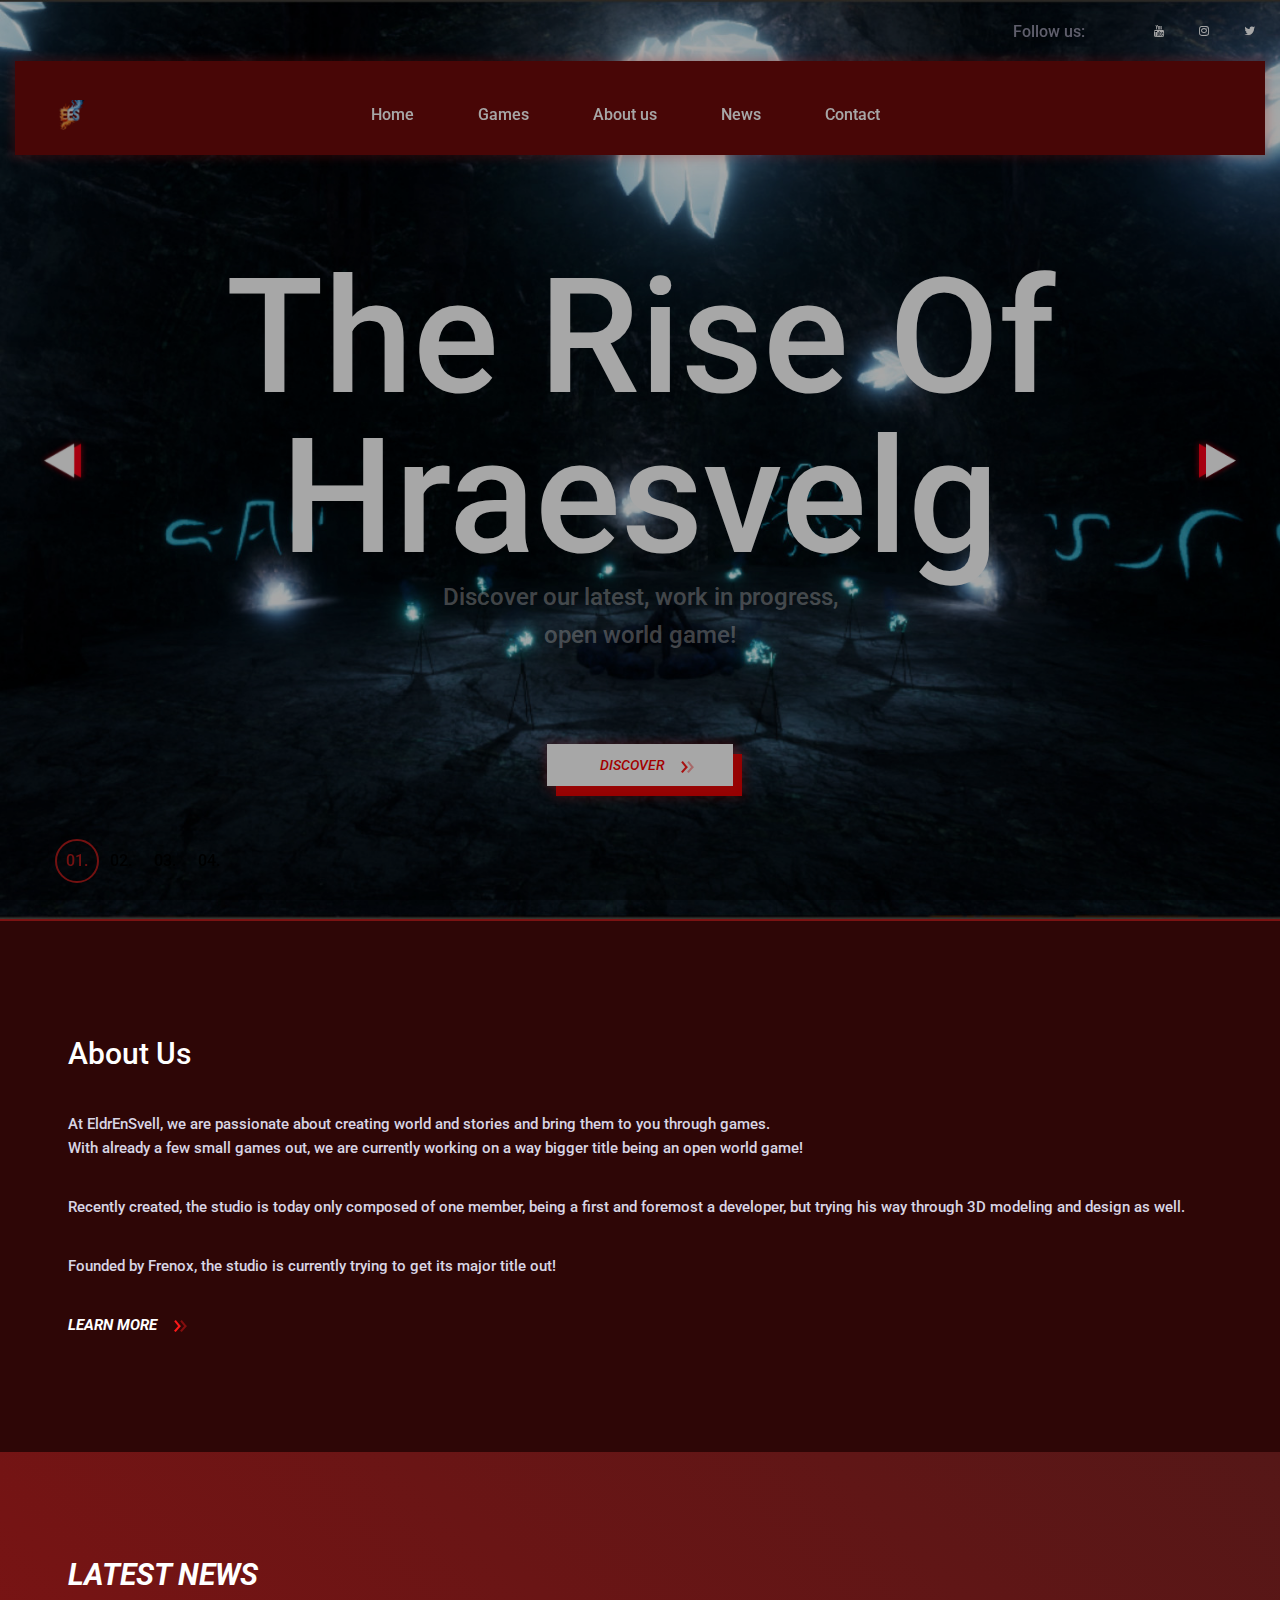
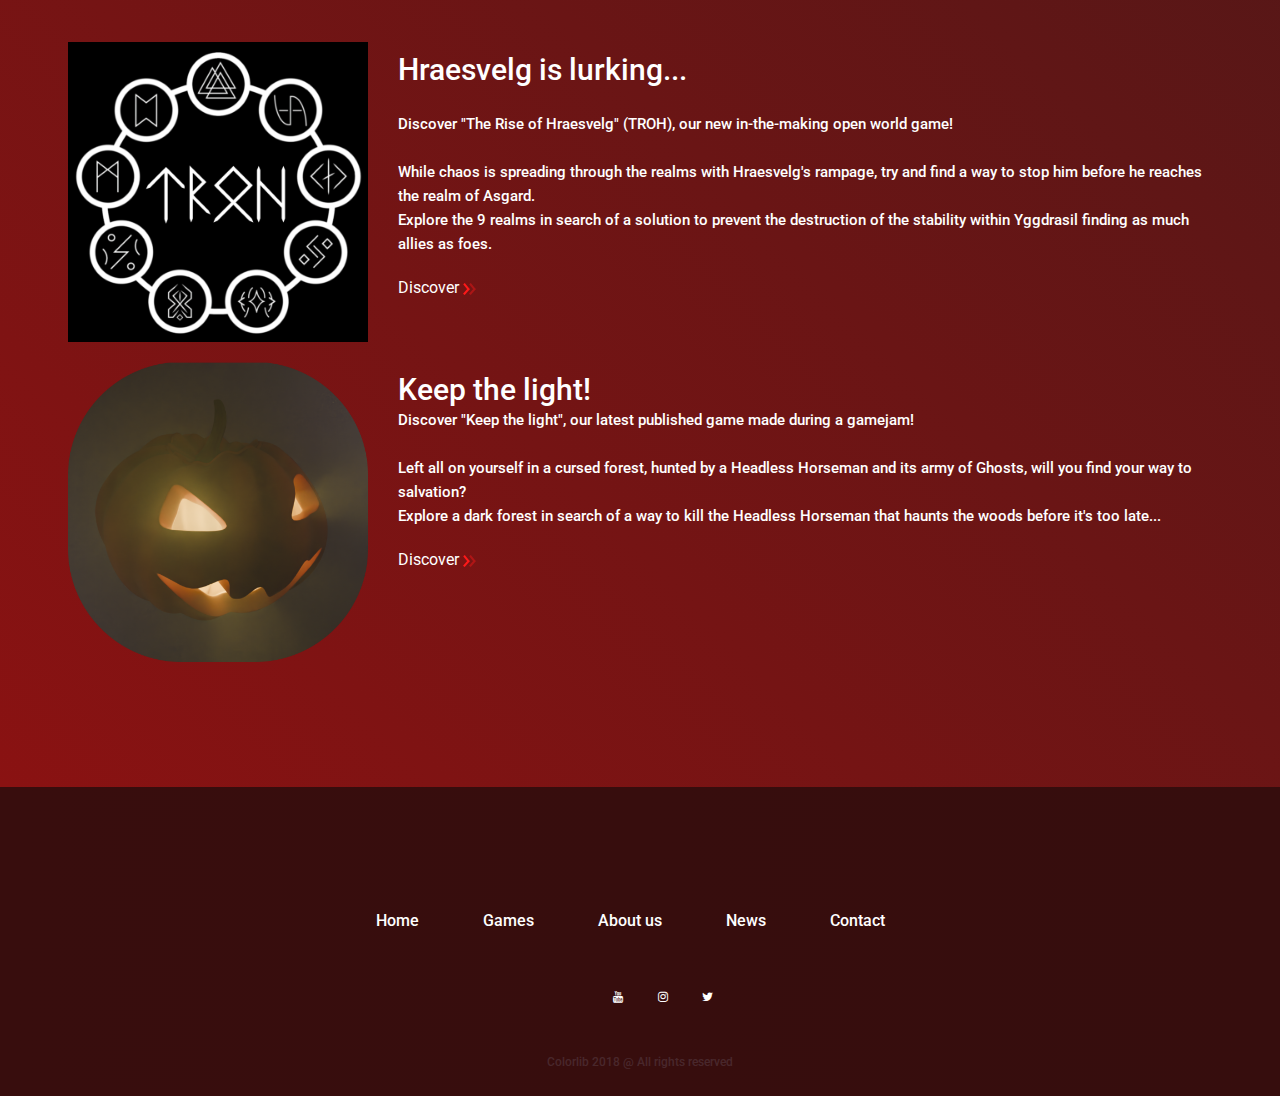
<file: index.html>
<!DOCTYPE html>
<html lang="zxx">
<head>
	<title>EldrEnSvell</title>
	<meta charset="UTF-8">
	<meta name="description" content="EldrEnSvell game studio website">
	<meta name="keywords" content="EldrEnSvell,game, studio, html">
	<meta name="viewport" content="width=device-width, initial-scale=1.0">
	<!-- Favicon -->
	<link href="img/EES-Logo.png" rel="shortcut icon"/>

	<!-- Google Font -->
	<link href="https://fonts.googleapis.com/css?family=Roboto:400,400i,500,500i,700,700i,900,900i" rel="stylesheet">


	<!-- Stylesheets -->
	<link rel="stylesheet" href="css/bootstrap.min.css"/>
	<link rel="stylesheet" href="css/font-awesome.min.css"/>
	<link rel="stylesheet" href="css/slicknav.min.css"/>
	<link rel="stylesheet" href="css/owl.carousel.min.css"/>
	<link rel="stylesheet" href="css/magnific-popup.css"/>
	<link rel="stylesheet" href="css/animate.css"/>

	<!-- Main Stylesheets -->
	<link rel="stylesheet" href="css/style.css"/>


	<!--[if lt IE 9]>
		  <script src="https://oss.maxcdn.com/html5shiv/3.7.2/html5shiv.min.js"></script>
	  <script src="https://oss.maxcdn.com/respond/1.4.2/respond.min.js"></script>
	<![endif]-->

</head>
<body>
	<!-- Page Preloder -->
	<div id="preloder">
		<div class="loader"></div>
	</div>

	<!-- Header section -->
	<header class="header-section">
		<div class="header-warp">
			<div class="header-social d-flex justify-content-end">
				<p>Follow us:</p>
				<a href="https://discord.gg/pYQKDtxegA"  target="_blank"><i class="fa fa-discord"></i></a>
				<a href="https://www.youtube.com/@EldrEnSvell" target="_blank"><i class="fa fa-youtube"></i></a>
				<a href="https://www.instagram.com/eldrensvell/" target="_blank"><i class="fa fa-instagram"></i></a>
				<a href="https://x.com/EldEnSvell" target="_blank"><i class="fa fa-twitter"></i></a>
			</div>
			<div class="header-bar-warp d-flex">
				<!-- site logo -->
				<a href="index.html" class="site-logo">
					<img src="./img/EES-Logo.png" alt="EldrEnSvell Logo" style="max-width: 30px; max-height: 30px;">
				</a>
				<nav class="top-nav-area w-100">
					<!-- Menu -->
					<ul class="main-menu primary-menu">
						<li><a href="index.html">Home</a></li>
						<li><a href="games.html">Games</a></li>
						<li><a href="about-us.html">About us</a></li>
						<li><a href="news.html">News</a></li>
						<li><a href="contact.html">Contact</a></li>
					</ul>
				</nav>
			</div>
		</div>
	</header>
	<!-- Header section end -->


	<!-- Hero section -->
	<section class="hero-section overflow-hidden">
		<div class="hero-slider owl-carousel">
			<div class="hero-item set-bg d-flex align-items-center justify-content-center text-center" data-setbg="img/projects-slider/TROH.jpg">
				<div class="container">
					<h2>The Rise Of Hraesvelg</h2>
					<p>Discover our latest, work in progress,<br>open world game!</p>
					<a href="Games/troh.html" class="site-btn">Discover  <img src="img/icons/double-arrow.png" alt="#"/></a>
				</div>
			</div>
			<div class="hero-item set-bg d-flex align-items-center justify-content-center text-center" data-setbg="img/projects-slider/ScrewUp.jpg">
				<div class="container">
					<h2>Screw Up!</h2>
					<p>A game-jam parkour game!</p>
					<a href="Games/screw-up.html" class="site-btn">Discover  <img src="img/icons/double-arrow.png" alt="#"/></a>
				</div>
			</div>
			<div class="hero-item set-bg d-flex align-items-center justify-content-center text-center" data-setbg="img/projects-slider/Cutout.jpg">
				<div class="container">
					<h2>Cutout</h2>
					<p>A game-jam puzzle/exploration game!</p>
					<a href="Games/cutout.html" class="site-btn">Discover  <img src="img/icons/double-arrow.png" alt="#"/></a>
				</div>
			</div>
			<div class="hero-item set-bg d-flex align-items-center justify-content-center text-center" data-setbg="img/projects-slider/KTL.jpg">
				<div class="container">
					<h2>Keep The Light</h2>
					<p>A game-jam small horror game!</p>
					<a href="Games/keep-the-light.html" class="site-btn">Discover  <img src="img/icons/double-arrow.png" alt="#"/></a>
				</div>
			</div>
		</div>
	</section>
	<!-- Hero section end-->


	<!-- About Us section -->
	<section class="about-us-section">
		<div class="container">
			<div class="row">
				<div class="col-md-12">
					<div class="about-text-box text-box text-white">
						<h3>About Us</h3>
						<p>At EldrEnSvell, we are passionate about creating world and stories and bring them to you through games.</br>
							With already a few small games out, we are currently working on a way bigger title being an open world game!</p> 
						<p>Recently created, the studio is today only composed of one member, being a first and foremost a developer, but trying his way through
							3D modeling and design as well.</p>
						<p>Founded by Frenox, the studio is currently trying to get its major title out!</p>
						<a href="#" class="read-more">Learn More  <img src="img/icons/double-arrow.png" alt="#"/></a>
					</div>
				</div>
			</div>
		</div>
	</section>
	<!-- About Us section end -->	


	<!-- Blog section -->
	<section class="blog-section spad">
		<div class="container">
					<div class="section-title text-white">
						<h2>Latest News</h2> </br>
					</div>
					<!-- Blog item -->
					<div class="blog-item d-flex">
						<div class="blog-thumb">
							<img src="img/games/TROHLogo.png" alt="">
						</div>
						<div class="blog-text text-box text-white">
							<h3>Hraesvelg is lurking...</h3>
							</br>
							<p>Discover "The Rise of Hraesvelg" (TROH), our new in-the-making open world game! 
							</br></br>
							While chaos is spreading through the realms with Hraesvelg's rampage, try and find a way to stop him before he reaches the realm of Asgard.
							</br>
							Explore the 9 realms in search of a solution to prevent the destruction of the stability within Yggdrasil finding as much allies as foes. 
							</p>
							<a href="Games/troh.html" class="read-more">Discover  <img src="img/icons/double-arrow.png" alt="#"/></a>
						</div>
					</div>
					<!-- Blog item -->
					<div class="blog-item d-flex">
						<div class="blog-thumb">
							<img src="img/games/KTLLogo.png" alt="">
						</div>
						<div class="blog-text text-box text-white">
							<h3>Keep the light!</h3>
							<p>Discover "Keep the light", our latest published game made during a gamejam! 
							</br></br>
							Left all on yourself in a cursed forest, hunted by a Headless Horseman and its army of Ghosts, will you find your way to salvation?
							</br>
							Explore a dark forest in search of a way to kill the Headless Horseman that haunts the woods before it's too late... 
							</p>
							<a href="Games/keep-the-light.html" class="read-more">Discover  <img src="img/icons/double-arrow.png" alt="#"/></a>
						</div>
					</div>
				</div>
		</div>
	</section>
	<!-- Blog section end -->


	<!-- Intro section -->
	<!-- <section class="intro-video-section set-bg d-flex align-items-end " data-setbg="./img/promo-bg.jpg">
		<a href="https://www.youtube.com/watch?v=uFsGy5x_fyQ" class="video-play-btn video-popup"><img src="img/icons/solid-right-arrow.png" alt="#"></a>
		<div class="container">
			<div class="video-text">
				<h2>Promo video of the game</h2>
				<p>Lorem ipsum dolor sit amet, consectetur adipiscing elit, sed do eiusmod tempor incididunt.</p>
			</div>
		</div>
	</section> -->
	<!-- Intro section end -->

	<!-- Footer section -->
	<footer class="footer-section">
		<div class="container">
			<ul class="main-menu footer-menu">
				<li><a href="index.html">Home</a></li>
				<li><a href="games.html">Games</a></li>
				<li><a href="about-us.html">About us</a></li>
				<li><a href="news.html">News</a></li>
				<li><a href="contact.html">Contact</a></li>
			</ul>
			<div class="footer-social d-flex justify-content-center">
				<a href="https://discord.gg/pYQKDtxegA"  target="_blank"><i class="fa fa-discord"></i></a>
				<a href="https://www.youtube.com/@EldrEnSvell" target="_blank"><i class="fa fa-youtube"></i></a>
				<a href="https://www.instagram.com/eldrensvell/" target="_blank"><i class="fa fa-instagram"></i></a>
				<a href="https://x.com/EldEnSvell" target="_blank"><i class="fa fa-twitter"></i></a>
			</div>
			<div class="copyright"><a href="">Colorlib</a> 2018 @ All rights reserved</div>
		</div>
	</footer>
	<!-- Footer section end -->


	<!--====== Javascripts & Jquery ======-->
	<script src="js/jquery-3.2.1.min.js"></script>
	<script src="js/bootstrap.min.js"></script>
	<script src="js/jquery.slicknav.min.js"></script>
	<script src="js/owl.carousel.min.js"></script>
	<script src="js/jquery.sticky-sidebar.min.js"></script>
	<script src="js/jquery.magnific-popup.min.js"></script>
	<script src="js/main.js"></script>

	</body>
</html>
</file>
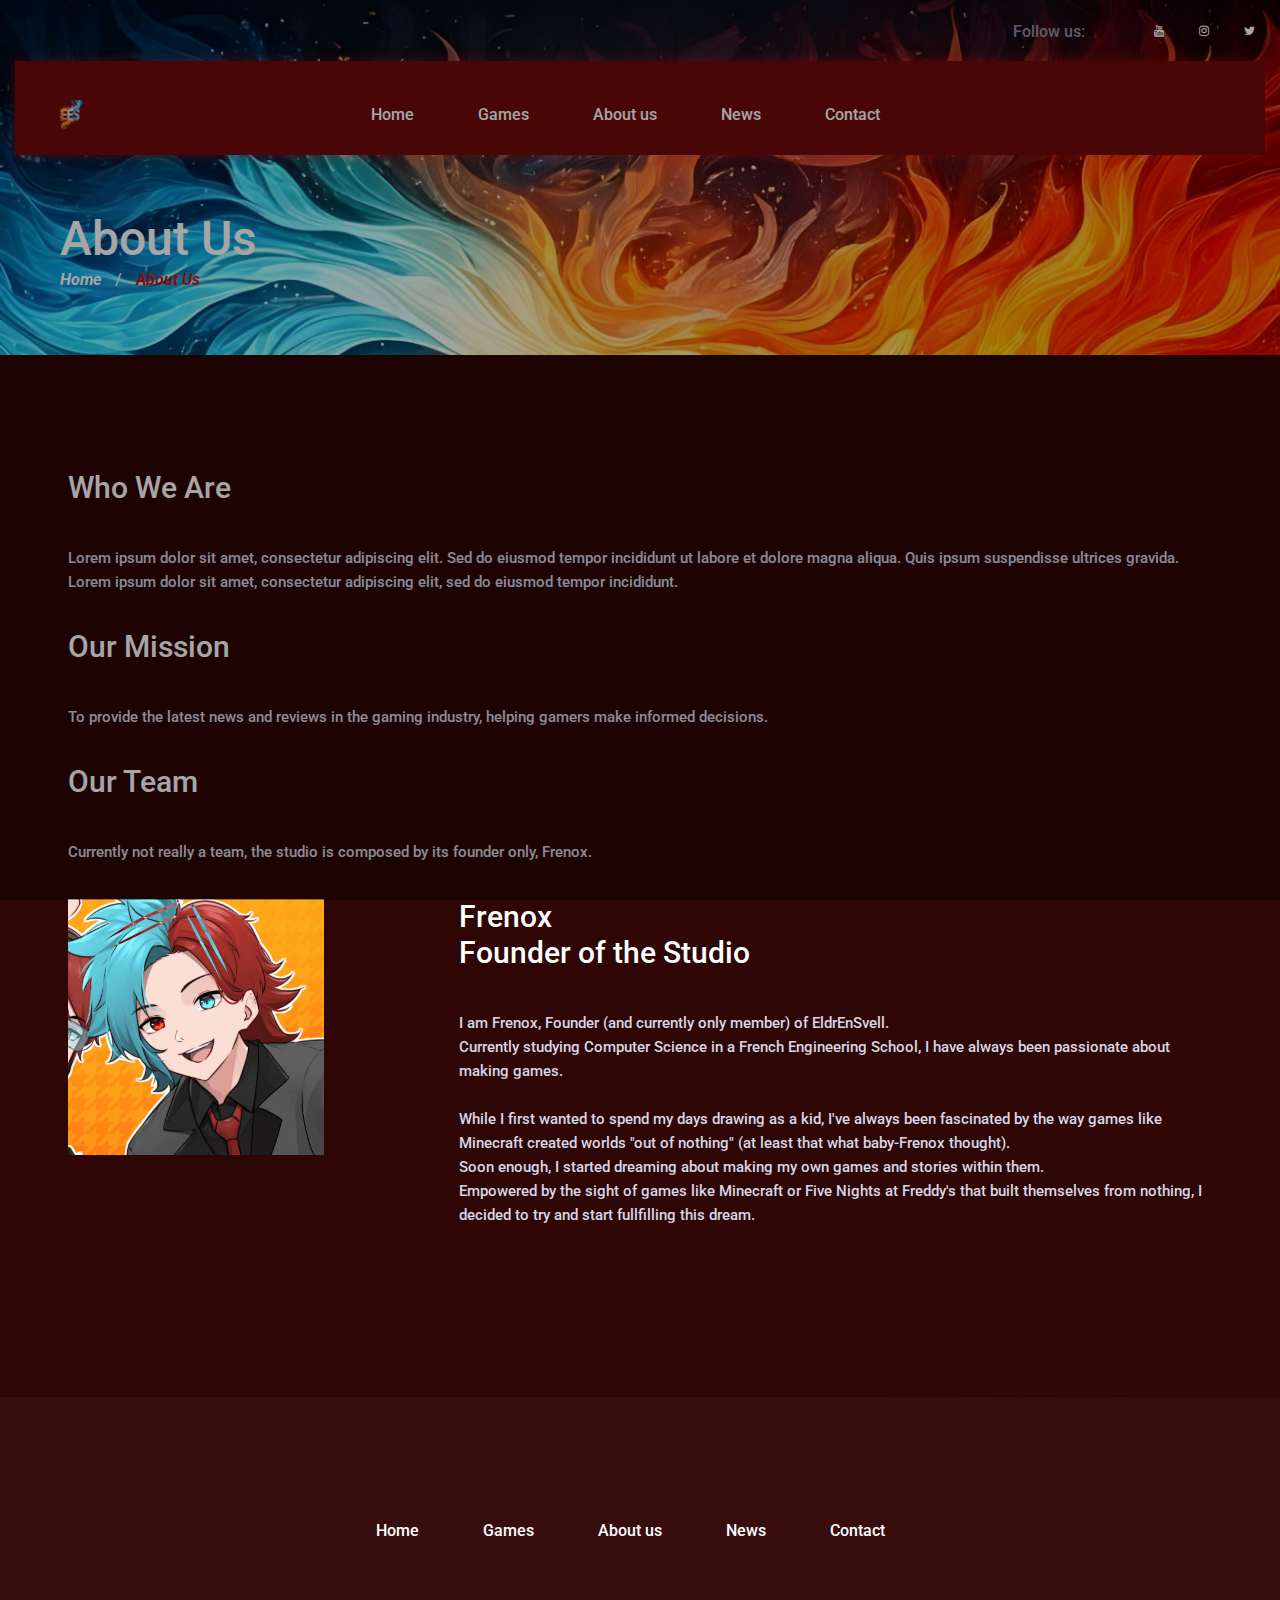
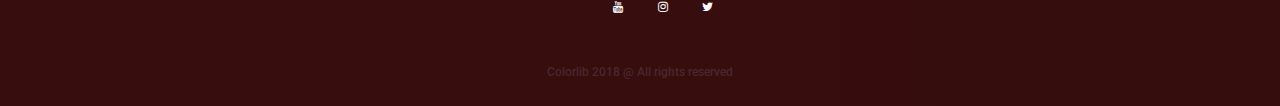
<file: about-us.html>
<!DOCTYPE html>
<html lang="zxx">
<head>
	<title>EldrEnSvell - About Us</title>
	<meta charset="UTF-8">
	<meta name="description" content="EldrEnSvell About Us Page">
	<meta name="keywords" content="EldrEnSvell,game, studio, html">
	<meta name="viewport" content="width=device-width, initial-scale=1.0">
	<!-- Favicon -->
	<link href="img/EES-Logo.png" rel="shortcut icon"/>

	<!-- Google Font -->
	<link href="https://fonts.googleapis.com/css?family=Roboto:400,400i,500,500i,700,700i,900,900i" rel="stylesheet">

	<!-- Stylesheets -->
	<link rel="stylesheet" href="css/bootstrap.min.css"/>
	<link rel="stylesheet" href="css/font-awesome.min.css"/>
	<link rel="stylesheet" href="css/slicknav.min.css"/>
	<link rel="stylesheet" href="css/owl.carousel.min.css"/>
	<link rel="stylesheet" href="css/magnific-popup.css"/>
	<link rel="stylesheet" href="css/animate.css"/>

	<!-- Main Stylesheets -->
	<link rel="stylesheet" href="css/style.css"/>

	<!--[if lt IE 9]>
		  <script src="https://oss.maxcdn.com/html5shiv/3.7.2/html5shiv.min.js"></script>
	  <script src="https://oss.maxcdn.com/respond/1.4.2/respond.min.js"></script>
	<![endif]-->
</head>
<body>
	<!-- Page Preloder -->
	<div id="preloder">
		<div class="loader"></div>
	</div>

	<!-- Header section -->
	<header class="header-section">
		<div class="header-warp">
			<div class="header-social d-flex justify-content-end">
				<p>Follow us:</p>
				<a href="https://discord.gg/pYQKDtxegA"  target="_blank"><i class="fa fa-discord"></i></a>
				<a href="https://www.youtube.com/@EldrEnSvell" target="_blank"><i class="fa fa-youtube"></i></a>
				<a href="https://www.instagram.com/eldrensvell/" target="_blank"><i class="fa fa-instagram"></i></a>
				<a href="https://x.com/EldEnSvell" target="_blank"><i class="fa fa-twitter"></i></a>
			</div>
			<div class="header-bar-warp d-flex">
				<!-- site logo -->
				<a href="index.html" class="site-logo">
					<img src="./img/EES-Logo.png" alt="EldrEnSvell Logo" style="max-width: 30px; max-height: 30px;">
				</a>
				<nav class="top-nav-area w-100">
					<!-- Menu -->
					<ul class="main-menu primary-menu">
						<li><a href="index.html">Home</a></li>
						<li><a href="games.html">Games</a></li>
						<li><a href="about-us.html">About us</a></li>
						<li><a href="news.html">News</a></li>
						<li><a href="contact.html">Contact</a></li>
					</ul>
				</nav>
			</div>
		</div>
	</header>
	<!-- Header section end -->

	<!-- Page top section -->
	<section class="page-top-section set-bg" data-setbg="img/SiteBG.jpg">
		<div class="page-info">
			<h2>About Us</h2>
			<div class="site-breadcrumb">
				<a href="index.html">Home</a>  /
				<span>About Us</span>
			</div>
		</div>
	</section>
	<!-- Page top end-->

	<!-- About Us section -->
	<section class="about-us-section">
		<div class="container">
			<div class="row">
				<div class="col-md-12">
					<div class="about-text-box text-box text-white">
						<h3>Who We Are</h3>
						<p>Lorem ipsum dolor sit amet, consectetur adipiscing elit. Sed do eiusmod tempor incididunt ut labore et dolore magna aliqua. Quis ipsum suspendisse ultrices gravida. Lorem ipsum dolor sit amet, consectetur adipiscing elit, sed do eiusmod tempor incididunt.</p>
						
						<h3>Our Mission</h3>
						<p>To provide the latest news and reviews in the gaming industry, helping gamers make informed decisions.</p>
						
						<h3>Our Team</h3>
						<p>Currently not really a team, the studio is composed by its founder only, Frenox.</p>

						<ul class="team-members-list">
							<li class="row team-member members-list">
								<div class="col-md-4">
									<img src="img/about-us/FrenPic.png" alt="Frenox" class="team-photo about-photo">
								</div>
								<div class="col-md-8">
									<h3>Frenox</br>Founder of the Studio</h3>
									<p>I am Frenox, Founder (and currently only member) of EldrEnSvell. </br>
										Currently studying Computer Science in a French Engineering School, I have always been passionate about making games.</br></br>
										While I first wanted to spend my days drawing as a kid, I've always been fascinated by the way games like Minecraft
										created worlds "out of nothing" (at least that what baby-Frenox thought).</br>
										Soon enough, I started dreaming about making my own games and stories within them.</br>
										Empowered by the sight of games like Minecraft or Five Nights at Freddy's that built themselves from nothing, I decided to try 
										and start fullfilling this dream.</p>
								</div>
							</li>
							<!-- <li class="row team-member members-list">
								<div class="col-md-4">
									<img src="img/about-us/FrenPic.png" alt="Frenox" class="team-photo about-photo">
								</div>
								<div class="col-md-8">
									<p>Here is a brief description about Team Member 2, their role, and contributions to the studio.</p>
								</div>
							</li> -->
							<!-- Add more team members as needed -->
						</ul>
					</div>
				</div>
			</div>
		</div>
	</section>
	<!-- About Us section end -->

	<!-- Footer section -->
	<footer class="footer-section">
		<div class="container">
			<ul class="main-menu footer-menu">
				<li><a href="index.html">Home</a></li>
				<li><a href="games.html">Games</a></li>
				<li><a href="about-us.html">About us</a></li>
				<li><a href="news.html">News</a></li>
				<li><a href="contact.html">Contact</a></li>
			</ul>
			<div class="footer-social d-flex justify-content-center">
				<a href="https://discord.gg/pYQKDtxegA"  target="_blank"><i class="fa fa-discord"></i></a>
				<a href="https://www.youtube.com/@EldrEnSvell" target="_blank"><i class="fa fa-youtube"></i></a>
				<a href="https://www.instagram.com/eldrensvell/" target="_blank"><i class="fa fa-instagram"></i></a>
				<a href="https://x.com/EldEnSvell" target="_blank"><i class="fa fa-twitter"></i></a>
			</div>
			<div class="copyright"><a href="">Colorlib</a> 2018 @ All rights reserved</div>
		</div>
	</footer>
	<!-- Footer section end -->

	<!--====== Javascripts & Jquery ======-->
	<script src="js/jquery-3.2.1.min.js"></script>
	<script src="js/bootstrap.min.js"></script>
	<script src="js/jquery.slicknav.min.js"></script>
	<script src="js/owl.carousel.min.js"></script>
	<script src="js/jquery.sticky-sidebar.min.js"></script>
	<script src="js/jquery.magnific-popup.min.js"></script>
	<script src="js/main.js"></script>

	</body>
</html>
</file>
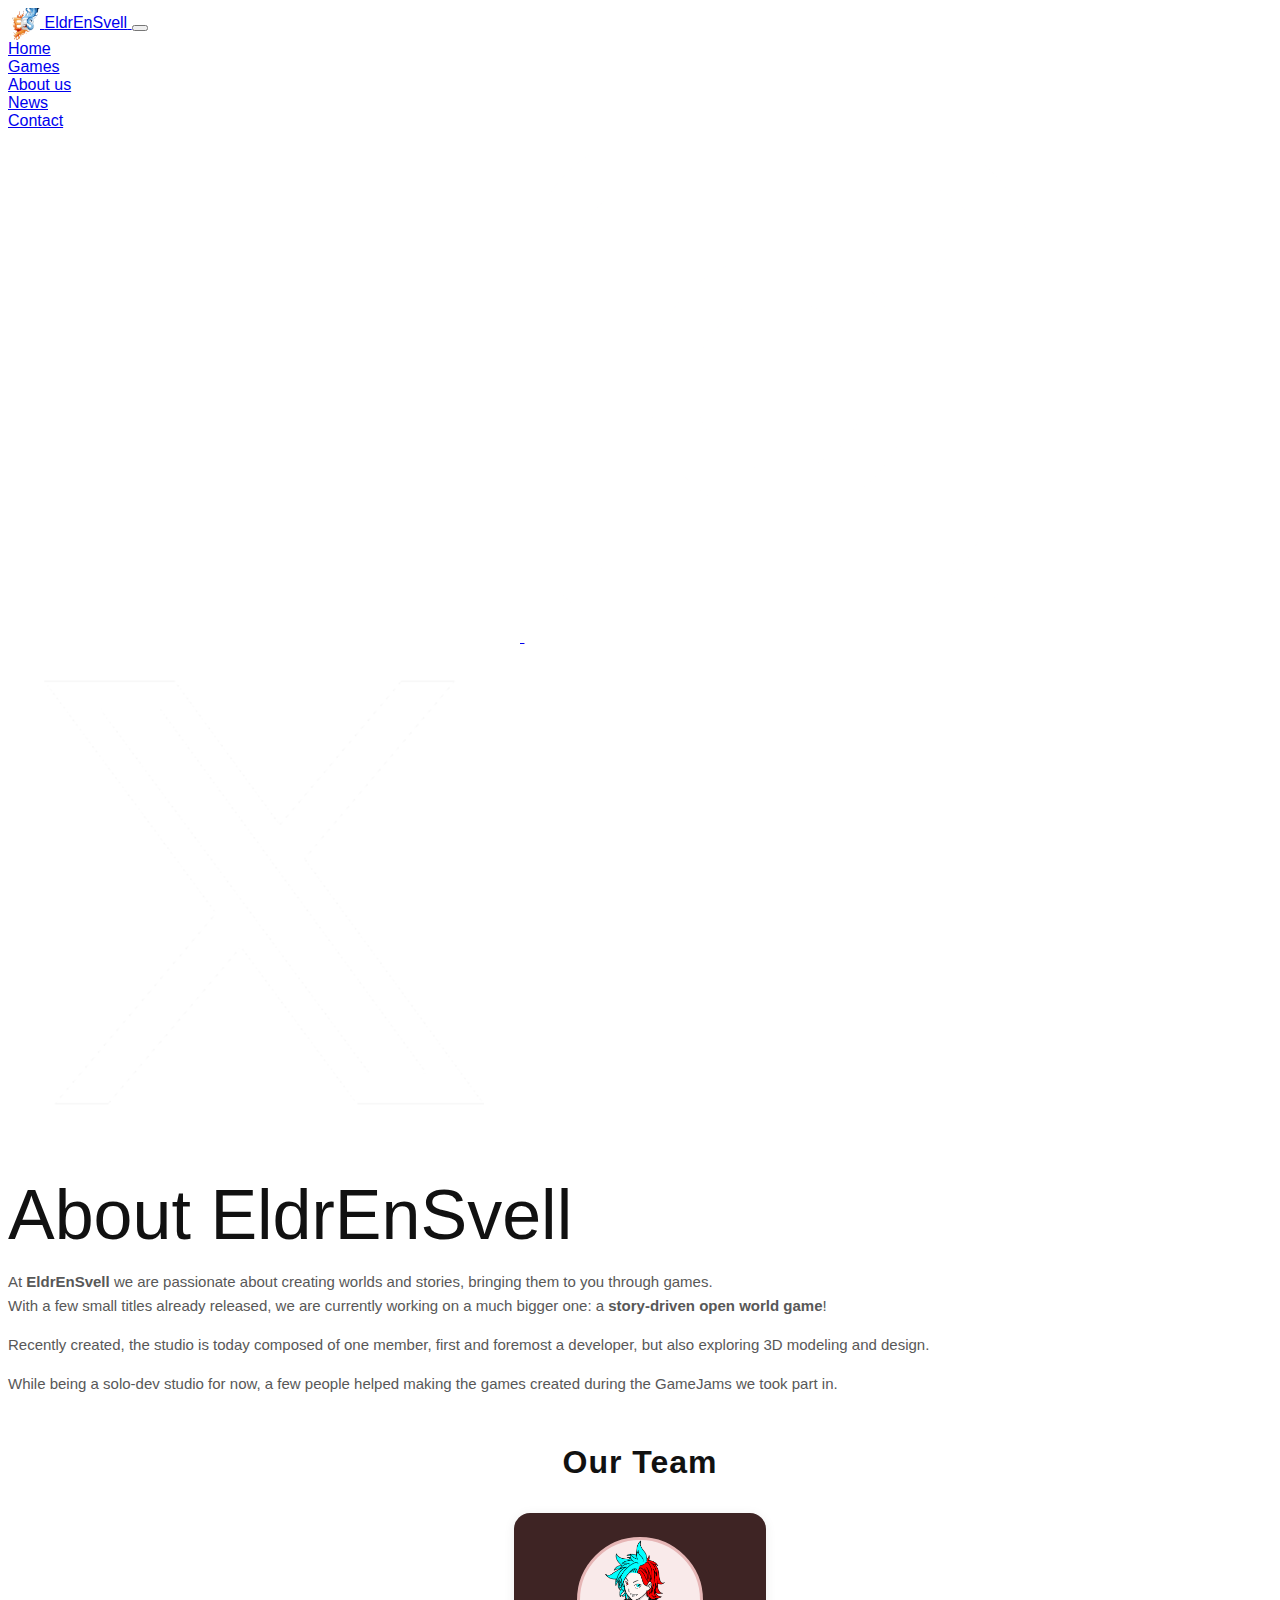
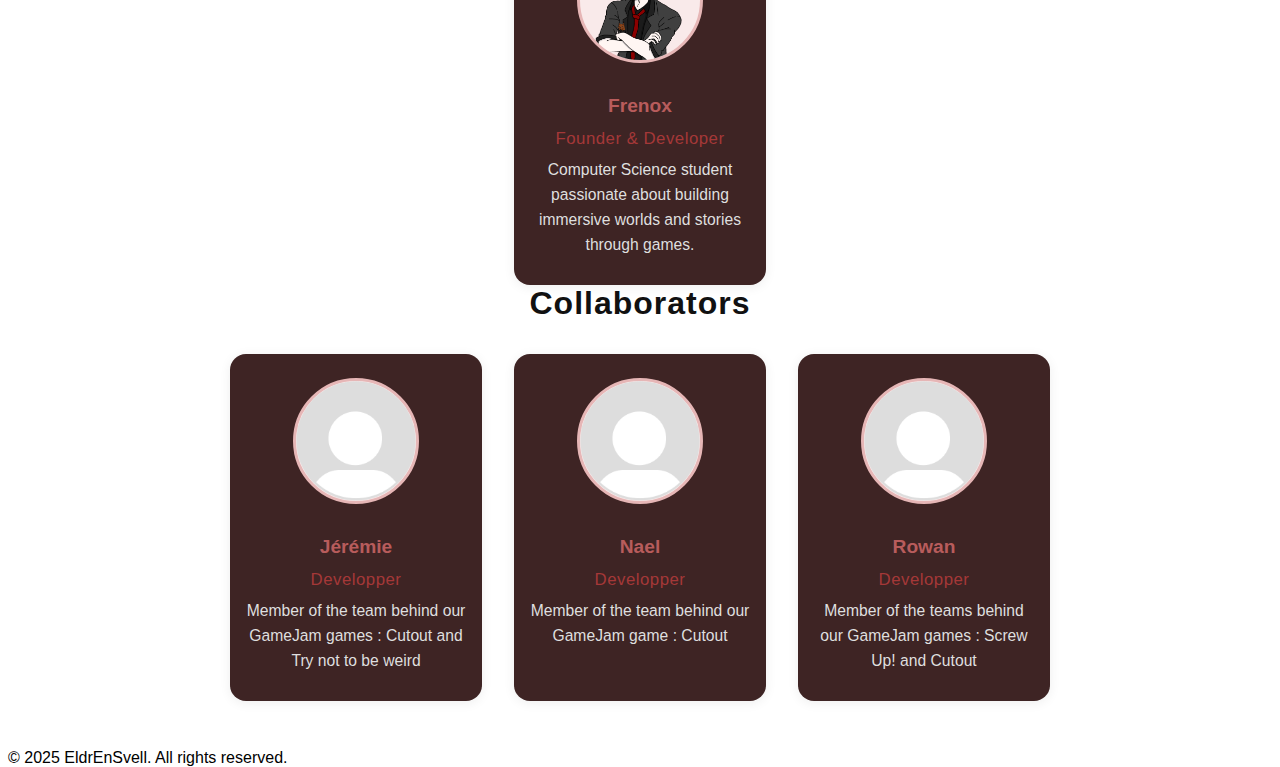
<file: about.html>
<!DOCTYPE html>
<html lang="en">
<head>
    <meta charset="UTF-8">
    <meta name="viewport" content="width=device-width,initial-scale=1.0">
    <title>About Us | EldrEnSvell</title>
    <link href="images/EES-Logo.png" rel="shortcut icon"/>
    <link href="https://fonts.googleapis.com/css?family=Montserrat:700,400&display=swap" rel="stylesheet">
    <link rel="stylesheet" href="css/style.css">
    <link rel="stylesheet" href="css/about.css">
</head>
<body>
    <!-- Navbar Start -->
    <nav class="main-navbar">
        <div class="navbar-container">
            <a href="index.html" class="navbar-logo">
                <img src="images/EES-Logo.png" alt="EldrEnSvell Logo" style="max-width: 32px; max-height: 32px; vertical-align: middle;">
                <span class="navbar-title">EldrEnSvell</span>
            </a>
            <button class="navbar-burger" aria-label="Open navigation" aria-expanded="false" aria-controls="main-menu">
                <span></span>
            </button>
            <ul class="navbar-menu" id="main-menu">
                <li><a href="index.html">Home</a></li>
                <li><a href="games.html">Games</a></li>
                <li><a href="about.html">About us</a></li>
                <li><a href="news.html">News</a></li>
                <li><a href="contact.html">Contact</a></li>

                <!-- Social section start -->
                <li class="navbar-socials">
                    <a href="https://discord.com/invite/pYQKDtxegA" target="_blank" title="Discord">
                        <img src="images/socials/discord.png" alt="Discord">
                    </a>
                    <a href="https://www.instagram.com/eldrensvell/" target="_blank" title="Instagram">
                        <img src="images/socials/instagram.png" alt="Instagram">
                    </a>
                    <a href="https://x.com/EldrEnSvell" target="_blank" title="Twitter">
                        <img src="images/socials/twitter.png" alt="Twitter">
                    </a>
                    <!-- Add more socials as needed -->
                </li>
                <!-- Social section end -->
            </ul>
        </div>
    </nav>
    <!-- Navbar End -->
    <main>
        <section class="about-section" style="margin-top:2rem;">
            <h1>About EldrEnSvell</h1>
            <p>At <strong>EldrEnSvell</strong> we are passionate about creating worlds and stories, bringing them to you through games. 
            </br>With a few small titles already released, we are currently working on a much bigger one: a <strong>story-driven open world game</strong>!</p>
            <p>Recently created, the studio is today composed of one member, first and foremost a developer, but also exploring 3D modeling and design.</p>
            <p>While being a solo-dev studio for now, a few people helped making the games created during the GameJams we took part in.</p>
        </section>
    </main>
    <section class="team-section">
        <h2>Our Team</h2>
        <div class="team-members">
            <div class="team-member" style="max-width: 220px;">
                <img src="images/team/frenox-avatar.png" alt="Frenox">
                <p class="team-title">Frenox</p>
                <p class="team-role">Founder &amp; Developer</p>
                <p class="team-desc">Computer Science student passionate about building immersive worlds and stories through games.</p>
            </div>
            <!-- <div class="team-member" style="max-width: 220px;">
                <img src="images/frenox-avatar.png" alt="Frenox Avatar" style="width: 120px; height: 120px; border-radius: 50%; object-fit: cover; margin-bottom: 1rem;">
                <h3>Frenox</h3>
                <p>Founder &amp; Developer</p>
                <p>Game designer, programmer, and 3D artist. Passionate about building immersive worlds.</p>
            </div> -->
            <!-- Add more team members here if needed -->
        </div>
        <h2>Collaborators</h2>
        <div class="team-members">
            <div class="team-member" style="max-width: 220px;">
                <img src="images/team/no-avatar.png" alt="Jeremie">
                <p class="team-title">Jérémie</p>
                <p class="team-role">Developper</p>
                <p class="team-desc">Member of the team behind our GameJam games : Cutout and Try not to be weird</p>
            </div>
            <div class="team-member" style="max-width: 220px;">
                <img src="images/team/no-avatar.png" alt="Nael">
                <p class="team-title">Nael</p>
                <p class="team-role">Developper</p>
                <p class="team-desc">Member of the team behind our GameJam game : Cutout</p>
            </div>
            <div class="team-member" style="max-width: 220px;">
                <img src="images/team/no-avatar.png" alt="Rowan">
                <p class="team-title">Rowan</p>
                <p class="team-role">Developper</p>
                <p class="team-desc">Member of the teams behind our GameJam games : Screw Up! and Cutout</p>
            </div>
            <!-- <div class="team-member" style="max-width: 220px;">
                <img src="images/frenox-avatar.png" alt="Frenox Avatar" style="width: 120px; height: 120px; border-radius: 50%; object-fit: cover; margin-bottom: 1rem;">
                <h3>Frenox</h3>
                <p>Founder &amp; Developer</p>
                <p>Game designer, programmer, and 3D artist. Passionate about building immersive worlds.</p>
            </div> -->
            <!-- Add more team members here if needed -->
        </div>
    </section>
    <footer>
        &copy; 2025 EldrEnSvell. All rights reserved.
    </footer>
    <script src="js/burger-menu.js"></script>
</body>
</html>
</file>
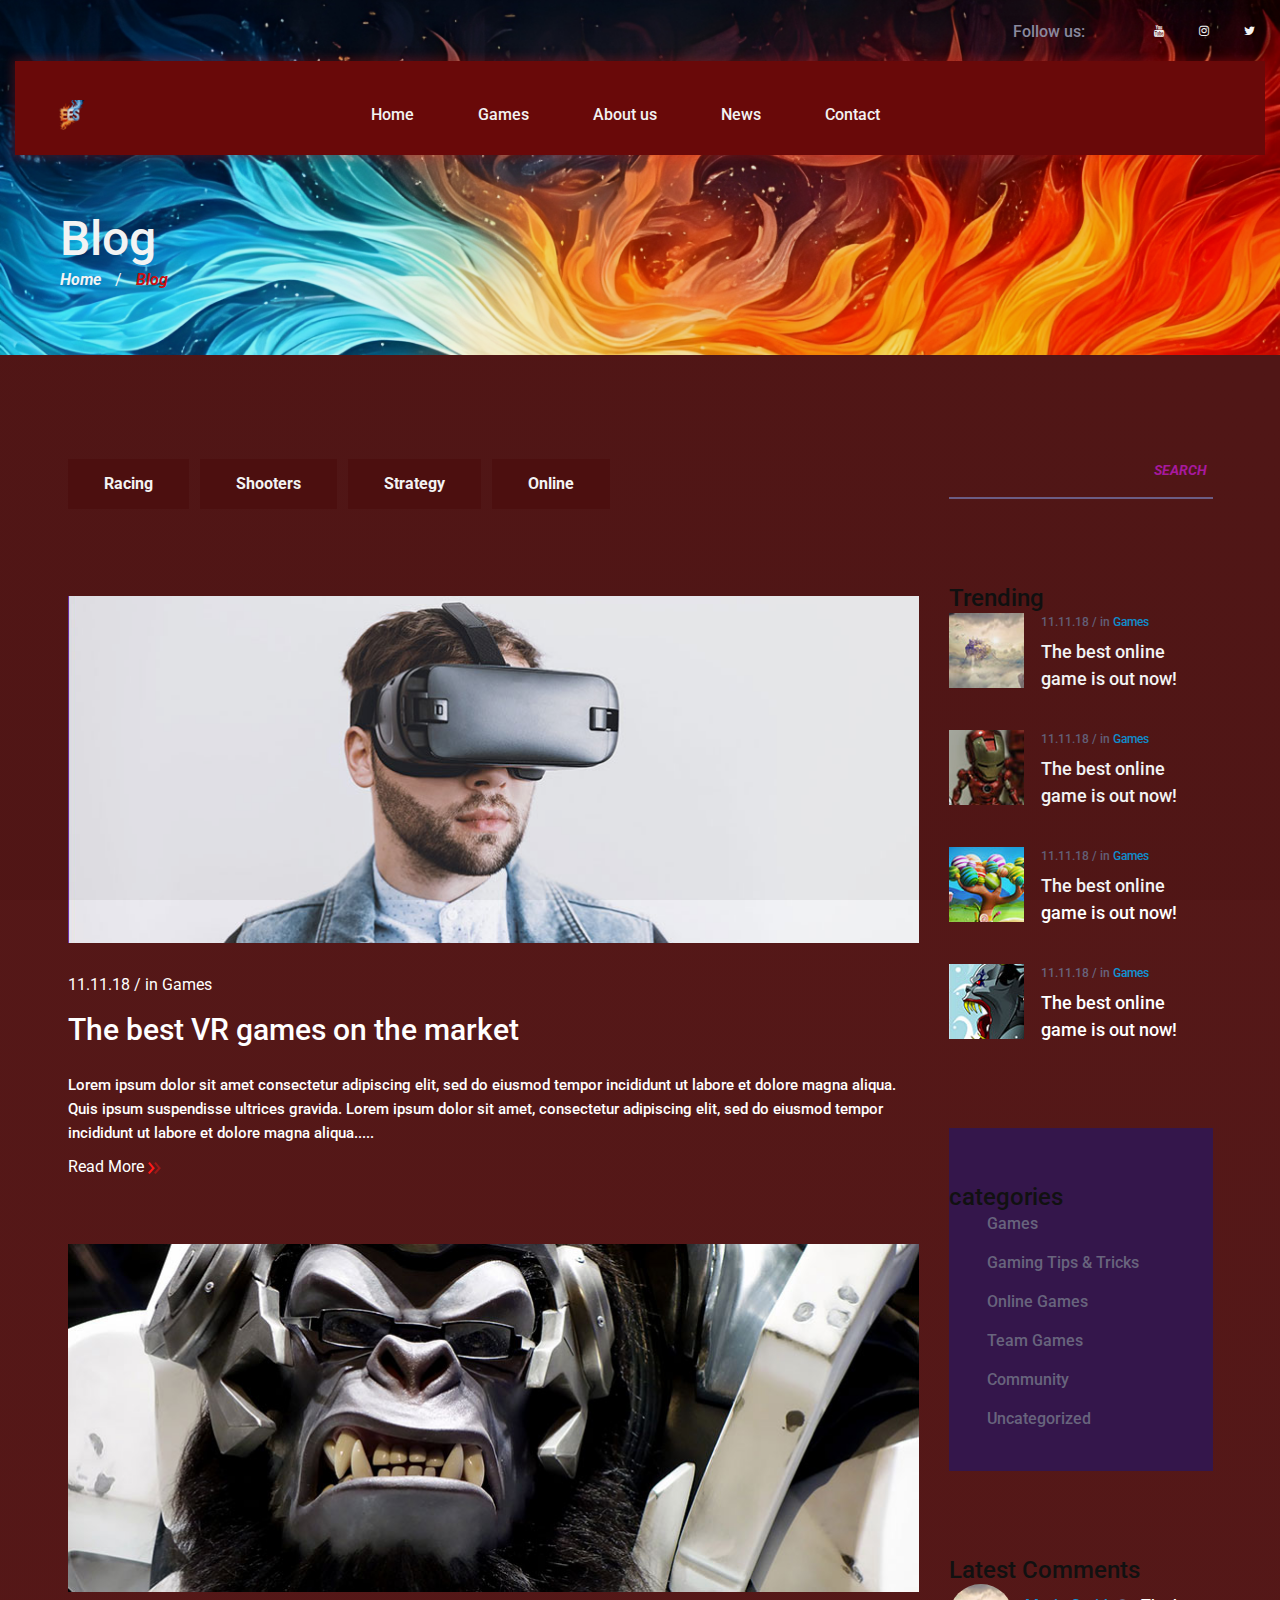
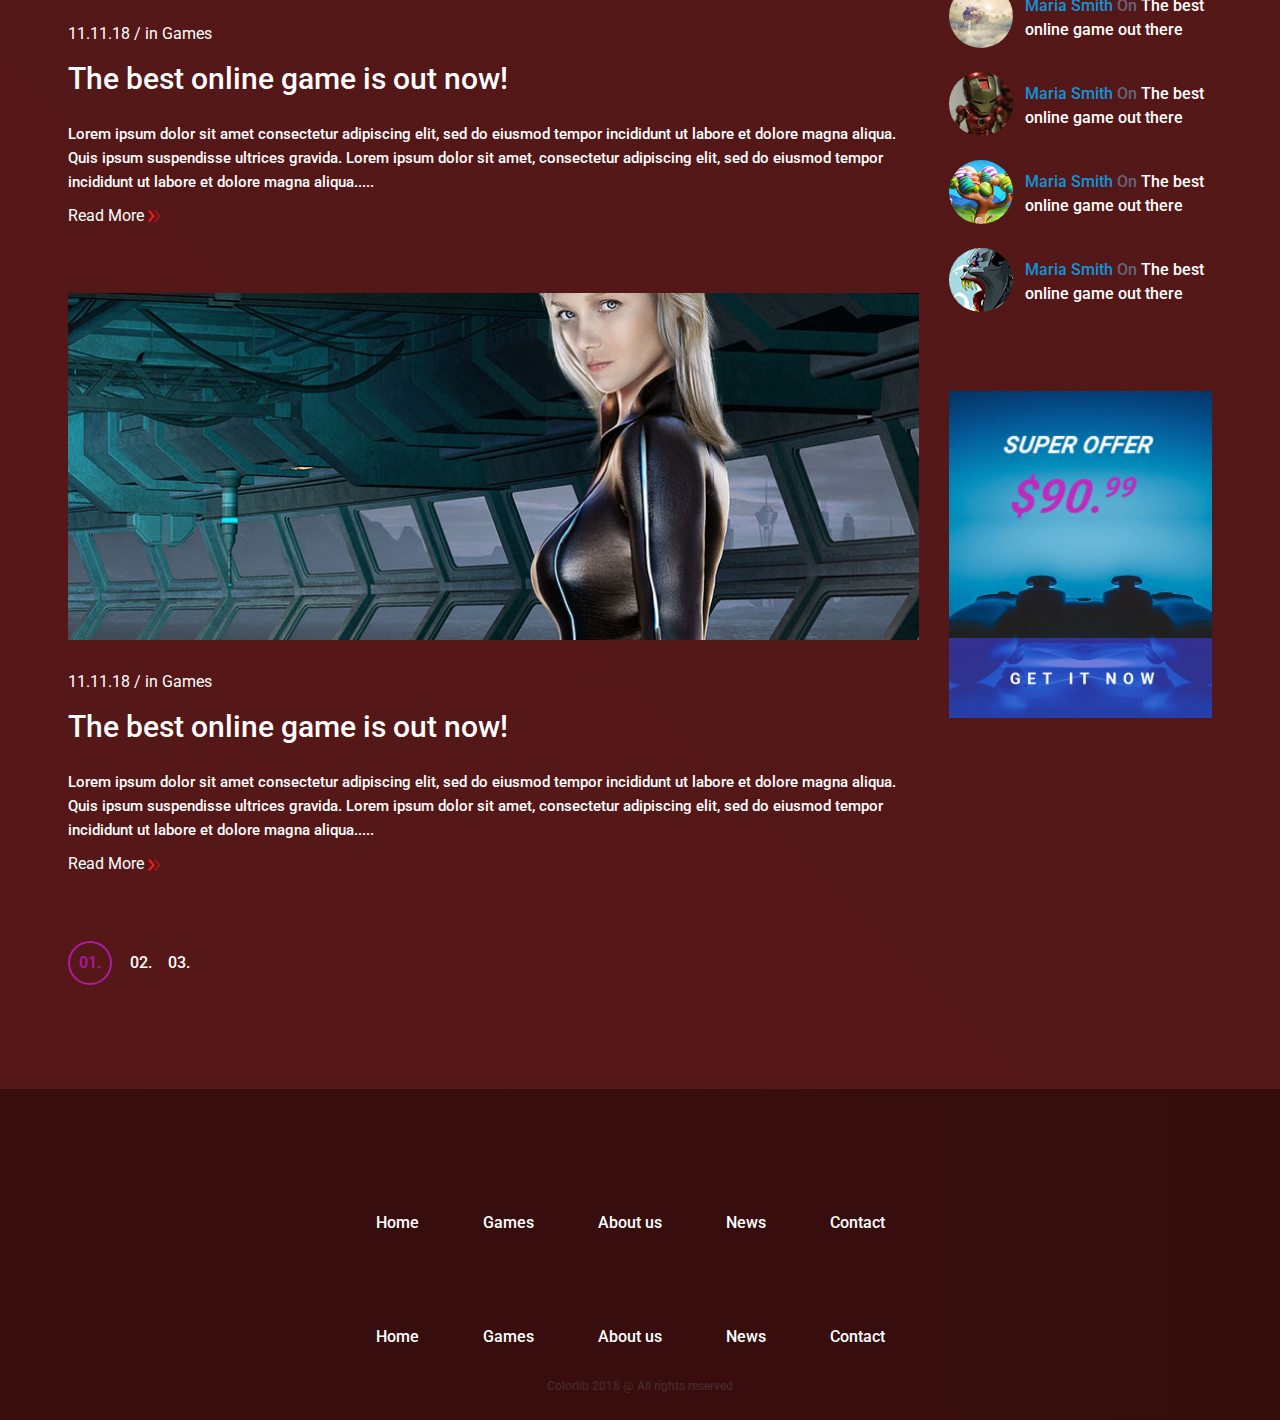
<file: blog.html>
<!DOCTYPE html>
<html lang="zxx">
<head>
	<title>EldrEnSvell - News</title>
	<meta charset="UTF-8">
	<meta name="description" content="EldrEnSvell news page">
	<meta name="keywords" content="EldrEnSvell,game, studio, html">
	<meta name="viewport" content="width=device-width, initial-scale=1.0">
	<!-- Favicon -->
	<link href="img/EES-Logo.png" rel="shortcut icon"/>

	<!-- Google Font -->
	<link href="https://fonts.googleapis.com/css?family=Roboto:400,400i,500,500i,700,700i,900,900i" rel="stylesheet">


	<!-- Stylesheets -->
	<link rel="stylesheet" href="css/bootstrap.min.css"/>
	<link rel="stylesheet" href="css/font-awesome.min.css"/>
	<link rel="stylesheet" href="css/slicknav.min.css"/>
	<link rel="stylesheet" href="css/owl.carousel.min.css"/>
	<link rel="stylesheet" href="css/magnific-popup.css"/>
	<link rel="stylesheet" href="css/animate.css"/>

	<!-- Main Stylesheets -->
	<link rel="stylesheet" href="css/style.css"/>


	<!--[if lt IE 9]>
		  <script src="https://oss.maxcdn.com/html5shiv/3.7.2/html5shiv.min.js"></script>
	  <script src="https://oss.maxcdn.com/respond/1.4.2/respond.min.js"></script>
	<![endif]-->

</head>
<body>
	<!-- Page Preloder -->
	<div id="preloder">
		<div class="loader"></div>
	</div>

	<!-- Header section -->
	<header class="header-section">
		<div class="header-warp">
			<div class="header-social d-flex justify-content-end">
				<p>Follow us:</p>
				<a href="https://discord.gg/pYQKDtxegA"  target="_blank"><i class="fa fa-discord"></i></a>
				<a href="https://www.youtube.com/@EldrEnSvell" target="_blank"><i class="fa fa-youtube"></i></a>
				<a href="https://www.instagram.com/eldrensvell/" target="_blank"><i class="fa fa-instagram"></i></a>
				<a href="https://x.com/EldEnSvell" target="_blank"><i class="fa fa-twitter"></i></a>
			</div>
			<div class="header-bar-warp d-flex">
				<!-- site logo -->
				<a href="index.html" class="site-logo">
					<img src="./img/EES-Logo.png" alt="EldrEnSvell Logo" style="max-width: 30px; max-height: 30px;">
				</a>
				<nav class="top-nav-area w-100">
					<!-- Menu -->
					<ul class="main-menu primary-menu">
						<li><a href="index.html">Home</a></li>
						<li><a href="games.html">Games</a></li>
						<li><a href="about-us.html">About us</a></li>
						<li><a href="blog.html">News</a></li>
						<li><a href="contact.html">Contact</a></li>
					</ul>
				</nav>
			</div>
		</div>
	</header>
	<!-- Header section end -->


	<!-- Page top section -->
	<section class="page-top-section set-bg" data-setbg="img/SiteBG.jpg">
		<div class="page-info">
			<h2>Blog</h2>
			<div class="site-breadcrumb">
				<a href="index.html">Home</a>  /
				<span>Blog</span>
			</div>
		</div>
	</section>
	<!-- Page top end-->


	<!-- Blog page -->
	<section class="blog-page">
		<div class="container">
			<div class="row">
				<div class="col-xl-9 col-lg-8 col-md-7">
					<ul class="blog-filter">
						<li><a href="#">Racing</a></li>
						<li><a href="#">Shooters</a></li>
						<li><a href="#">Strategy</a></li>
						<li><a href="#">Online</a></li>
					</ul>
					<div class="big-blog-item">
						<img src="img/blog-big/1.jpg" alt="#" class="blog-thumbnail">
						<div class="blog-content text-box text-white">
							<div class="top-meta">11.11.18  /  in <a href="">Games</a></div>
							<h3>The best VR games on the market</h3>
							<p>Lorem ipsum dolor sit amet consectetur adipiscing elit, sed do eiusmod tempor incididunt ut labore et dolore magna aliqua. Quis ipsum suspendisse ultrices gravida. Lorem ipsum dolor sit amet, consectetur adipiscing elit, sed do eiusmod tempor incididunt ut labore et dolore magna aliqua.....</p>
							<a href="#" class="read-more">Read More <img src="img/icons/double-arrow.png" alt="#"/></a>
						</div>
					</div>
					<div class="big-blog-item">
						<img src="img/blog-big/2.jpg" alt="#" class="blog-thumbnail">
						<div class="blog-content text-box text-white">
							<div class="top-meta">11.11.18  /  in <a href="">Games</a></div>
							<h3>The best online game is out now!</h3>
							<p>Lorem ipsum dolor sit amet consectetur adipiscing elit, sed do eiusmod tempor incididunt ut labore et dolore magna aliqua. Quis ipsum suspendisse ultrices gravida. Lorem ipsum dolor sit amet, consectetur adipiscing elit, sed do eiusmod tempor incididunt ut labore et dolore magna aliqua.....</p>
							<a href="#" class="read-more">Read More <img src="img/icons/double-arrow.png" alt="#"/></a>
						</div>
					</div>
					<div class="big-blog-item">
						<img src="img/blog-big/3.jpg" alt="#" class="blog-thumbnail">
						<div class="blog-content text-box text-white">
							<div class="top-meta">11.11.18  /  in <a href="">Games</a></div>
							<h3>The best online game is out now!</h3>
							<p>Lorem ipsum dolor sit amet consectetur adipiscing elit, sed do eiusmod tempor incididunt ut labore et dolore magna aliqua. Quis ipsum suspendisse ultrices gravida. Lorem ipsum dolor sit amet, consectetur adipiscing elit, sed do eiusmod tempor incididunt ut labore et dolore magna aliqua.....</p>
							<a href="#" class="read-more">Read More <img src="img/icons/double-arrow.png" alt="#"/></a>
						</div>
					</div>
					<div class="site-pagination">
						<a href="#" class="active">01.</a>
						<a href="#">02.</a>
						<a href="#">03.</a>
					</div>
				</div>
				<div class="col-xl-3 col-lg-4 col-md-5 sidebar">
					<div id="stickySidebar">
						<div class="widget-item">
							<form class="search-widget">
								<input type="text">
								<button>search</button>
							</form>
						</div>
						<div class="widget-item">
							<h4 class="widget-title">Trending</h4>
							<div class="trending-widget">
								<div class="tw-item">
									<div class="tw-thumb">
										<img src="./img/blog-widget/1.jpg" alt="#">
									</div>
									<div class="tw-text">
										<div class="tw-meta">11.11.18  /  in <a href="">Games</a></div>
										<h5>The best online game is out now!</h5>
									</div>
								</div>
								<div class="tw-item">
									<div class="tw-thumb">
										<img src="./img/blog-widget/2.jpg" alt="#">
									</div>
									<div class="tw-text">
										<div class="tw-meta">11.11.18  /  in <a href="">Games</a></div>
										<h5>The best online game is out now!</h5>
									</div>
								</div>
								<div class="tw-item">
									<div class="tw-thumb">
										<img src="./img/blog-widget/3.jpg" alt="#">
									</div>
									<div class="tw-text">
										<div class="tw-meta">11.11.18  /  in <a href="">Games</a></div>
										<h5>The best online game is out now!</h5>
									</div>
								</div>
								<div class="tw-item">
									<div class="tw-thumb">
										<img src="./img/blog-widget/4.jpg" alt="#">
									</div>
									<div class="tw-text">
										<div class="tw-meta">11.11.18  /  in <a href="">Games</a></div>
										<h5>The best online game is out now!</h5>
									</div>
								</div>
							</div>
						</div>
						<div class="widget-item">
							<div class="categories-widget">
								<h4 class="widget-title">categories</h4>
								<ul>
									<li><a href="">Games</a></li>
									<li><a href="">Gaming Tips & Tricks</a></li>
									<li><a href="">Online Games</a></li>
									<li><a href="">Team Games</a></li>
									<li><a href="">Community</a></li>
									<li><a href="">Uncategorized</a></li>
								</ul>
							</div>
						</div>
						<div class="widget-item">
							<h4 class="widget-title">Latest Comments</h4>
							<div class="latest-comments">
								<div class="lc-item">
									<img src="./img/blog-widget/1.jpg" class="lc-avatar" alt="#">
									<div class="tw-text"><a href="">Maria Smith</a> <span>On</span> The best online game out there </div>
								</div>
								<div class="lc-item">
									<img src="./img/blog-widget/2.jpg" class="lc-avatar" alt="#">
									<div class="tw-text"><a href="">Maria Smith</a> <span>On</span> The best online game out there </div>
								</div>
								<div class="lc-item">
									<img src="./img/blog-widget/3.jpg" class="lc-avatar" alt="#">
									<div class="tw-text"><a href="">Maria Smith</a> <span>On</span> The best online game out there </div>
								</div>
								<div class="lc-item">
									<img src="./img/blog-widget/4.jpg" class="lc-avatar" alt="#">
									<div class="tw-text"><a href="">Maria Smith</a> <span>On</span> The best online game out there </div>
								</div>
							</div>
						</div>
						<div class="widget-item">
							<a href="#" class="add">
								<img src="./img/add.jpg" alt="">
							</a>
						</div>
					</div>
				</div>
			</div>
		</div>
	</section>
	<!-- Blog page end-->


	<!-- Footer section -->
	<footer class="footer-section">
		<div class="container">
			<ul class="main-menu footer-menu">
				<li><a href="index.html">Home</a></li>
				<li><a href="games.html">Games</a></li>
				<li><a href="about-us.html">About us</a></li>
				<li><a href="blog.html">News</a></li>
				<li><a href="contact.html">Contact</a></li>
			</ul>
			<ul class="main-menu footer-menu">
				<li><a href="index.html">Home</a></li>
				<li><a href="games.html">Games</a></li>
				<li><a href="about-us.html">About us</a></li>
				<li><a href="blog.html">News</a></li>
				<li><a href="contact.html">Contact</a></li>
			</ul>
			<div class="copyright"><a href="">Colorlib</a> 2018 @ All rights reserved</div>
		</div>
	</footer>
	<!-- Footer section end -->


	<!--====== Javascripts & Jquery ======-->
	<script src="js/jquery-3.2.1.min.js"></script>
	<script src="js/bootstrap.min.js"></script>
	<script src="js/jquery.slicknav.min.js"></script>
	<script src="js/owl.carousel.min.js"></script>
	<script src="js/jquery.sticky-sidebar.min.js"></script>
	<script src="js/jquery.magnific-popup.min.js"></script>
	<script src="js/main.js"></script>

	</body>
</html>
</file>
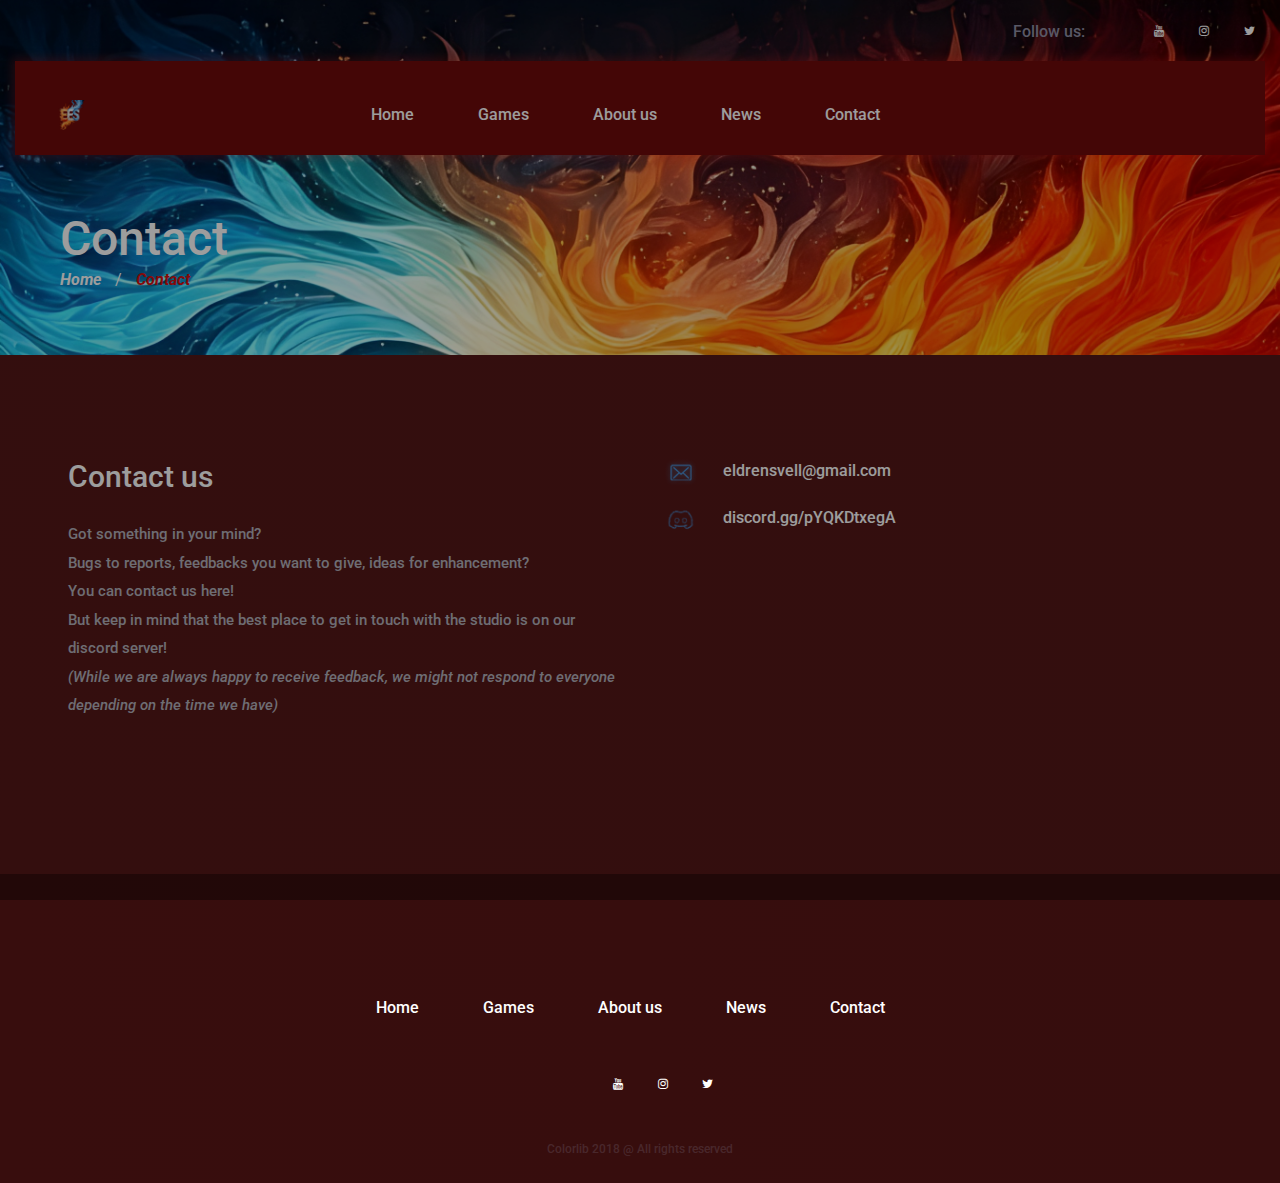
<file: contact.html>
<!DOCTYPE html>
<html lang="zxx">
<head>
	<title>EldrEnSvell - Contact</title>
	<meta charset="UTF-8">
	<meta name="description" content="EldrEnSvell contact page">
	<meta name="keywords" content="EldrEnSvell,game, studio, html">
	<meta name="viewport" content="width=device-width, initial-scale=1.0">
	<!-- Favicon -->
	<link href="img/EES-Logo.png" rel="shortcut icon"/>

	<!-- Google Font -->
	<link href="https://fonts.googleapis.com/css?family=Roboto:400,400i,500,500i,700,700i,900,900i" rel="stylesheet">


	<!-- Stylesheets -->
	<link rel="stylesheet" href="css/bootstrap.min.css"/>
	<link rel="stylesheet" href="css/font-awesome.min.css"/>
	<link rel="stylesheet" href="css/slicknav.min.css"/>
	<link rel="stylesheet" href="css/owl.carousel.min.css"/>
	<link rel="stylesheet" href="css/magnific-popup.css"/>
	<link rel="stylesheet" href="css/animate.css"/>

	<!-- Main Stylesheets -->
	<link rel="stylesheet" href="css/style.css"/>


	<!--[if lt IE 9]>
		  <script src="https://oss.maxcdn.com/html5shiv/3.7.2/html5shiv.min.js"></script>
	  <script src="https://oss.maxcdn.com/respond/1.4.2/respond.min.js"></script>
	<![endif]-->

</head>
<body>
	<!-- Page Preloder -->
	<div id="preloder">
		<div class="loader"></div>
	</div>

	<!-- Header section -->
	<header class="header-section">
		<div class="header-warp">
			<div class="header-social d-flex justify-content-end">
				<p>Follow us:</p>
				<a href="https://discord.gg/pYQKDtxegA"  target="_blank"><i class="fa fa-discord"></i></a>
				<a href="https://www.youtube.com/@EldrEnSvell" target="_blank"><i class="fa fa-youtube"></i></a>
				<a href="https://www.instagram.com/eldrensvell/" target="_blank"><i class="fa fa-instagram"></i></a>
				<a href="https://x.com/EldEnSvell" target="_blank"><i class="fa fa-twitter"></i></a>
			</div>
			<div class="header-bar-warp d-flex">
				<!-- site logo -->
				<a href="index.html" class="site-logo">
					<img src="./img/EES-Logo.png" alt="EldrEnSvell Logo" style="max-width: 30px; max-height: 30px;">
				</a>
				<nav class="top-nav-area w-100">
					<!-- Menu -->
					<ul class="main-menu primary-menu">
						<li><a href="index.html">Home</a></li>
						<li><a href="games.html">Games</a></li>
						<li><a href="about-us.html">About us</a></li>
						<li><a href="news.html">News</a></li>
						<li><a href="contact.html">Contact</a></li>
					</ul>
				</nav>
			</div>
		</div>
	</header>
	<!-- Header section end -->


	<!-- Page top section -->
	<section class="page-top-section set-bg" data-setbg="img/SiteBG.jpg">
		<div class="page-info">
			<h2>Contact</h2>
			<div class="site-breadcrumb">
				<a href="index.html">Home</a>  /
				<span>Contact</span>
			</div>
		</div>
	</section>
	<!-- Page top end-->


	<!-- Contact page -->
	<section class="contact-page">
		<div class="container">
			<!-- <div class="map"><iframe src="https://www.google.com/maps/embed?pb=!1m14!1m12!1m3!1d14376.077865872314!2d-73.879277264103!3d40.757667781624285!2m3!1f0!2f0!3f0!3m2!1i1024!2i768!4f13.1!5e0!3m2!1sen!2sbd!4v1546528920522" style="border:0" allowfullscreen></iframe></div> -->
			<div class="row">
				<div class="col-lg-6 contact-text text-white">
					<h3>Contact us</h3>
					<p>Got something in your mind? </br>
					Bugs to reports, feedbacks you want to give, ideas for enhancement? </br>
					 You can contact us here!</br>
					But keep in mind that the best place to get in touch with the studio is on our discord server! </br>
					<i>(While we are always happy to receive feedback, we might not respond to everyone depending on the time we have)</i></p>
				</div>
				<div class="col-lg-6 contact-info">
					<div class="cont-info">
						<div class="ci-icon"><img src="img/icons/mail.png" alt=""></div>
						<div class="ci-text">eldrensvell@gmail.com</div>
					</div>
					<div class="cont-info">
						<div class="ci-icon"><img src="img/icons/discord.png" alt=""></div>
						<div class="ci-text">discord.gg/pYQKDtxegA</div>
					</div>
				</div>
			</div>
		</div>
	</section>
	<!-- Contact page end-->


	<!-- Footer section -->
	<footer class="footer-section">
		<div class="container">
			<ul class="main-menu footer-menu">
				<li><a href="index.html">Home</a></li>
				<li><a href="games.html">Games</a></li>
				<li><a href="about-us.html">About us</a></li>
				<li><a href="news.html">News</a></li>
				<li><a href="contact.html">Contact</a></li>
			</ul>
			<div class="footer-social d-flex justify-content-center">
				<a href="https://discord.gg/pYQKDtxegA"  target="_blank"><i class="fa fa-discord"></i></a>
				<a href="https://www.youtube.com/@EldrEnSvell" target="_blank"><i class="fa fa-youtube"></i></a>
				<a href="https://www.instagram.com/eldrensvell/" target="_blank"><i class="fa fa-instagram"></i></a>
				<a href="https://x.com/EldEnSvell" target="_blank"><i class="fa fa-twitter"></i></a>
			</div>
			<div class="copyright"><a href="">Colorlib</a> 2018 @ All rights reserved</div>
		</div>
	</footer>
	<!-- Footer section end -->


	<!--====== Javascripts & Jquery ======-->
	<script src="js/jquery-3.2.1.min.js"></script>
	<script src="js/bootstrap.min.js"></script>
	<script src="js/jquery.slicknav.min.js"></script>
	<script src="js/owl.carousel.min.js"></script>
	<script src="js/jquery.sticky-sidebar.min.js"></script>
	<script src="js/jquery.magnific-popup.min.js"></script>
	<script src="js/main.js"></script>

	</body>
</html>
</file>
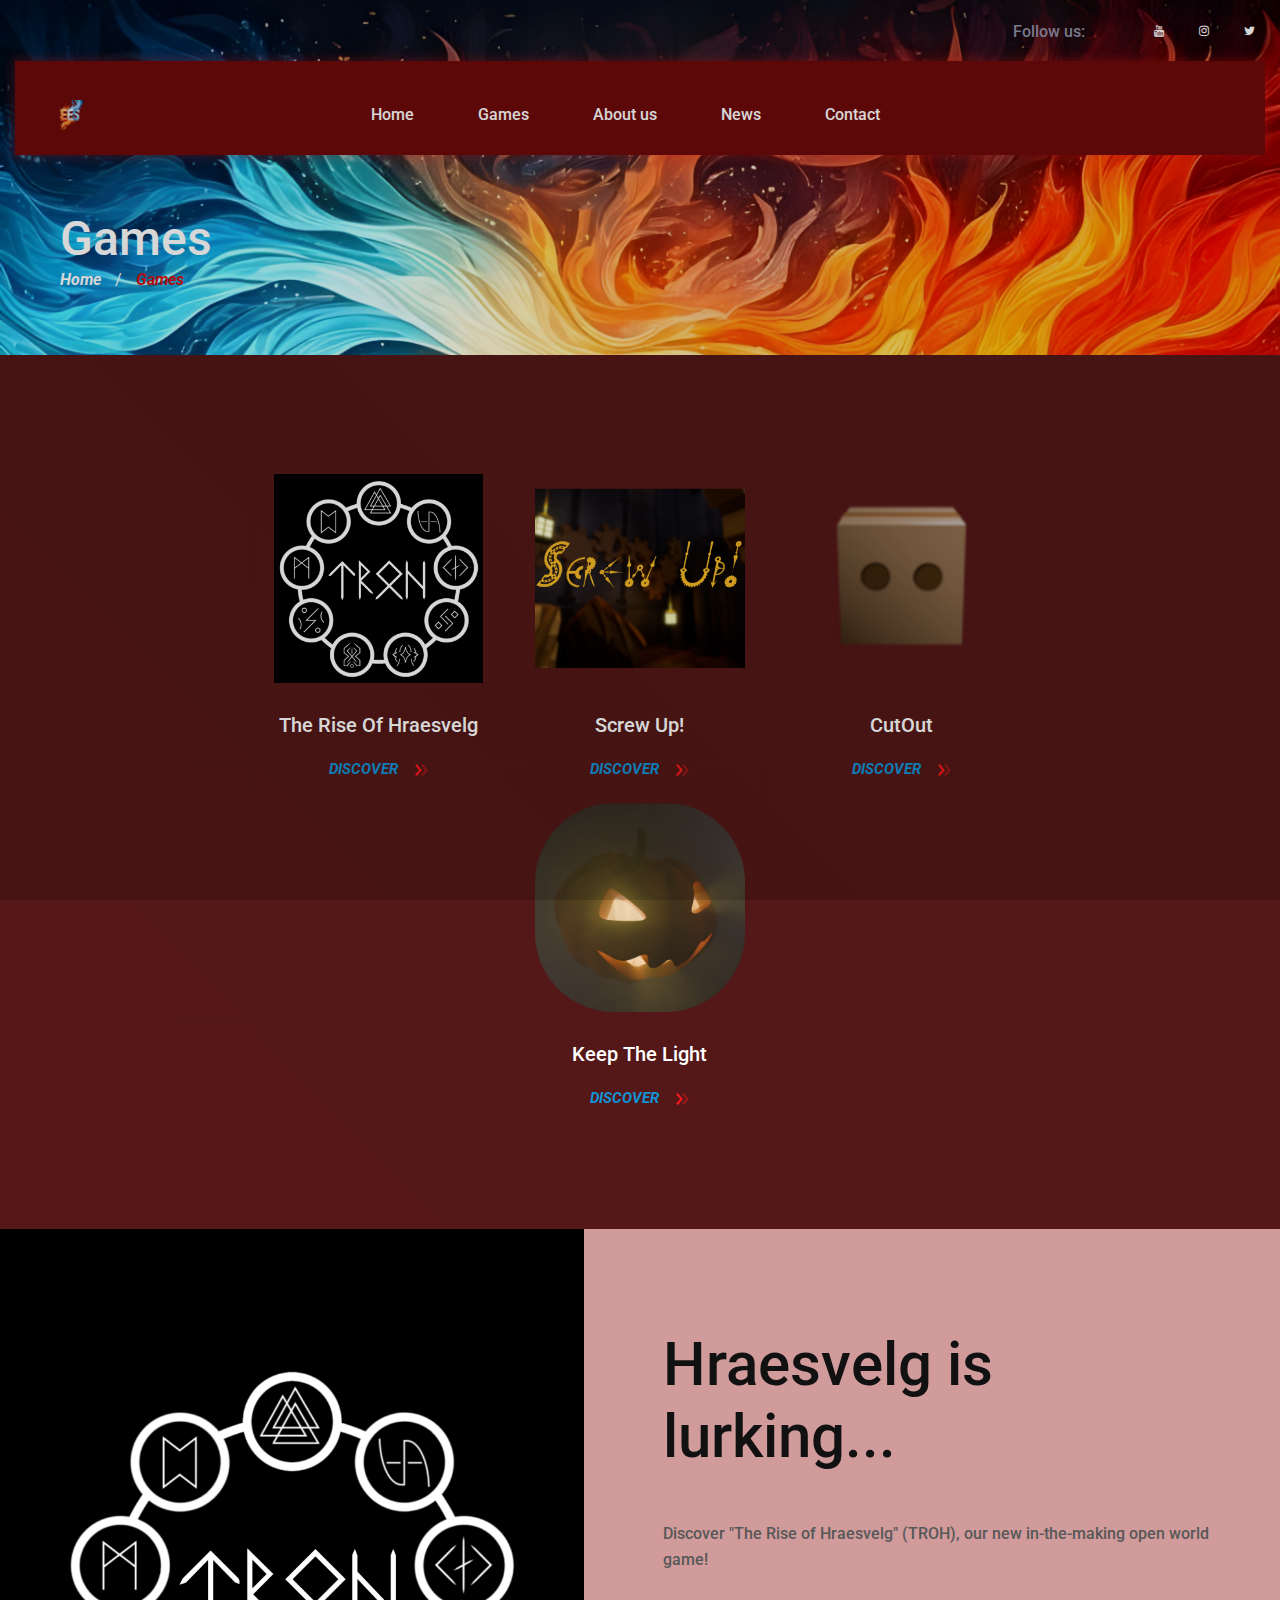
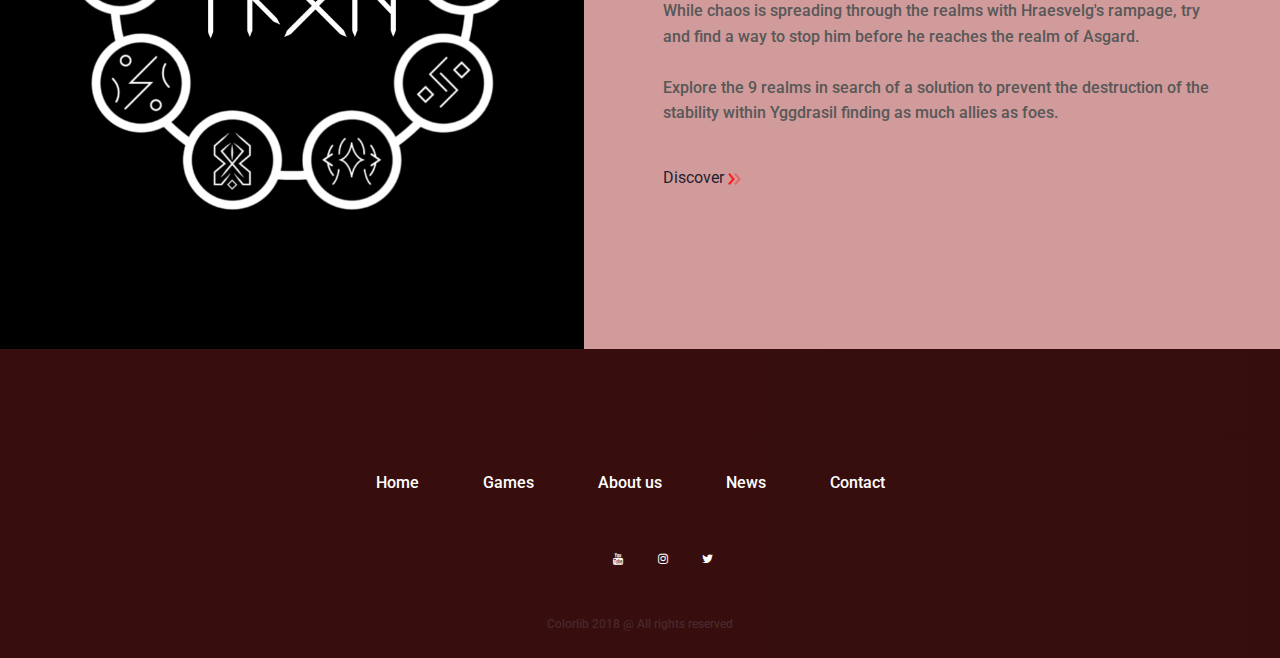
<file: games.html>
<!DOCTYPE html>
<html lang="en">
<head>
	<title>EldrEnSvell - Games</title>
	<meta charset="UTF-8">
	<meta name="description" content="The Rise of Hraesvelg game page">
	<meta name="keywords" content="EldrEnSvell,game, TROH">
	<meta name="viewport" content="width=device-width, initial-scale=1.0">
	<!-- Favicon -->
	<link href="img/EES-Logo.png" rel="shortcut icon"/>

	<!-- Google Font -->
	<link href="https://fonts.googleapis.com/css?family=Roboto:400,400i,500,500i,700,700i,900,900i" rel="stylesheet">


	<!-- Stylesheets -->
	<link rel="stylesheet" href="css/bootstrap.min.css"/>
	<link rel="stylesheet" href="css/font-awesome.min.css"/>
	<link rel="stylesheet" href="css/slicknav.min.css"/>
	<link rel="stylesheet" href="css/owl.carousel.min.css"/>
	<link rel="stylesheet" href="css/magnific-popup.css"/>
	<link rel="stylesheet" href="css/animate.css"/>

	<!-- Main Stylesheets -->
	<link rel="stylesheet" href="css/style.css"/>


	<!--[if lt IE 9]>
		  <script src="https://oss.maxcdn.com/html5shiv/3.7.2/html5shiv.min.js"></script>
	  <script src="https://oss.maxcdn.com/respond/1.4.2/respond.min.js"></script>
	<![endif]-->

</head>
<body>
	<!-- Page Preloder -->
	<div id="preloder">
		<div class="loader"></div>
	</div>

	<!-- Header section -->
	<header class="header-section">
		<div class="header-warp">
			<div class="header-social d-flex justify-content-end">
				<p>Follow us:</p>
				<a href="https://discord.gg/pYQKDtxegA"  target="_blank"><i class="fa fa-discord"></i></a>
				<a href="https://www.youtube.com/@EldrEnSvell" target="_blank"><i class="fa fa-youtube"></i></a>
				<a href="https://www.instagram.com/eldrensvell/" target="_blank"><i class="fa fa-instagram"></i></a>
				<a href="https://x.com/EldEnSvell" target="_blank"><i class="fa fa-twitter"></i></a>
			</div>
			<div class="header-bar-warp d-flex">
				<!-- site logo -->
				<a href="index.html" class="site-logo">
					<img src="./img/EES-Logo.png" alt="EldrEnSvell Logo" style="max-width: 30px; max-height: 30px;">
				</a>
				<nav class="top-nav-area w-100">
					<!-- Menu -->
					<ul class="main-menu primary-menu">
						<li><a href="index.html">Home</a></li>
						<li><a href="games.html">Games</a></li>
						<li><a href="about-us.html">About us</a></li>
						<li><a href="news.html">News</a></li>
						<li><a href="contact.html">Contact</a></li>
					</ul>
				</nav>
			</div>
		</div>
	</header>
	<!-- Header section end -->


	<!-- Page top section -->
	<section class="page-top-section set-bg" data-setbg="img/SiteBG.jpg">
		<div class="page-info">
			<h2>Games</h2>
			<div class="site-breadcrumb">
				<a href="index.html">Home</a>  /
				<span>Games</span>
			</div>
		</div>
	</section>
	<!-- Page top end-->




	<!-- Games section -->
	<section class="games-section">
		<div class="container">
			<div class="row">
				<div class="col-xl-8 col-lg-8 col-md-7 justify-content-center">
					<div class="row justify-content-center"> <!-- Ensure the row uses justify-content-center -->
						<div class="col-lg-4 col-md-6 d-flex justify-content-center"> <!-- Added d-flex and justify-content-center -->
							<a href="Games/troh.html" class="game-item text-center"> <!-- Wrap the entire item in an anchor tag -->
								<img src="img/games/TROHLogo.png" alt="#" class="game-logo">
								<h5>The Rise Of Hraesvelg</h5>
								<span class="read-more">Discover <img src="img/icons/double-arrow.png" alt="#"/></span>
							</a>
						</div>
						<div class="col-lg-4 col-md-6 d-flex justify-content-center"> <!-- Same changes here -->
							<a href="Games/screw-up.html" class="game-item text-center">
								<img src="img/games/ScrewUpLogo.png" alt="#" class="game-logo">
								<h5>Screw Up!</h5>
								<span class="read-more">Discover <img src="img/icons/double-arrow.png" alt="#"/></span>
							</a>
						</div>
						<div class="col-lg-4 col-md-6 d-flex justify-content-center"> <!-- Same changes here -->
							<a href="Games/cutout.html" class="game-item text-center">
								<img src="img/games/CutOutLogo.png" alt="#" class="game-logo">
								<h5>CutOut</h5>
								<span class="read-more">Discover <img src="img/icons/double-arrow.png" alt="#"/></span>
							</a>
						</div>
						<div class="col-lg-4 col-md-6 d-flex justify-content-center"> <!-- Same changes here -->
							<a href="Games/keep-the-light.html" class="game-item text-center">
								<img src="img/games/KTLLogo.png" alt="#" class="game-logo">
								<h5>Keep The Light</h5>
								<span class="read-more">Discover <img src="img/icons/double-arrow.png" alt="#"/></span>
							</a>
						</div>
					</div>
				</div> 
			</div>
		</div>
	</section>
	<!-- Games end-->


	<!-- Featured section -->
	<section class="featured-section" style="height: 80vh;">
		<div class="featured-bg set-bg" data-setbg="img/games/TROHLogo.png"></div>
		<div class="featured-box">
			<div class="text-box">
				<h3>Hraesvelg is lurking...</h3>
			</br></br>
				<p>Discover "The Rise of Hraesvelg" (TROH), our new in-the-making open world game! 
				</br></br>
				While chaos is spreading through the realms with Hraesvelg's rampage, try and find a way to stop him before he reaches the realm of Asgard.
				</br></br>
				Explore the 9 realms in search of a solution to prevent the destruction of the stability within Yggdrasil finding as much allies as foes. 
				</p>
				
			</br>
				<a href="Games/troh.html" class="read-more">Discover <img src="img/icons/double-arrow.png" alt="#"/></a>
			</div>
		</div>
	</section>
	<!-- Featured section end-->


	<!-- Footer section -->
	<footer class="footer-section">
		<div class="container">
			<ul class="main-menu footer-menu">
				<li><a href="index.html">Home</a></li>
				<li><a href="games.html">Games</a></li>
				<li><a href="about-us.html">About us</a></li>
				<li><a href="news.html">News</a></li>
				<li><a href="contact.html">Contact</a></li>
			</ul>
			<div class="footer-social d-flex justify-content-center">
				<a href="https://discord.gg/pYQKDtxegA"  target="_blank"><i class="fa fa-discord"></i></a>
				<a href="https://www.youtube.com/@EldrEnSvell" target="_blank"><i class="fa fa-youtube"></i></a>
				<a href="https://www.instagram.com/eldrensvell/" target="_blank"><i class="fa fa-instagram"></i></a>
				<a href="https://x.com/EldEnSvell" target="_blank"><i class="fa fa-twitter"></i></a>
			</div>
			<div class="copyright"><a href="">Colorlib</a> 2018 @ All rights reserved</div>
		</div>
	</footer>
	<!-- Footer section end -->


	<!--====== Javascripts & Jquery ======-->
	<script src="js/jquery-3.2.1.min.js"></script>
	<script src="js/bootstrap.min.js"></script>
	<script src="js/jquery.slicknav.min.js"></script>
	<script src="js/owl.carousel.min.js"></script>
	<script src="js/jquery.sticky-sidebar.min.js"></script>
	<script src="js/jquery.magnific-popup.min.js"></script>
	<script src="js/main.js"></script>

	</body>
</html>
</file>
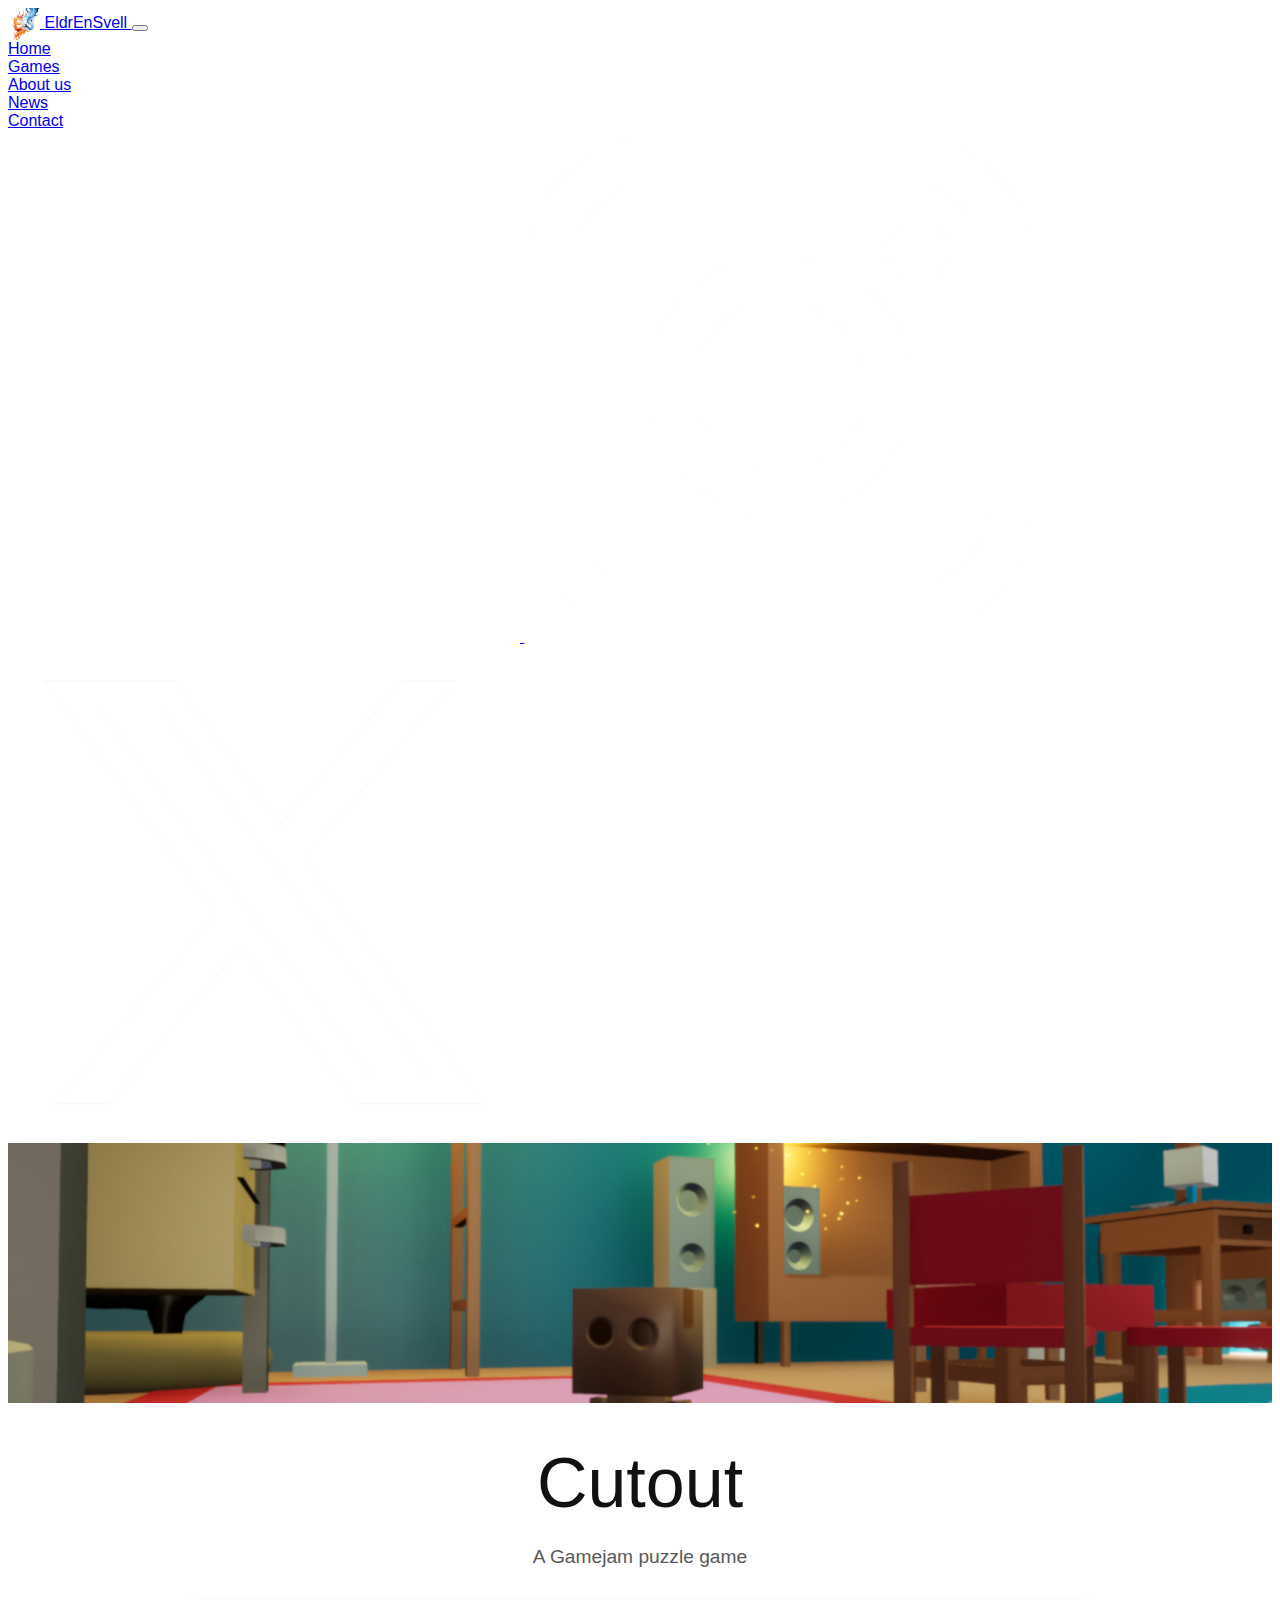
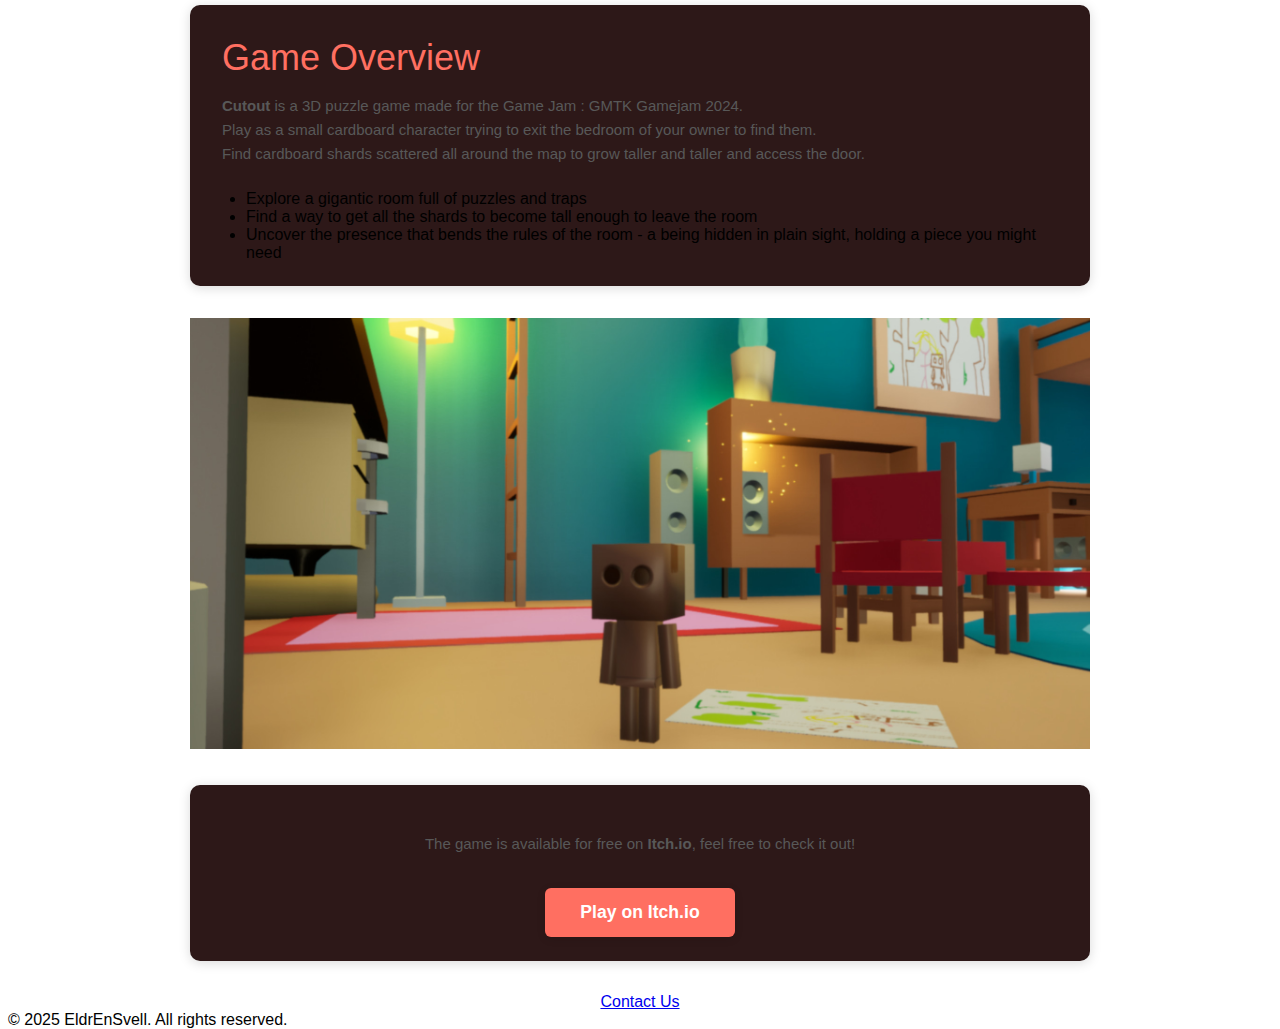
<file: games/cutout.html>
<!DOCTYPE html>
<html lang="en">
<head>
    <meta charset="UTF-8">
    <meta name="viewport" content="width=device-width,initial-scale=1.0">
    <title>Cutout | EldrEnSvell</title>
    <link href="../images/EES-Logo.png" rel="shortcut icon"/>
    <link href="https://fonts.googleapis.com/css?family=Montserrat:700,400&display=swap" rel="stylesheet">
    <link rel="stylesheet" href="../css/style.css">
    <link rel="stylesheet" href="../css/games.css">
</head>
<body>
    <!-- Navbar Start -->
    <nav class="main-navbar">
        <div class="navbar-container">
            <a href="../index.html" class="navbar-logo">
                <img src="../images/EES-Logo.png" alt="EldrEnSvell Logo" style="max-width: 32px; max-height: 32px; vertical-align: middle;">
                <span class="navbar-title">EldrEnSvell</span>
            </a>
            <button class="navbar-burger" aria-label="Open navigation" aria-expanded="false" aria-controls="main-menu">
                <span></span>
            </button>
            <ul class="navbar-menu" id="main-menu">
                <li><a href="../index.html">Home</a></li>
                <li><a href="../games.html">Games</a></li>
                <li><a href="../about.html">About us</a></li>
                <li><a href="../news.html">News</a></li>
                <li><a href="../contact.html">Contact</a></li>

                <!-- Social section start -->
                <li class="navbar-socials">
                    <a href="https://discord.com/invite/pYQKDtxegA" target="_blank" title="Discord">
                        <img src="../images/socials/discord.png" alt="Discord">
                    </a>
                    <a href="https://www.instagram.com/eldrensvell/" target="_blank" title="Instagram">
                        <img src="../images/socials/instagram.png" alt="Instagram">
                    </a>
                    <a href="https://x.com/EldrEnSvell" target="_blank" title="Twitter">
                        <img src="../images/socials/twitter.png" alt="Twitter">
                    </a>
                    <!-- Add more socials as needed -->
                </li>
                <!-- Social section end -->
            </ul>
        </div>
    </nav>
    <!-- Navbar End -->
    <main>
        <div class="game-single-banner">
            <img src="../images/Caroussel/Cutout.jpg" alt="Cutout Banner">
        </div>
        <section class="game-single-section">
            <h1>Cutout</h1>
            <p class="game-single-lead">A Gamejam puzzle game</p>
            <div class="game-single-overview">
                <h2>Game Overview</h2>
                <p><strong>Cutout</strong> is a 3D puzzle game made for the Game Jam : GMTK Gamejam 2024. 
                </br>Play as a small cardboard character trying to exit the bedroom of your owner to find them.
                </br>Find cardboard shards scattered all around the map to grow taller and taller and access the door.</p>
                <ul>
                    <li>Explore a gigantic room full of puzzles and traps</li>
                    <li>Find a way to get all the shards to become tall enough to leave the room</li>
                    <li>Uncover the presence that bends the rules of the room - a being hidden in plain sight, holding a piece you might need</li>
                </ul>
            </div>
            <div class="game-single-screenshot">
                <img src="../images/Caroussel/Cutout.jpg" alt="Cutout Screenshot">
            </div>
            <div class="game-single-link">
                <p>The game is available for free on <strong>Itch.io</strong>, feel free to check it out!</p>
                <a href="https://cerrad-las-sopas.itch.io/cutout" target="_blank" class="game-single-link-btn">Play on Itch.io</a>
            </div>
        </section>
        <div style="text-align: center; margin-top: 2rem;">
            <a href="#contact" class="cta-btn">Contact Us</a>
        </div>
    </main>
    <footer>
        &copy; 2025 EldrEnSvell. All rights reserved.
    </footer>
    <script src="../js/burger-menu.js"></script>
</body>
</html>
</file>
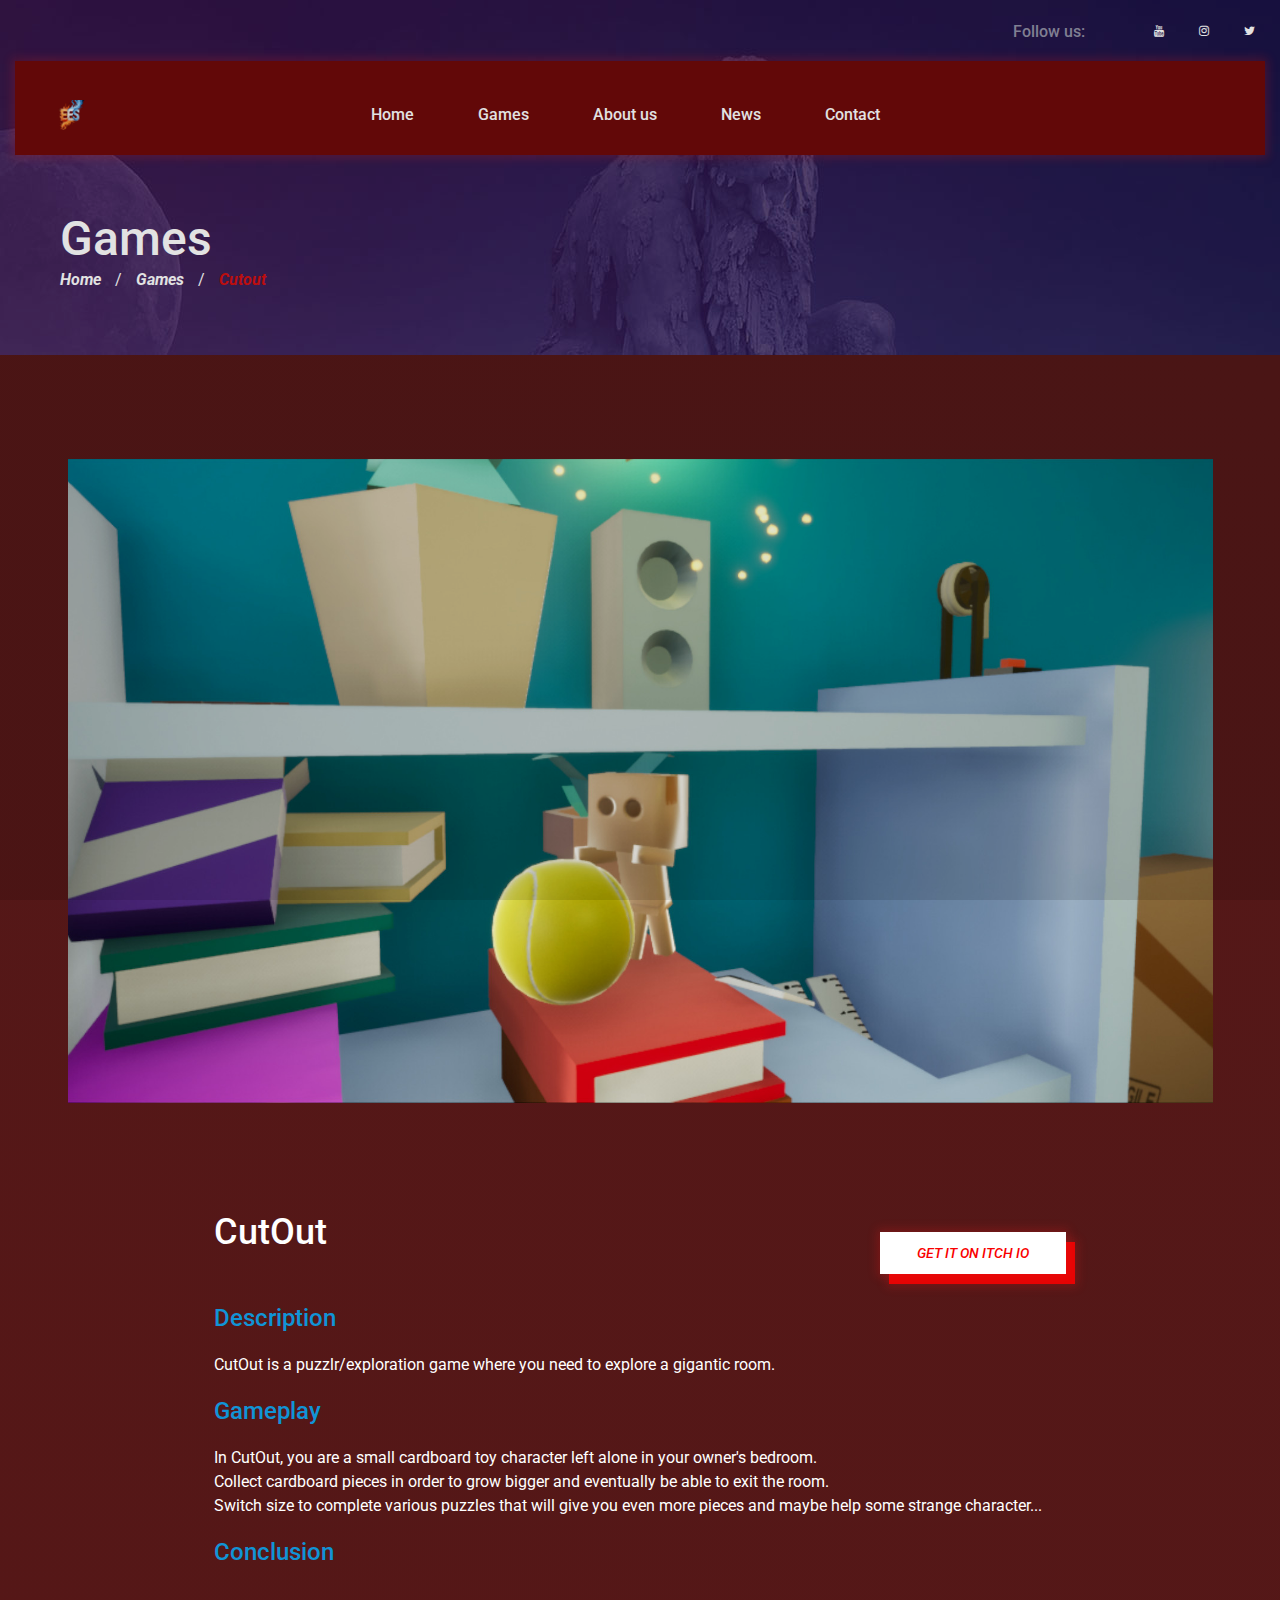
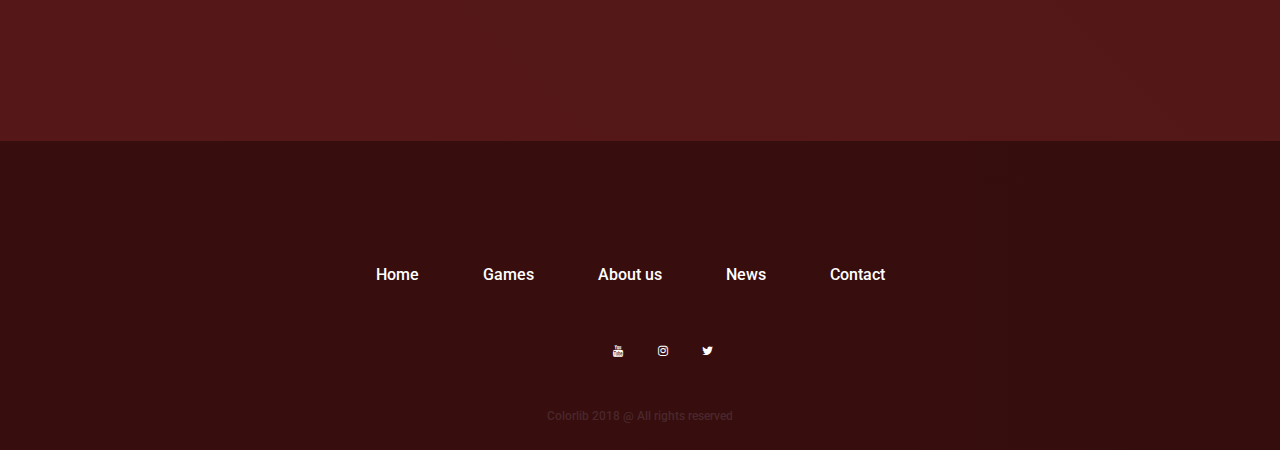
<file: Games/cutout.html>
<!DOCTYPE html>
<html lang="zxx">
<head>
	<title>EldrEnSvell - Game</title>
	<meta charset="UTF-8">
	<meta name="description" content="EldrEnSvell - The Rise of Hraesvelg">
	<meta name="keywords" content="EldrEnSvell,game, studio, html">
	<meta name="viewport" content="width=device-width, initial-scale=1.0">
	<!-- Favicon -->
	<link href="../img/EES-Logo.png" rel="shortcut icon"/>

	<!-- Google Font -->
	<link href="https://fonts.googleapis.com/css?family=Roboto:400,400i,500,500i,700,700i,900,900i" rel="stylesheet">


	<!-- Stylesheets -->
	<link rel="stylesheet" href="../css/bootstrap.min.css"/>
	<link rel="stylesheet" href="../css/font-awesome.min.css"/>
	<link rel="stylesheet" href="../css/slicknav.min.css"/>
	<link rel="stylesheet" href="../css/owl.carousel.min.css"/>
	<link rel="stylesheet" href="../css/magnific-popup.css"/>
	<link rel="stylesheet" href="../css/animate.css"/>

	<!-- Main Stylesheets -->
	<link rel="stylesheet" href="../css/style.css"/>


	<!--[if lt IE 9]>
		  <script src="https://oss.maxcdn.com/html5shiv/3.7.2/html5shiv.min.js"></script>
	  <script src="https://oss.maxcdn.com/respond/1.4.2/respond.min.js"></script>
	<![endif]-->


</head>
<body>
	<!-- Page Preloder -->
	<div id="preloder">
		<div class="loader"></div>
	</div>

	<!-- Header section -->
	<header class="header-section">
		<div class="header-warp">
			<div class="header-social d-flex justify-content-end">
				<p>Follow us:</p>
				<a href="https://discord.gg/pYQKDtxegA"  target="_blank"><i class="fa fa-discord"></i></a>
				<a href="https://www.youtube.com/@EldrEnSvell" target="_blank"><i class="fa fa-youtube"></i></a>
				<a href="https://www.instagram.com/eldrensvell/" target="_blank"><i class="fa fa-instagram"></i></a>
				<a href="https://x.com/EldEnSvell" target="_blank"><i class="fa fa-twitter"></i></a>
			</div>
			<div class="header-bar-warp d-flex">
				<!-- site logo -->
				<a href="../index.html" class="site-logo">
					<img src="../img/EES-Logo.png" alt="EldrEnSvell Logo" style="max-width: 30px; max-height: 30px;">
				</a>
				<nav class="top-nav-area w-100">
					<!-- Menu -->
					<ul class="main-menu primary-menu">
						<li><a href="../index.html">Home</a></li>
						<li><a href="../games.html">Games</a></li>
						<li><a href="../about-us.html">About us</a></li>
						<li><a href="../news.html">News</a></li>
						<li><a href="../contact.html">Contact</a></li>
					</ul>
				</nav>
			</div>
		</div>
	</header>
	<!-- Header section end -->

	<!-- Page top section -->
	<section class="page-top-section set-bg" data-setbg="../img/page-top-bg/1.jpg">
		<div class="page-info">
			<h2>Games</h2>
			<div class="site-breadcrumb">
				<a href="../index.html">Home</a>  / <a href="../games.html">Games</a>  /
				<span>Cutout</span>
			</div>
		</div>
	</section>
	<!-- Page top end-->


	<!-- Games section -->
	<section class="games-single-page">
		<div class="container">
			<div class="game-single-preview">
				<img src="../img/games/CutOutCover.jpg" alt="CutOut" width="100%">
			</div>
			<div class="row">
				<div class="col-xl-9 col-lg-8 col-md-7 game-single-content">
					<div class="game-header">
						<h2 class="game-single-title">CutOut</h2>
						<a href="https://cerrad-las-sopas.itch.io/cutout" class="site-btn" target="_blank">Get it on Itch Io</a>
					</div>
					<h4>Description</h4>
					<div class="game-single-description">
						CutOut is a puzzlr/exploration game where you need to explore a gigantic room.
					</div>
					<h4>Gameplay</h4>
					<div class="game-single-description">
						In CutOut, you are a small cardboard toy character left alone in your owner's bedroom.
						<br>Collect cardboard pieces in order to grow bigger and eventually be able to exit the room.
						<br>Switch size to complete various puzzles that will give you even more pieces and maybe help some strange character...
					</div>
					<h4>Conclusion</h4>
					<p><!-- Keep your existing conclusion text --></p>
				</div>
			</div>
		</div>
	</section>
	<!-- Games end-->

	<!-- Footer section -->
	<footer class="footer-section">
		<div class="container">
			<ul class="main-menu footer-menu">
				<li><a href="../index.html">Home</a></li>
				<li><a href="../games.html">Games</a></li>
				<li><a href="../about-us.html">About us</a></li>
				<li><a href="../news.html">News</a></li>
				<li><a href="../contact.html">Contact</a></li>
			</ul>
			<div class="footer-social d-flex justify-content-center">
				<a href="https://discord.gg/pYQKDtxegA"  target="_blank"><i class="fa fa-discord"></i></a>
				<a href="https://www.youtube.com/@EldrEnSvell" target="_blank"><i class="fa fa-youtube"></i></a>
				<a href="https://www.instagram.com/eldrensvell/" target="_blank"><i class="fa fa-instagram"></i></a>
				<a href="https://x.com/EldEnSvell" target="_blank"><i class="fa fa-twitter"></i></a>
			</div>
			<div class="copyright"><a href="">Colorlib</a> 2018 @ All rights reserved</div>
		</div>
	</footer>
	<!-- Footer section end -->


	<!--====== Javascripts & Jquery ======-->
	<script src="../js/jquery-3.2.1.min.js"></script>
	<script src="../js/bootstrap.min.js"></script>
	<script src="../js/jquery.slicknav.min.js"></script>
	<script src="../js/owl.carousel.min.js"></script>
	<script src="../js/jquery.sticky-sidebar.min.js"></script>
	<script src="../js/jquery.magnific-popup.min.js"></script>
	<script src="../js/main.js"></script>

	</body>
</html>
</file>
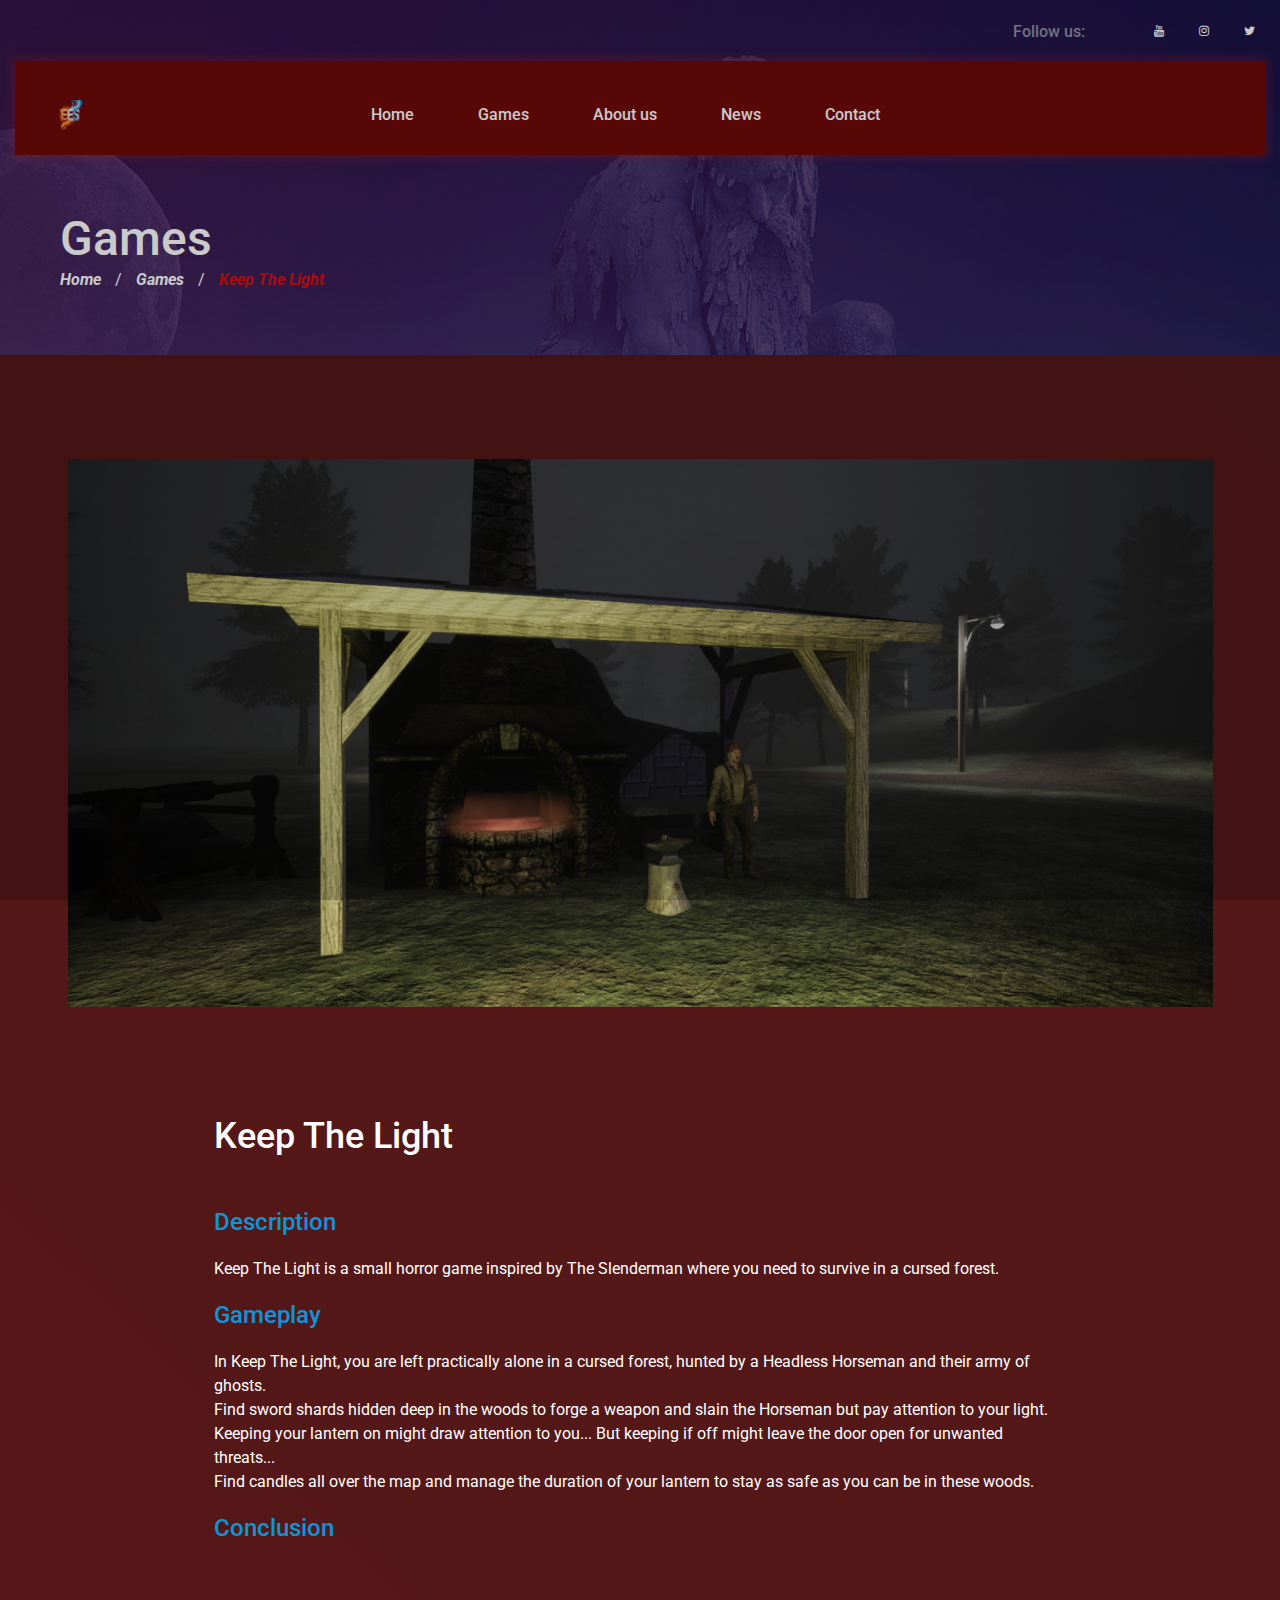
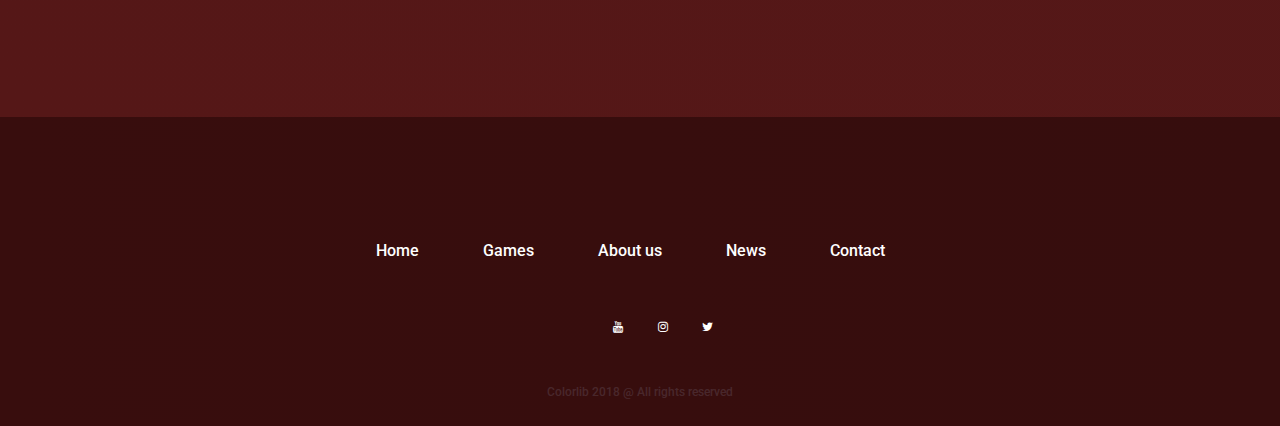
<file: Games/keep-the-light.html>
<!DOCTYPE html>
<html lang="zxx">
<head>
	<title>EldrEnSvell - Game</title>
	<meta charset="UTF-8">
	<meta name="description" content="EldrEnSvell - The Rise of Hraesvelg">
	<meta name="keywords" content="EldrEnSvell,game, studio, html">
	<meta name="viewport" content="width=device-width, initial-scale=1.0">
	<!-- Favicon -->
	<link href="../img/EES-Logo.png" rel="shortcut icon"/>

	<!-- Google Font -->
	<link href="https://fonts.googleapis.com/css?family=Roboto:400,400i,500,500i,700,700i,900,900i" rel="stylesheet">


	<!-- Stylesheets -->
	<link rel="stylesheet" href="../css/bootstrap.min.css"/>
	<link rel="stylesheet" href="../css/font-awesome.min.css"/>
	<link rel="stylesheet" href="../css/slicknav.min.css"/>
	<link rel="stylesheet" href="../css/owl.carousel.min.css"/>
	<link rel="stylesheet" href="../css/magnific-popup.css"/>
	<link rel="stylesheet" href="../css/animate.css"/>

	<!-- Main Stylesheets -->
	<link rel="stylesheet" href="../css/style.css"/>


	<!--[if lt IE 9]>
		  <script src="https://oss.maxcdn.com/html5shiv/3.7.2/html5shiv.min.js"></script>
	  <script src="https://oss.maxcdn.com/respond/1.4.2/respond.min.js"></script>
	<![endif]-->


</head>
<body>
	<!-- Page Preloder -->
	<div id="preloder">
		<div class="loader"></div>
	</div>

	<!-- Header section -->
	<header class="header-section">
		<div class="header-warp">
			<div class="header-social d-flex justify-content-end">
				<p>Follow us:</p>
				<a href="https://discord.gg/pYQKDtxegA"  target="_blank"><i class="fa fa-discord"></i></a>
				<a href="https://www.youtube.com/@EldrEnSvell" target="_blank"><i class="fa fa-youtube"></i></a>
				<a href="https://www.instagram.com/eldrensvell/" target="_blank"><i class="fa fa-instagram"></i></a>
				<a href="https://x.com/EldEnSvell" target="_blank"><i class="fa fa-twitter"></i></a>
			</div>
			<div class="header-bar-warp d-flex">
				<!-- site logo -->
				<a href="../index.html" class="site-logo">
					<img src="../img/EES-Logo.png" alt="EldrEnSvell Logo" style="max-width: 30px; max-height: 30px;">
				</a>
				<nav class="top-nav-area w-100">
					<!-- Menu -->
					<ul class="main-menu primary-menu">
						<li><a href="../index.html">Home</a></li>
						<li><a href="../games.html">Games</a></li>
						<li><a href="../about-us.html">About us</a></li>
						<li><a href="../news.html">News</a></li>
						<li><a href="../contact.html">Contact</a></li>
					</ul>
				</nav>
			</div>
		</div>
	</header>
	<!-- Header section end -->

	<!-- Page top section -->
	<section class="page-top-section set-bg" data-setbg="../img/page-top-bg/1.jpg">
		<div class="page-info">
			<h2>Games</h2>
			<div class="site-breadcrumb">
				<a href="../index.html">Home</a>  / <a href="../games.html">Games</a>  /
				<span>Keep The Light</span>
			</div>
		</div>
	</section>
	<!-- Page top end-->


	<!-- Games section -->
	<section class="games-single-page">
		<div class="container">
			<div class="game-single-preview">
				<img src="../img/games/KTLCover.jpg" alt="Keep The Light" width="100%">
			</div>
			<div class="row">
				<div class="col-xl-9 col-lg-8 col-md-7 game-single-content">
					<div class="game-header">
						<h2 class="game-single-title">Keep The Light</h2>
					</div>
					<h4>Description</h4>
					<div class="game-single-description">
						Keep The Light is a small horror game inspired by The Slenderman where you need to survive in a cursed forest.
					</div>
					<h4>Gameplay</h4>
					<div class="game-single-description">
						In Keep The Light, you are left practically alone in a cursed forest, hunted by a Headless Horseman and their army of ghosts.
						<br>Find sword shards hidden deep in the woods to forge a weapon and slain the Horseman but pay attention to your light.
						<br>Keeping your lantern on might draw attention to you... But keeping if off might leave the door open for unwanted threats...
						<br>Find candles all over the map and manage the duration of your lantern to stay as safe as you can be in these woods.
					</div>
					<h4>Conclusion</h4>
					<p><!-- Keep your existing conclusion text --></p>
				</div>
			</div>
		</div>
	</section>
	<!-- Games end-->

	<!-- Footer section -->
	<footer class="footer-section">
		<div class="container">
			<ul class="main-menu footer-menu">
				<li><a href="../index.html">Home</a></li>
				<li><a href="../games.html">Games</a></li>
				<li><a href="../about-us.html">About us</a></li>
				<li><a href="../news.html">News</a></li>
				<li><a href="../contact.html">Contact</a></li>
			</ul>
			<div class="footer-social d-flex justify-content-center">
				<a href="https://discord.gg/pYQKDtxegA"  target="_blank"><i class="fa fa-discord"></i></a>
				<a href="https://www.youtube.com/@EldrEnSvell" target="_blank"><i class="fa fa-youtube"></i></a>
				<a href="https://www.instagram.com/eldrensvell/" target="_blank"><i class="fa fa-instagram"></i></a>
				<a href="https://x.com/EldEnSvell" target="_blank"><i class="fa fa-twitter"></i></a>
			</div>
			<div class="copyright"><a href="">Colorlib</a> 2018 @ All rights reserved</div>
		</div>
	</footer>
	<!-- Footer section end -->


	<!--====== Javascripts & Jquery ======-->
	<script src="../js/jquery-3.2.1.min.js"></script>
	<script src="../js/bootstrap.min.js"></script>
	<script src="../js/jquery.slicknav.min.js"></script>
	<script src="../js/owl.carousel.min.js"></script>
	<script src="../js/jquery.sticky-sidebar.min.js"></script>
	<script src="../js/jquery.magnific-popup.min.js"></script>
	<script src="../js/main.js"></script>

	</body>
</html>
</file>
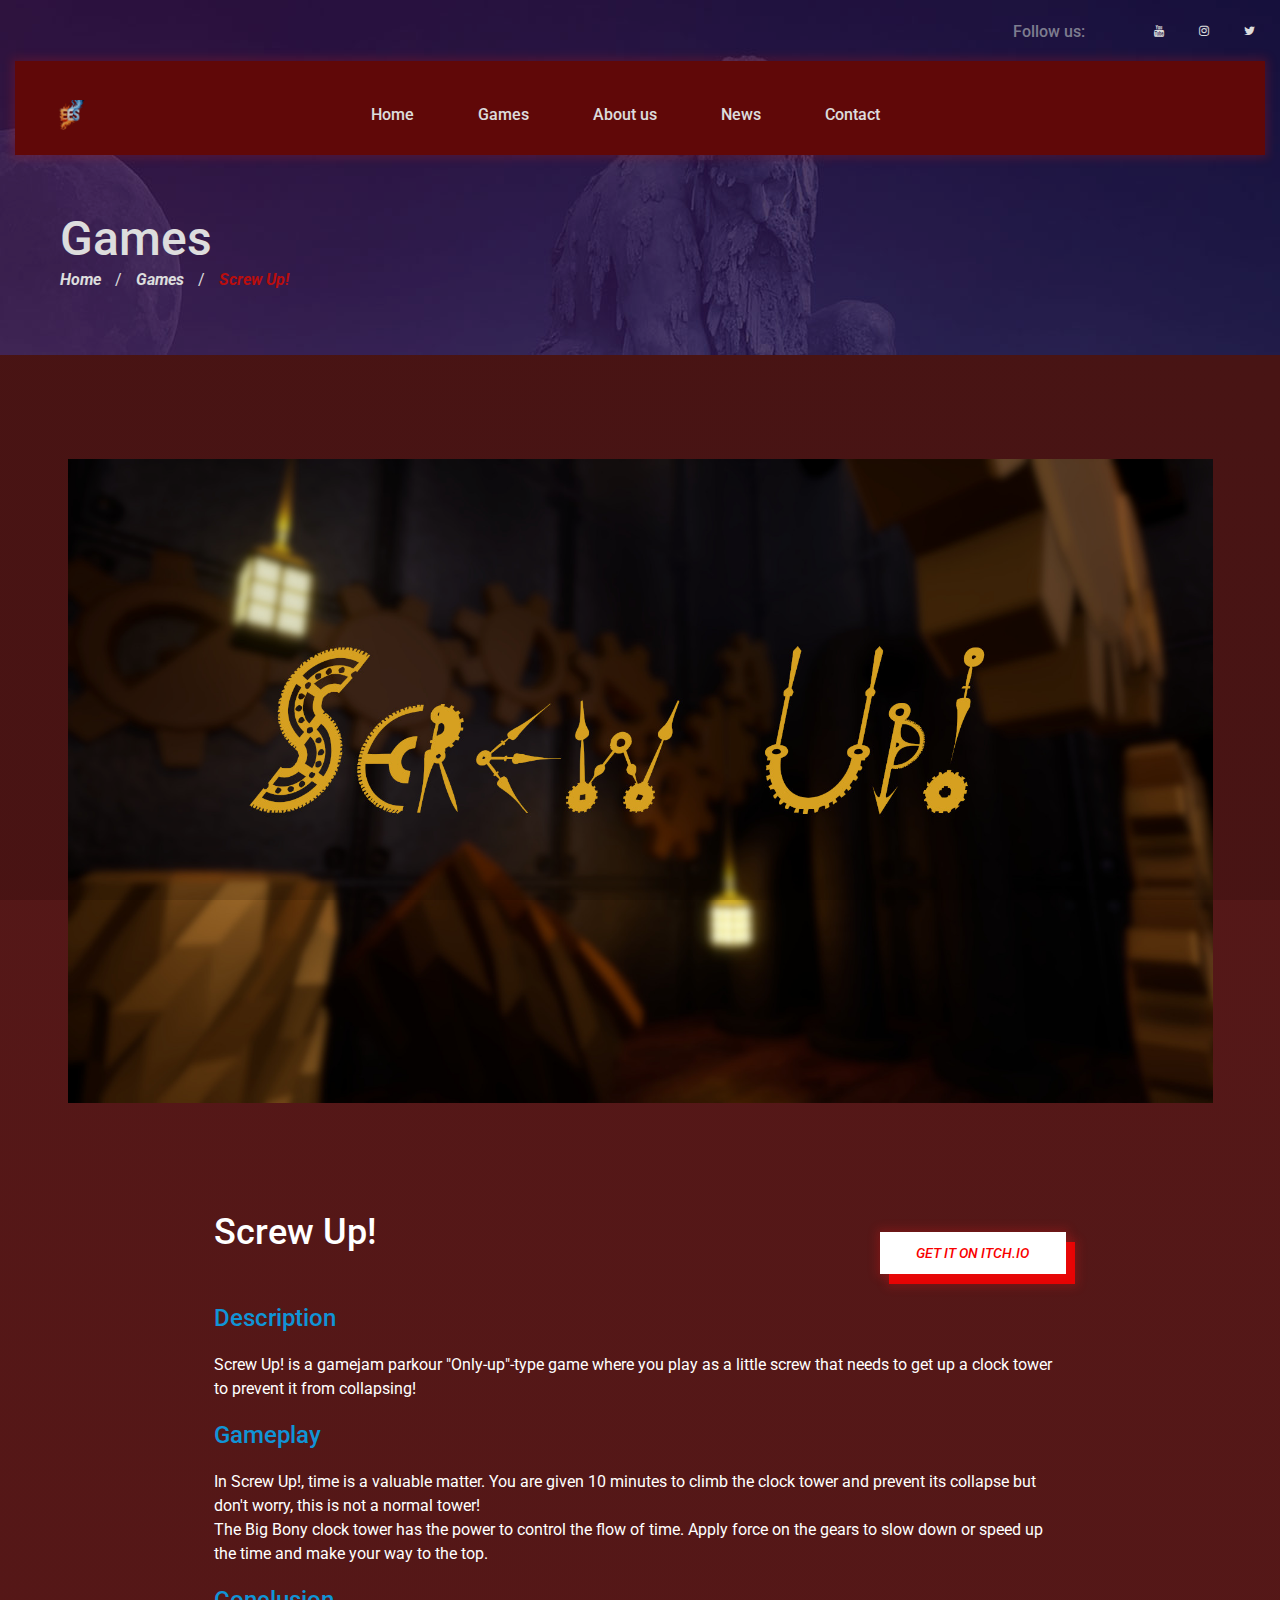
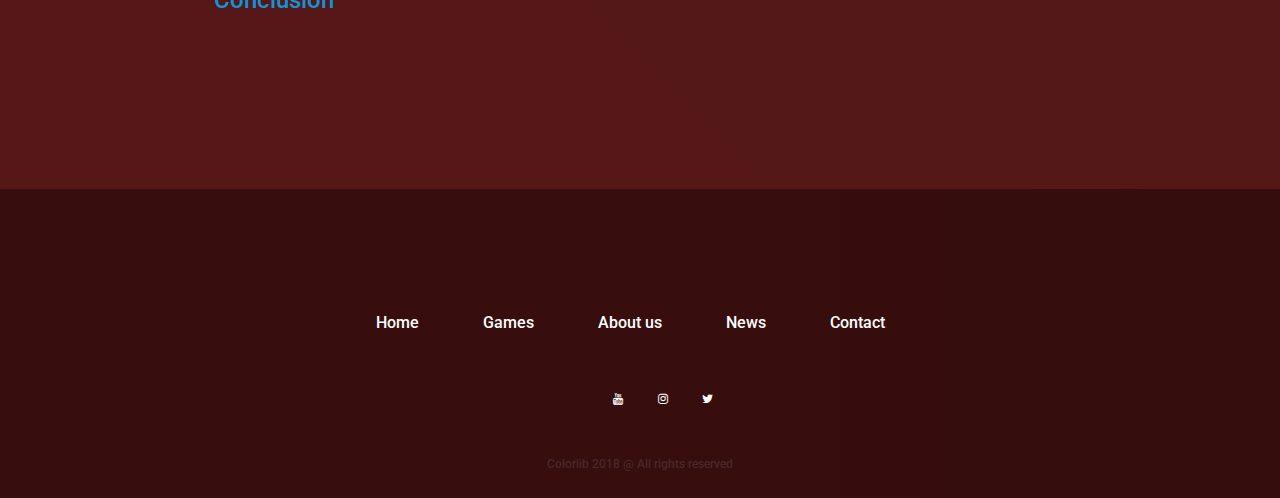
<file: Games/screw-up.html>
<!DOCTYPE html>
<html lang="zxx">
<head>
	<title>EldrEnSvell - Game</title>
	<meta charset="UTF-8">
	<meta name="description" content="EldrEnSvell - The Rise of Hraesvelg">
	<meta name="keywords" content="EldrEnSvell,game, studio, html">
	<meta name="viewport" content="width=device-width, initial-scale=1.0">
	<!-- Favicon -->
	<link href="../img/EES-Logo.png" rel="shortcut icon"/>

	<!-- Google Font -->
	<link href="https://fonts.googleapis.com/css?family=Roboto:400,400i,500,500i,700,700i,900,900i" rel="stylesheet">


	<!-- Stylesheets -->
	<link rel="stylesheet" href="../css/bootstrap.min.css"/>
	<link rel="stylesheet" href="../css/font-awesome.min.css"/>
	<link rel="stylesheet" href="../css/slicknav.min.css"/>
	<link rel="stylesheet" href="../css/owl.carousel.min.css"/>
	<link rel="stylesheet" href="../css/magnific-popup.css"/>
	<link rel="stylesheet" href="../css/animate.css"/>

	<!-- Main Stylesheets -->
	<link rel="stylesheet" href="../css/style.css"/>


	<!--[if lt IE 9]>
		  <script src="https://oss.maxcdn.com/html5shiv/3.7.2/html5shiv.min.js"></script>
	  <script src="https://oss.maxcdn.com/respond/1.4.2/respond.min.js"></script>
	<![endif]-->


</head>
<body>
	<!-- Page Preloder -->
	<div id="preloder">
		<div class="loader"></div>
	</div>

	<!-- Header section -->
	<header class="header-section">
		<div class="header-warp">
			<div class="header-social d-flex justify-content-end">
				<p>Follow us:</p>
				<a href="https://discord.gg/pYQKDtxegA"  target="_blank"><i class="fa fa-discord"></i></a>
				<a href="https://www.youtube.com/@EldrEnSvell" target="_blank"><i class="fa fa-youtube"></i></a>
				<a href="https://www.instagram.com/eldrensvell/" target="_blank"><i class="fa fa-instagram"></i></a>
				<a href="https://x.com/EldEnSvell" target="_blank"><i class="fa fa-twitter"></i></a>
			</div>
			<div class="header-bar-warp d-flex">
				<!-- site logo -->
				<a href="../index.html" class="site-logo">
					<img src="../img/EES-Logo.png" alt="EldrEnSvell Logo" style="max-width: 30px; max-height: 30px;">
				</a>
				<nav class="top-nav-area w-100">
					<!-- Menu -->
					<ul class="main-menu primary-menu">
						<li><a href="../index.html">Home</a></li>
						<li><a href="../games.html">Games</a></li>
						<li><a href="../about-us.html">About us</a></li>
						<li><a href="../news.html">News</a></li>
						<li><a href="../contact.html">Contact</a></li>
					</ul>
				</nav>
			</div>
		</div>
	</header>
	<!-- Header section end -->

	<!-- Page top section -->
	<section class="page-top-section set-bg" data-setbg="../img/page-top-bg/1.jpg">
		<div class="page-info">
			<h2>Games</h2>
			<div class="site-breadcrumb">
				<a href="../index.html">Home</a>  / <a href="../games.html">Games</a>  /
				<span>Screw Up!</span>
			</div>
		</div>
	</section>
	<!-- Page top end-->


	<!-- Games section -->
	<section class="games-single-page">
		<div class="container">
			<div class="game-single-preview">
				<img src="../img/games/ScrewUpCover.jpg" alt="Screw Up!" width="100%">
			</div>
			<div class="row">
				<div class="col-xl-9 col-lg-8 col-md-7 game-single-content">
					<div class="game-header">
						<h2 class="game-single-title">Screw Up!</h2>
						<a href="https://cerrad-las-sopas.itch.io/screw-up" class="site-btn" target="_blank">Get it on Itch.io</a>
					</div>
					<h4>Description</h4>
					<div class="game-single-description">
						Screw Up! is a gamejam parkour "Only-up"-type game where you play as a little screw that needs to get up a clock tower to prevent it from collapsing!
					</div>
					<h4>Gameplay</h4>
					<div class="game-single-description">
						In Screw Up!, time is a valuable matter. You are given 10 minutes to climb the clock tower and prevent its collapse but don't worry, this is not a normal tower!
						<br>The Big Bony clock tower has the power to control the flow of time. Apply force on the gears to slow down or speed up the time and make your way to the top.
					</div>
					<h4>Conclusion</h4>
					<p><!-- Keep your existing conclusion text --></p>
				</div>
			</div>
		</div>
	</section>
	<!-- Games end-->

	<!-- Footer section -->
	<footer class="footer-section">
		<div class="container">
			<ul class="main-menu footer-menu">
				<li><a href="../index.html">Home</a></li>
				<li><a href="../games.html">Games</a></li>
				<li><a href="../about-us.html">About us</a></li>
				<li><a href="../news.html">News</a></li>
				<li><a href="../contact.html">Contact</a></li>
			</ul>
			<div class="footer-social d-flex justify-content-center">
				<a href="https://discord.gg/pYQKDtxegA"  target="_blank"><i class="fa fa-discord"></i></a>
				<a href="https://www.youtube.com/@EldrEnSvell" target="_blank"><i class="fa fa-youtube"></i></a>
				<a href="https://www.instagram.com/eldrensvell/" target="_blank"><i class="fa fa-instagram"></i></a>
				<a href="https://x.com/EldEnSvell" target="_blank"><i class="fa fa-twitter"></i></a>
			</div>
			<div class="copyright"><a href="">Colorlib</a> 2018 @ All rights reserved</div>
		</div>
	</footer>
	<!-- Footer section end -->


	<!--====== Javascripts & Jquery ======-->
	<script src="../js/jquery-3.2.1.min.js"></script>
	<script src="../js/bootstrap.min.js"></script>
	<script src="../js/jquery.slicknav.min.js"></script>
	<script src="../js/owl.carousel.min.js"></script>
	<script src="../js/jquery.sticky-sidebar.min.js"></script>
	<script src="../js/jquery.magnific-popup.min.js"></script>
	<script src="../js/main.js"></script>

	</body>
</html>
</file>
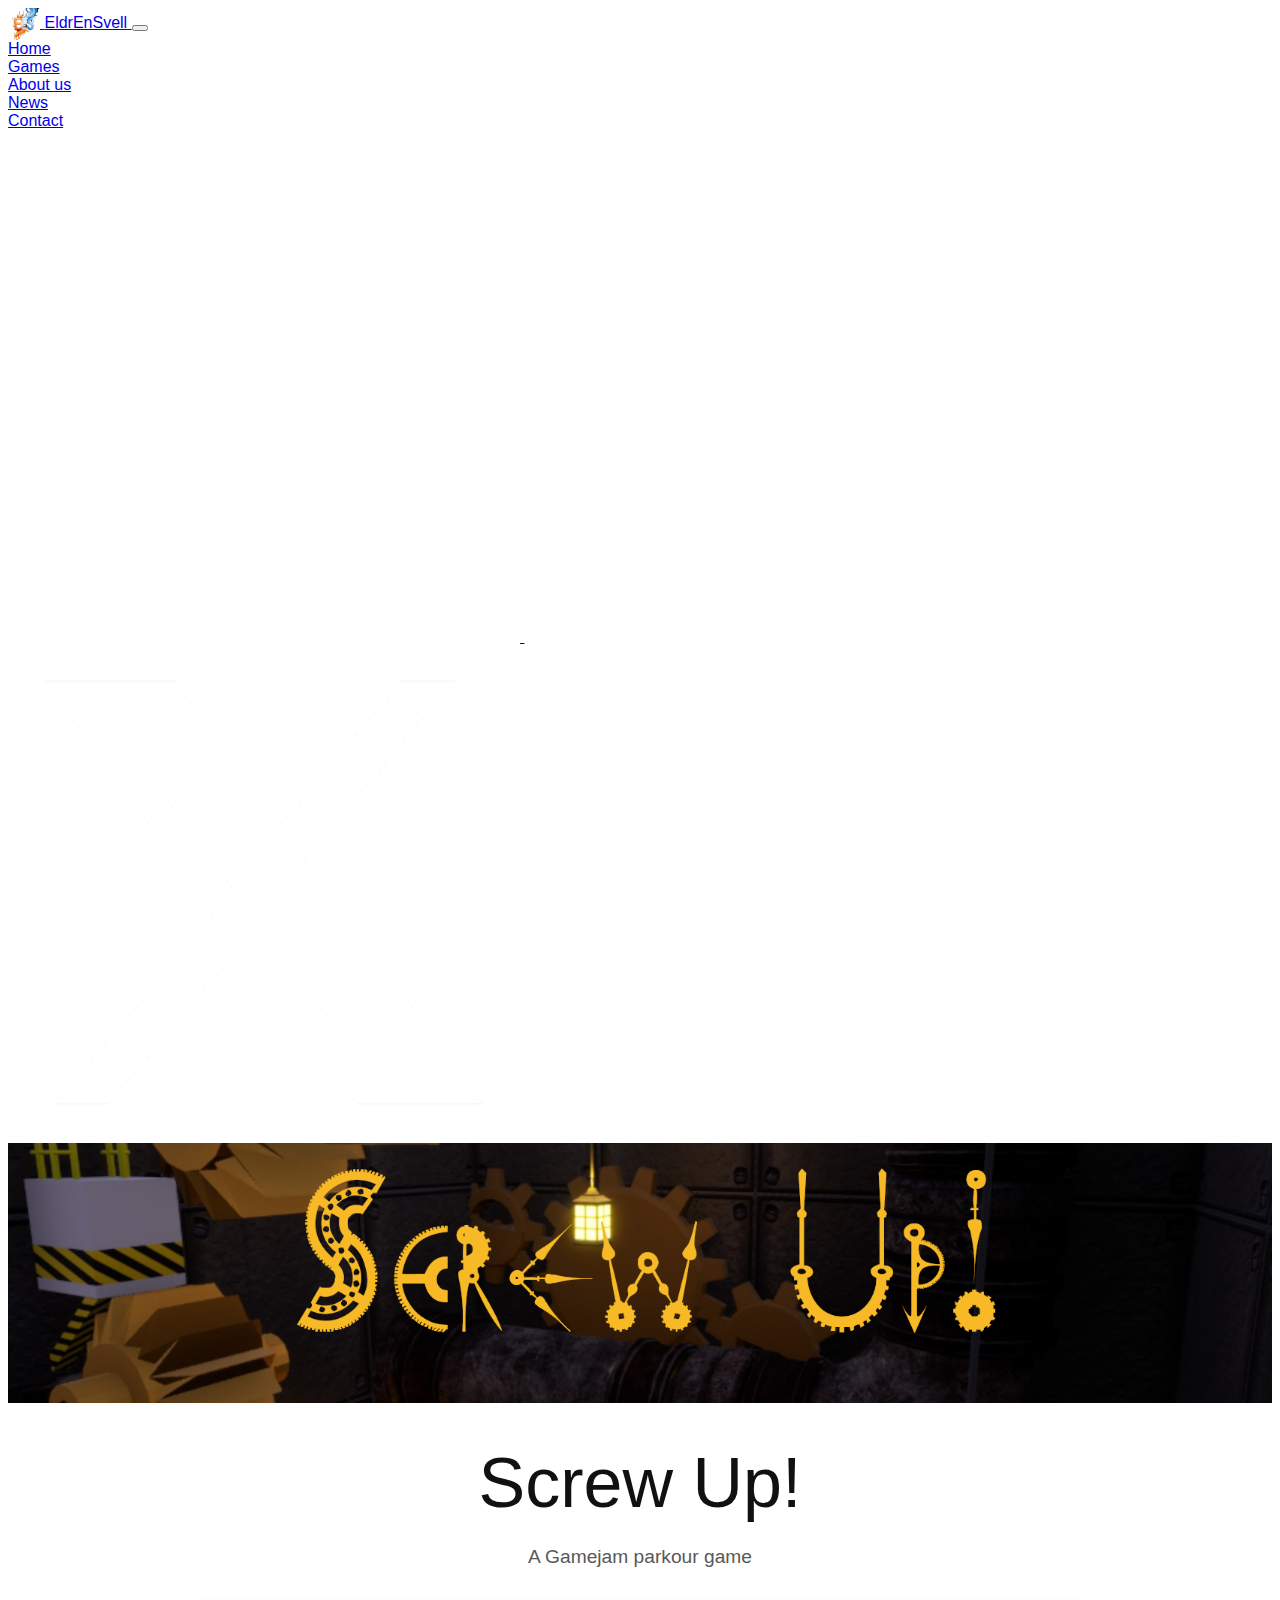
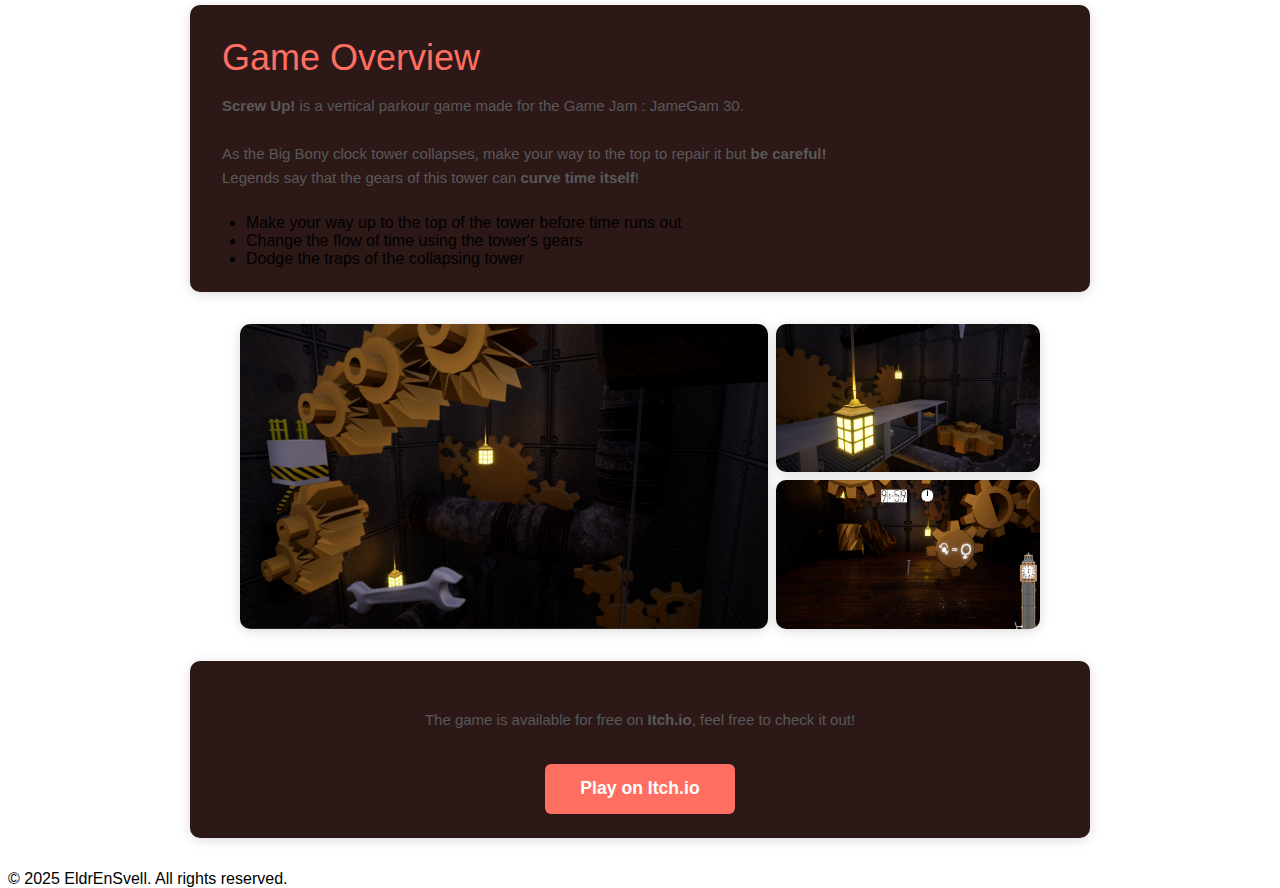
<file: games/screwup.html>
<!DOCTYPE html>
<html lang="en">
<head>
    <meta charset="UTF-8">
    <meta name="viewport" content="width=device-width,initial-scale=1.0">
    <title>Screw Up! | EldrEnSvell</title>
    <link href="../images/EES-Logo.png" rel="shortcut icon"/>
    <link href="https://fonts.googleapis.com/css?family=Montserrat:700,400&display=swap" rel="stylesheet">
    <link rel="stylesheet" href="../css/style.css">
    <link rel="stylesheet" href="../css/games.css">
</head>
<body>
    <!-- Navbar Start -->
    <nav class="main-navbar">
        <div class="navbar-container">
            <a href="../index.html" class="navbar-logo">
                <img src="../images/EES-Logo.png" alt="EldrEnSvell Logo" style="max-width: 32px; max-height: 32px; vertical-align: middle;">
                <span class="navbar-title">EldrEnSvell</span>
            </a>
            <button class="navbar-burger" aria-label="Open navigation" aria-expanded="false" aria-controls="main-menu">
                <span></span>
            </button>
            <ul class="navbar-menu" id="main-menu">
                <li><a href="../index.html">Home</a></li>
                <li><a href="../games.html">Games</a></li>
                <li><a href="../about.html">About us</a></li>
                <li><a href="../news.html">News</a></li>
                <li><a href="../contact.html">Contact</a></li>

                <!-- Social section start -->
                <li class="navbar-socials">
                    <a href="https://discord.com/invite/pYQKDtxegA" target="_blank" title="Discord">
                        <img src="../images/socials/discord.png" alt="Discord">
                    </a>
                    <a href="https://www.instagram.com/eldrensvell/" target="_blank" title="Instagram">
                        <img src="../images/socials/instagram.png" alt="Instagram">
                    </a>
                    <a href="https://x.com/EldrEnSvell" target="_blank" title="Twitter">
                        <img src="../images/socials/twitter.png" alt="Twitter">
                    </a>
                    <!-- Add more socials as needed -->
                </li>
                <!-- Social section end -->
            </ul>
        </div>
    </nav>
    <!-- Navbar End -->
    <main>
        <div class="game-single-banner">
            <img src="../images/games/screwup-banner.png" alt="Screw Up! Banner">
        </div>
        <section class="game-single-section">
            <h1>Screw Up!</h1>
            <p class="game-single-lead">A Gamejam parkour game</p>
            <div class="game-single-overview">
                <h2>Game Overview</h2>
                <p><strong>Screw Up!</strong> is a vertical parkour game made for the Game Jam : JameGam 30. 
                </br></br>As the Big Bony clock tower collapses, make your way to the top to repair it but <strong>be careful!</strong>
                </br>Legends say that the gears of this tower can <strong>curve time itself</strong>!</p>
                <ul>
                    <li>Make your way up to the top of the tower before time runs out</li>
                    <li>Change the flow of time using the tower's gears</li>
                    <li>Dodge the traps of the collapsing tower</li>
                </ul>
            </div>
            <div class="game-single-screenshot" data-layout="mosaic">
                <img src="../images/games/screwup-0.jpg" alt="Screw Up! 0">
                <img src="../images/games/screwup-1.png" alt="Screw Up! 1">
                <img src="../images/games/screwup-2.png" alt="Screw Up! 2">
            </div>

            <!-- Images -->
            <!-- <div class="game-single-screenshot" data-layout="single">
                <img src="path/to/your/image.jpg" alt="Description">
            </div>
            <div class="game-single-screenshot" data-layout="mosaic">
                <img src="path/to/your/main-image.jpg" alt="Main screenshot">
                <img src="path/to/your/second-image.jpg" alt="Second screenshot">
                <img src="path/to/your/third-image.jpg" alt="Third screenshot">
            </div> -->
            
            <div class="game-single-link">
                <p>The game is available for free on <strong>Itch.io</strong>, feel free to check it out!</p>
                <a href="https://cerrad-las-sopas.itch.io/screw-up" target="_blank" class="game-single-link-btn">Play on Itch.io</a>
            </div>
        </section>
    </main>
    
    <!-- Image Modal -->
    <div id="imageModal" class="image-modal">
        <span class="modal-close">&times;</span>
        <img id="modalImage" class="modal-content" alt="Modal Image">
    </div>
    
    <footer>
        &copy; 2025 EldrEnSvell. All rights reserved.
    </footer>
    <script src="../js/burger-menu.js"></script>
    <script src="../js/image-modal.js"></script>
</body>
</html>
</file>
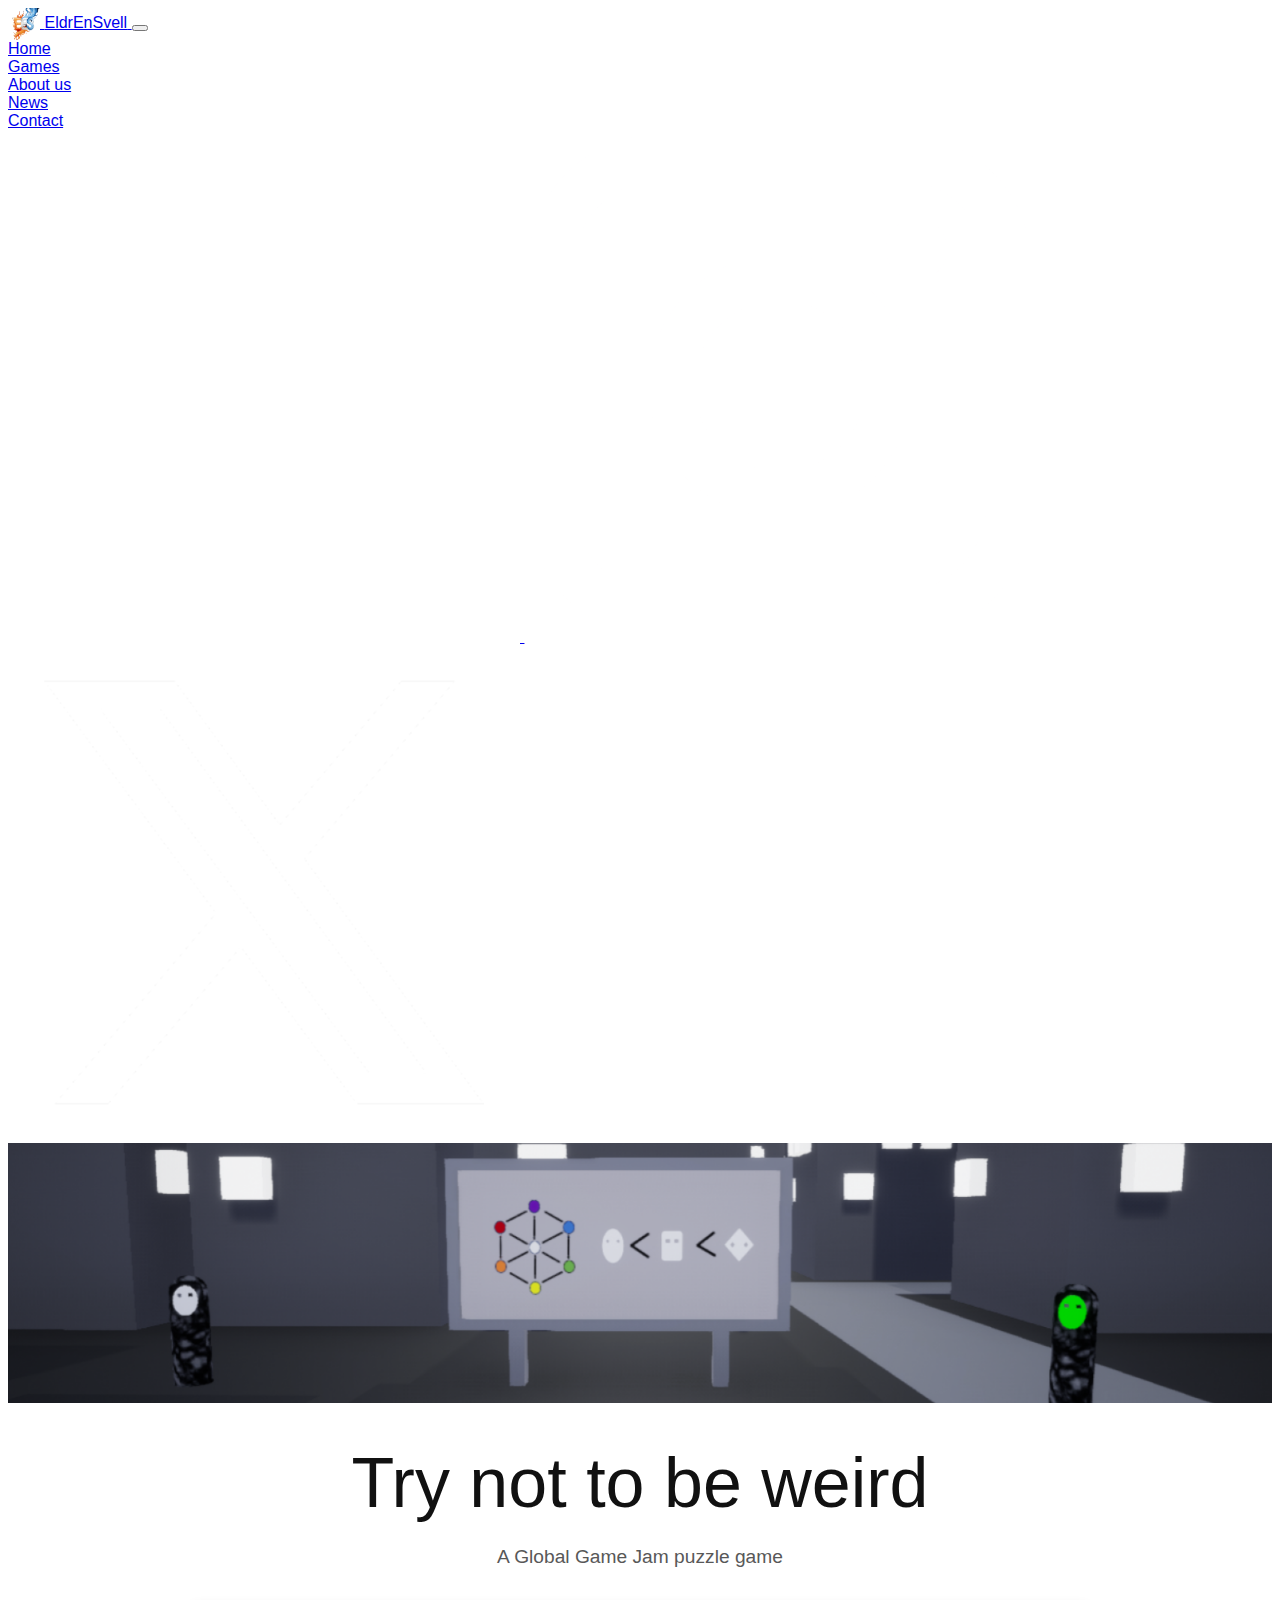
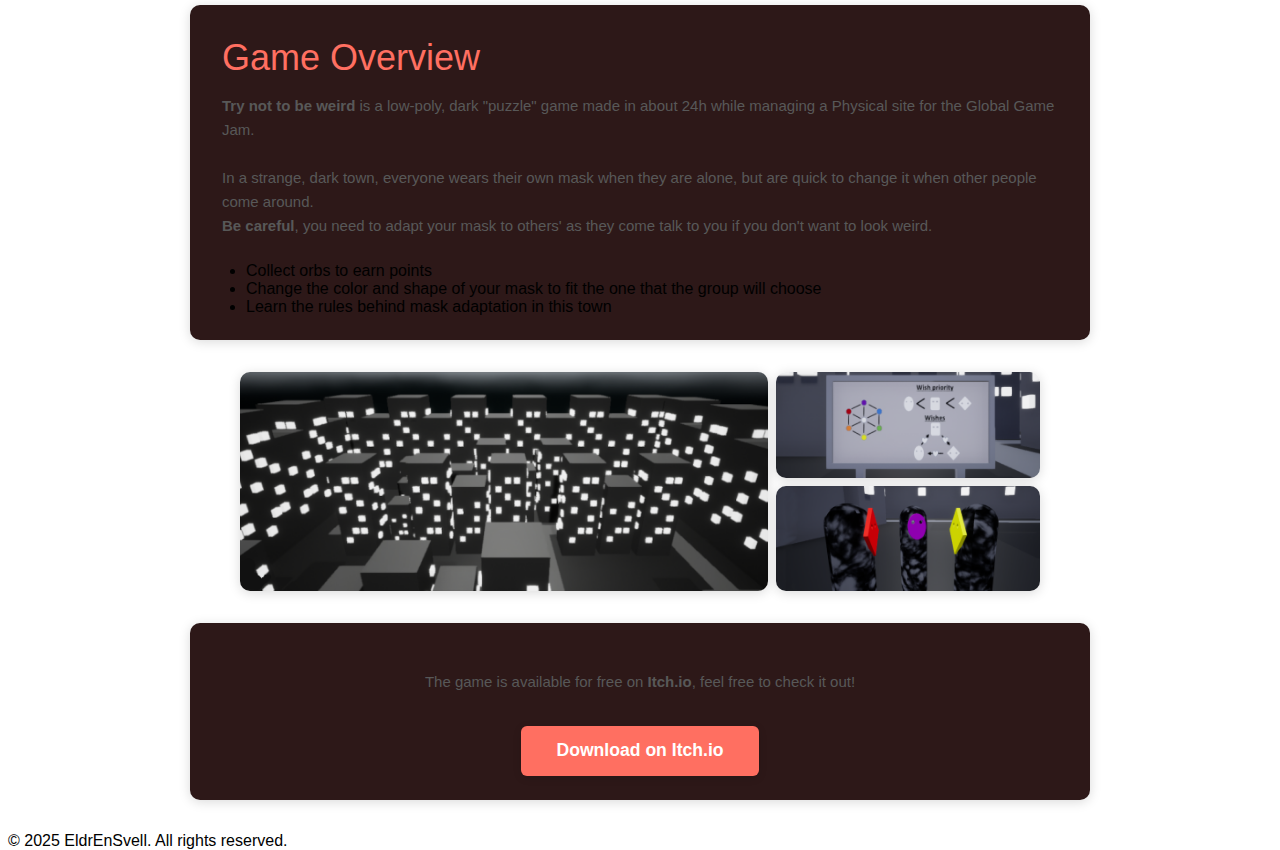
<file: games/tntbw.html>
<!DOCTYPE html>
<html lang="en">
<head>
    <meta charset="UTF-8">
    <meta name="viewport" content="width=device-width,initial-scale=1.0">
    <title>Try not to be weird | EldrEnSvell</title>
    <link href="../images/EES-Logo.png" rel="shortcut icon"/>
    <link href="https://fonts.googleapis.com/css?family=Montserrat:700,400&display=swap" rel="stylesheet">
    <link rel="stylesheet" href="../css/style.css">
    <link rel="stylesheet" href="../css/games.css">
</head>
<body>
    <!-- Navbar Start -->
    <nav class="main-navbar">
        <div class="navbar-container">
            <a href="../index.html" class="navbar-logo">
                <img src="../images/EES-Logo.png" alt="EldrEnSvell Logo" style="max-width: 32px; max-height: 32px; vertical-align: middle;">
                <span class="navbar-title">EldrEnSvell</span>
            </a>
            <button class="navbar-burger" aria-label="Open navigation" aria-expanded="false" aria-controls="main-menu">
                <span></span>
            </button>
            <ul class="navbar-menu" id="main-menu">
                <li><a href="../index.html">Home</a></li>
                <li><a href="../games.html">Games</a></li>
                <li><a href="../about.html">About us</a></li>
                <li><a href="../news.html">News</a></li>
                <li><a href="../contact.html">Contact</a></li>

                <!-- Social section start -->
                <li class="navbar-socials">
                    <a href="https://discord.com/invite/pYQKDtxegA" target="_blank" title="Discord">
                        <img src="../images/socials/discord.png" alt="Discord">
                    </a>
                    <a href="https://www.instagram.com/eldrensvell/" target="_blank" title="Instagram">
                        <img src="../images/socials/instagram.png" alt="Instagram">
                    </a>
                    <a href="https://x.com/EldrEnSvell" target="_blank" title="Twitter">
                        <img src="../images/socials/twitter.png" alt="Twitter">
                    </a>
                    <!-- Add more socials as needed -->
                </li>
                <!-- Social section end -->
            </ul>
        </div>
    </nav>
    <!-- Navbar End -->
    <main>
        <div class="game-single-banner">
            <img src="../images/games/tntbw-banner.png" alt="Try not to be weird Banner">
        </div>
        <section class="game-single-section">
            <h1>Try not to be weird</h1>
            <p class="game-single-lead">A Global Game Jam puzzle game</p>
            <div class="game-single-overview">
                <h2>Game Overview</h2>
                <p><strong>Try not to be weird</strong> is a low-poly, dark "puzzle" game made in about 24h while managing a 
                Physical site for the Global Game Jam. 
                </br></br>In a strange, dark town, everyone wears their own mask when they are alone, but are quick to change it when
                other people come around. </br>
                <strong>Be careful</strong>, you need to adapt your mask to others' as they come talk to you if you don't want to look weird.</p>
                <ul>
                    <li>Collect orbs to earn points</li>
                    <li>Change the color and shape of your mask to fit the one that the group will choose</li>
                    <li>Learn the rules behind mask adaptation in this town</li>
                </ul>
            </div>
            <div class="game-single-screenshot" data-layout="mosaic">
                <img src="../images/games/tntbw-0.png" alt="Try not to be weird 0">
                <img src="../images/games/tntbw-1.png" alt="Try not to be weird 1">
                <img src="../images/games/tntbw-2.png" alt="Try not to be weird 2">
            </div>

            <!-- Images -->
            <!-- <div class="game-single-screenshot" data-layout="single">
                <img src="path/to/your/image.jpg" alt="Description">
            </div>
            <div class="game-single-screenshot" data-layout="mosaic">
                <img src="path/to/your/main-image.jpg" alt="Main screenshot">
                <img src="path/to/your/second-image.jpg" alt="Second screenshot">
                <img src="path/to/your/third-image.jpg" alt="Third screenshot">
            </div> -->
            
            <div class="game-single-link">
                <p>The game is available for free on <strong>Itch.io</strong>, feel free to check it out!</p>
                <a href="https://frenox.itch.io/try-not-to-be-weird" target="_blank" class="game-single-link-btn">Download on Itch.io</a>
            </div>
        </section>
    </main>
    
    <!-- Image Modal -->
    <div id="imageModal" class="image-modal">
        <span class="modal-close">&times;</span>
        <img id="modalImage" class="modal-content" alt="Modal Image">
    </div>
    
    <footer>
        &copy; 2025 EldrEnSvell. All rights reserved.
    </footer>
    <script src="../js/burger-menu.js"></script>
    <script src="../js/image-modal.js"></script>
</body>
</html>
</file>
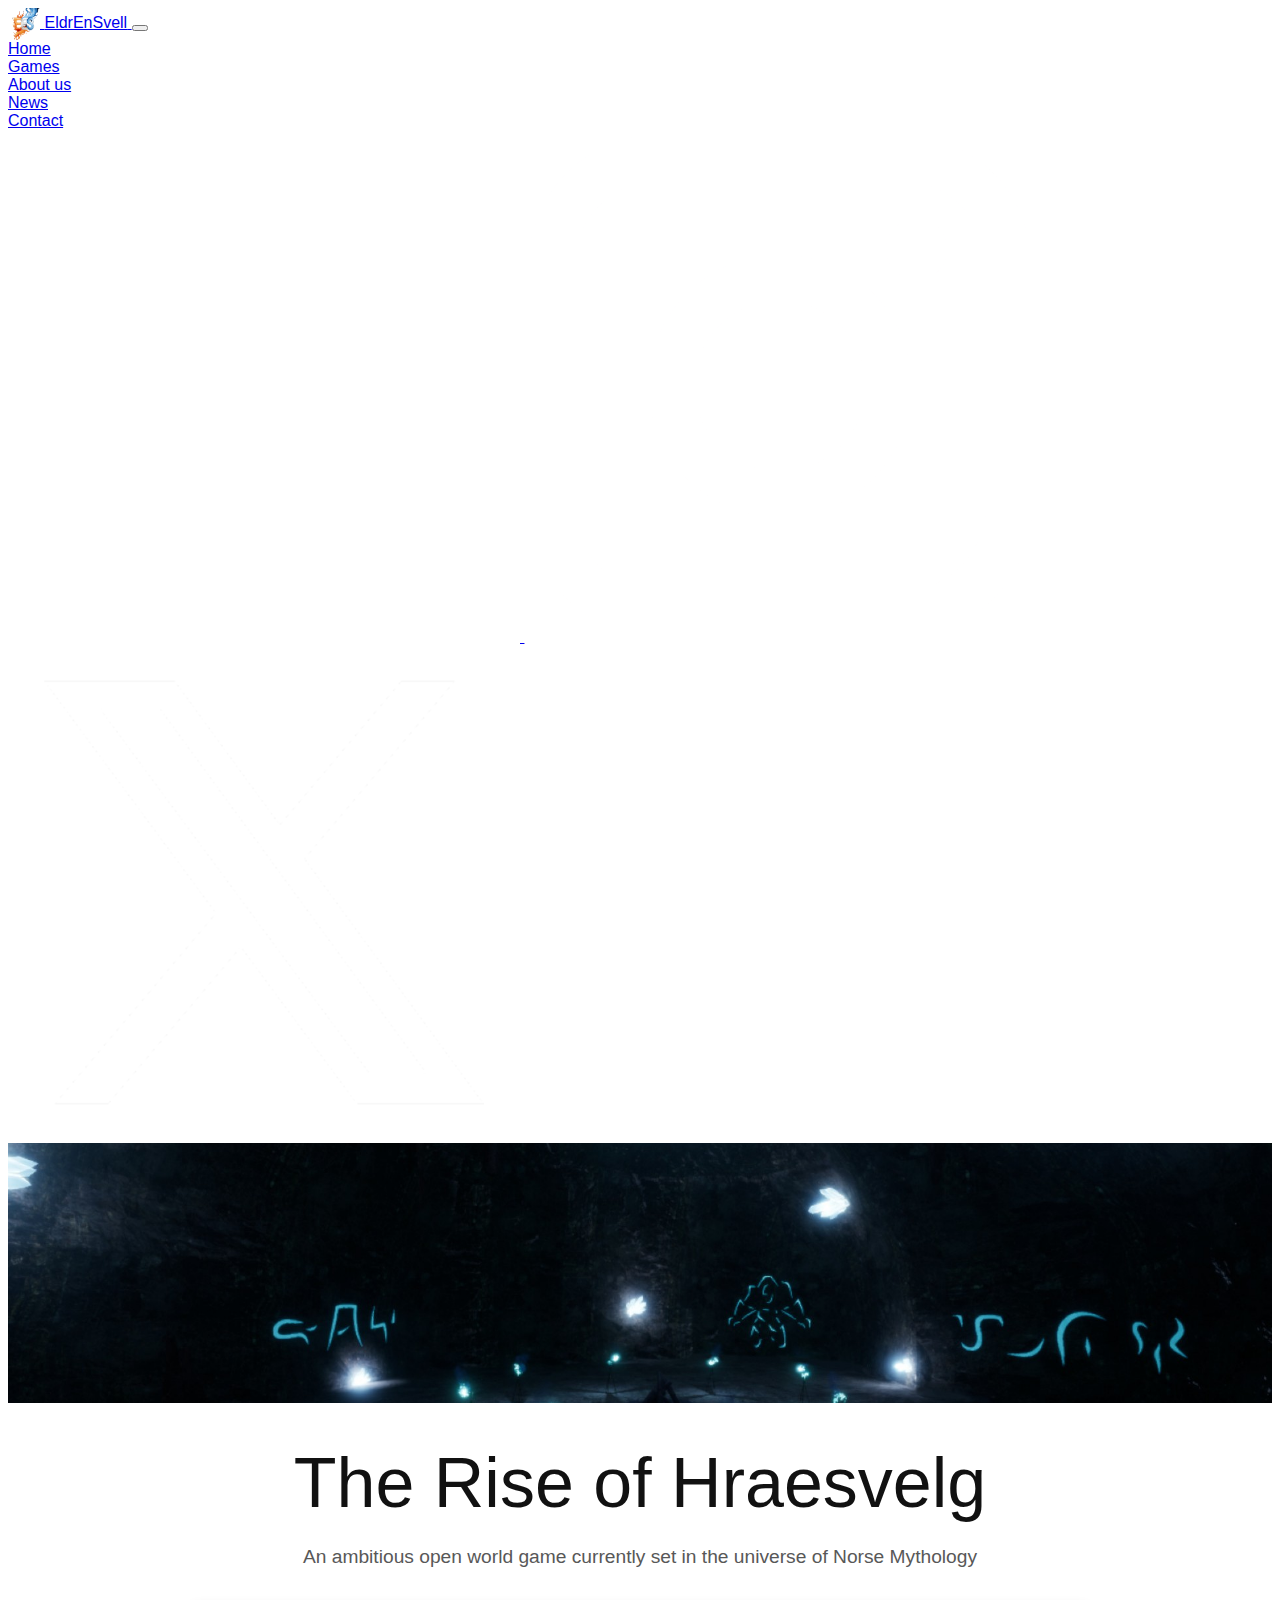
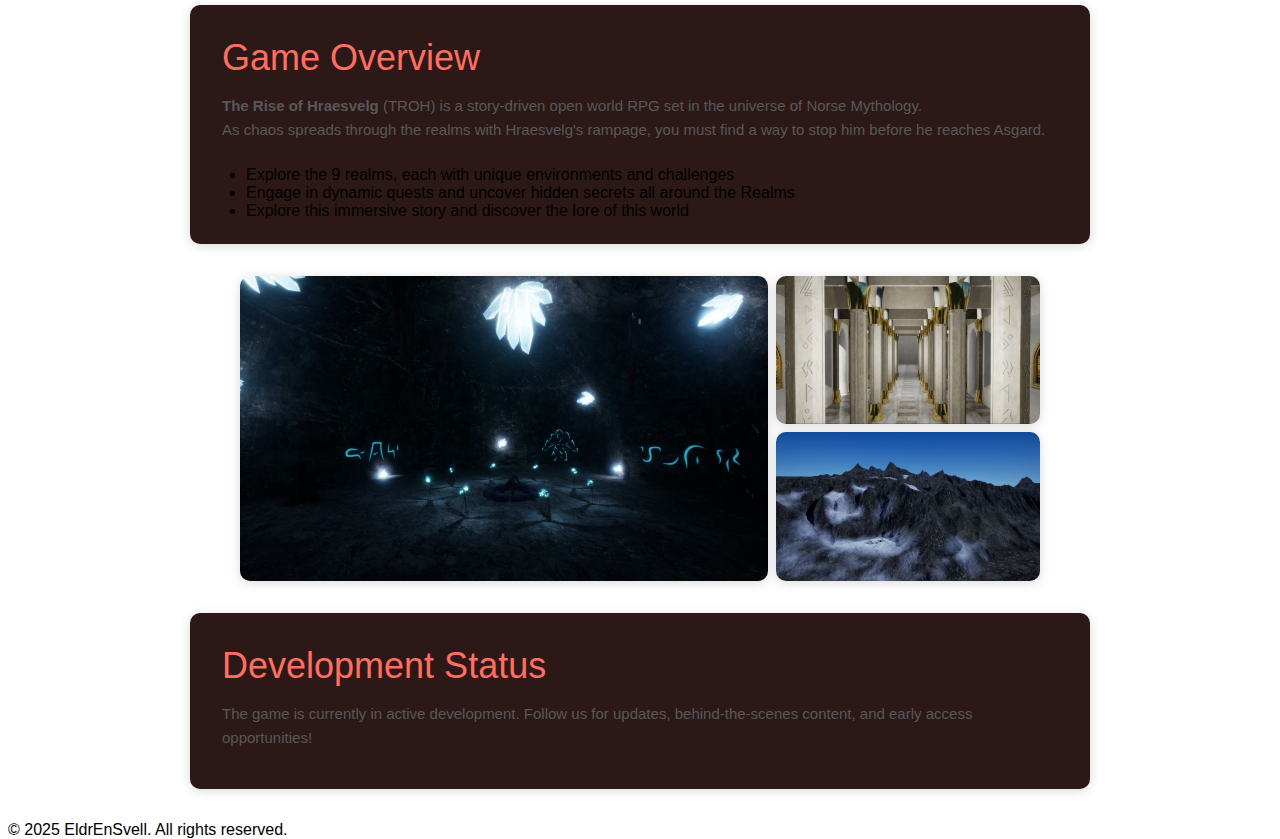
<file: games/troh.html>
<!DOCTYPE html>
<html lang="en">
<head>
    <meta charset="UTF-8">
    <meta name="viewport" content="width=device-width,initial-scale=1.0">
    <title>The Rise of Hraesvelg | EldrEnSvell</title>
    <link href="../images/EES-Logo.png" rel="shortcut icon"/>
    <link href="https://fonts.googleapis.com/css?family=Montserrat:700,400&display=swap" rel="stylesheet">
    <link rel="stylesheet" href="../css/style.css">
    <link rel="stylesheet" href="../css/games.css">
</head>
<body>
    <!-- Navbar Start -->
    <nav class="main-navbar">
        <div class="navbar-container">
            <a href="../index.html" class="navbar-logo">
                <img src="../images/EES-Logo.png" alt="EldrEnSvell Logo" style="max-width: 32px; max-height: 32px; vertical-align: middle;">
                <span class="navbar-title">EldrEnSvell</span>
            </a>
            <button class="navbar-burger" aria-label="Open navigation" aria-expanded="false" aria-controls="main-menu">
                <span></span>
            </button>
            <ul class="navbar-menu" id="main-menu">
                <li><a href="../index.html">Home</a></li>
                <li><a href="../games.html">Games</a></li>
                <li><a href="../about.html">About us</a></li>
                <li><a href="../news.html">News</a></li>
                <li><a href="../contact.html">Contact</a></li>

                <!-- Social section start -->
                <li class="navbar-socials">
                    <a href="https://discord.com/invite/pYQKDtxegA" target="_blank" title="Discord">
                        <img src="../images/socials/discord.png" alt="Discord">
                    </a>
                    <a href="https://www.instagram.com/eldrensvell/" target="_blank" title="Instagram">
                        <img src="../images/socials/instagram.png" alt="Instagram">
                    </a>
                    <a href="https://x.com/EldrEnSvell" target="_blank" title="Twitter">
                        <img src="../images/socials/twitter.png" alt="Twitter">
                    </a>
                    <!-- Add more socials as needed -->
                </li>
                <!-- Social section end -->
            </ul>
        </div>
    </nav>
    <!-- Navbar End -->
    <main>
        <div class="game-single-banner">
            <img src="../images/Caroussel/TROH.jpg" alt="The Rise of Hraesvelg Banner">
        </div>
        <section class="game-single-section">
            <h1>The Rise of Hraesvelg</h1>
            <p class="game-single-lead">An ambitious open world game currently set in the universe of Norse Mythology</p>
            <div class="game-single-overview">
                <h2>Game Overview</h2>
                <p><strong>The Rise of Hraesvelg</strong> (TROH) is a story-driven open world RPG set in the universe of Norse Mythology. 
                </br>As chaos spreads through the realms with Hraesvelg's rampage, you must find a way to stop him before he reaches Asgard.</p>
                <ul>
                    <li>Explore the 9 realms, each with unique environments and challenges</li>
                    <li>Engage in dynamic quests and uncover hidden secrets all around the Realms</li>
                    <li>Explore this immersive story and discover the lore of this world</li>
                </ul>
            </div>
            <div class="game-single-screenshot" data-layout="mosaic">
                <img src="../images/Caroussel/TROH.jpg" alt="TROH Main">
                <img src="../images/games/troh-1.png" alt="TROH 1">
                <img src="../images/games/troh-2.png" alt="TROH 2">
            </div>

            <!-- Images -->
            <!-- <div class="game-single-screenshot" data-layout="single">
                <img src="path/to/your/image.jpg" alt="Description">
            </div>
            <div class="game-single-screenshot" data-layout="mosaic">
                <img src="path/to/your/main-image.jpg" alt="Main screenshot">
                <img src="path/to/your/second-image.jpg" alt="Second screenshot">
                <img src="path/to/your/third-image.jpg" alt="Third screenshot">
            </div> -->

            <div class="game-single-status">
                <h2>Development Status</h2>
                <p>The game is currently in active development. Follow us for updates, behind-the-scenes content, and early access opportunities!</p>
            </div>
        </section>
    </main>
    
    <!-- Image Modal -->
    <div id="imageModal" class="image-modal">
        <span class="modal-close">&times;</span>
        <img id="modalImage" class="modal-content" alt="Modal Image">
    </div>
    
    <footer>
        &copy; 2025 EldrEnSvell. All rights reserved.
    </footer>
    <script src="../js/burger-menu.js"></script>
    <script src="../js/image-modal.js"></script>
</body>
</html>
</file>
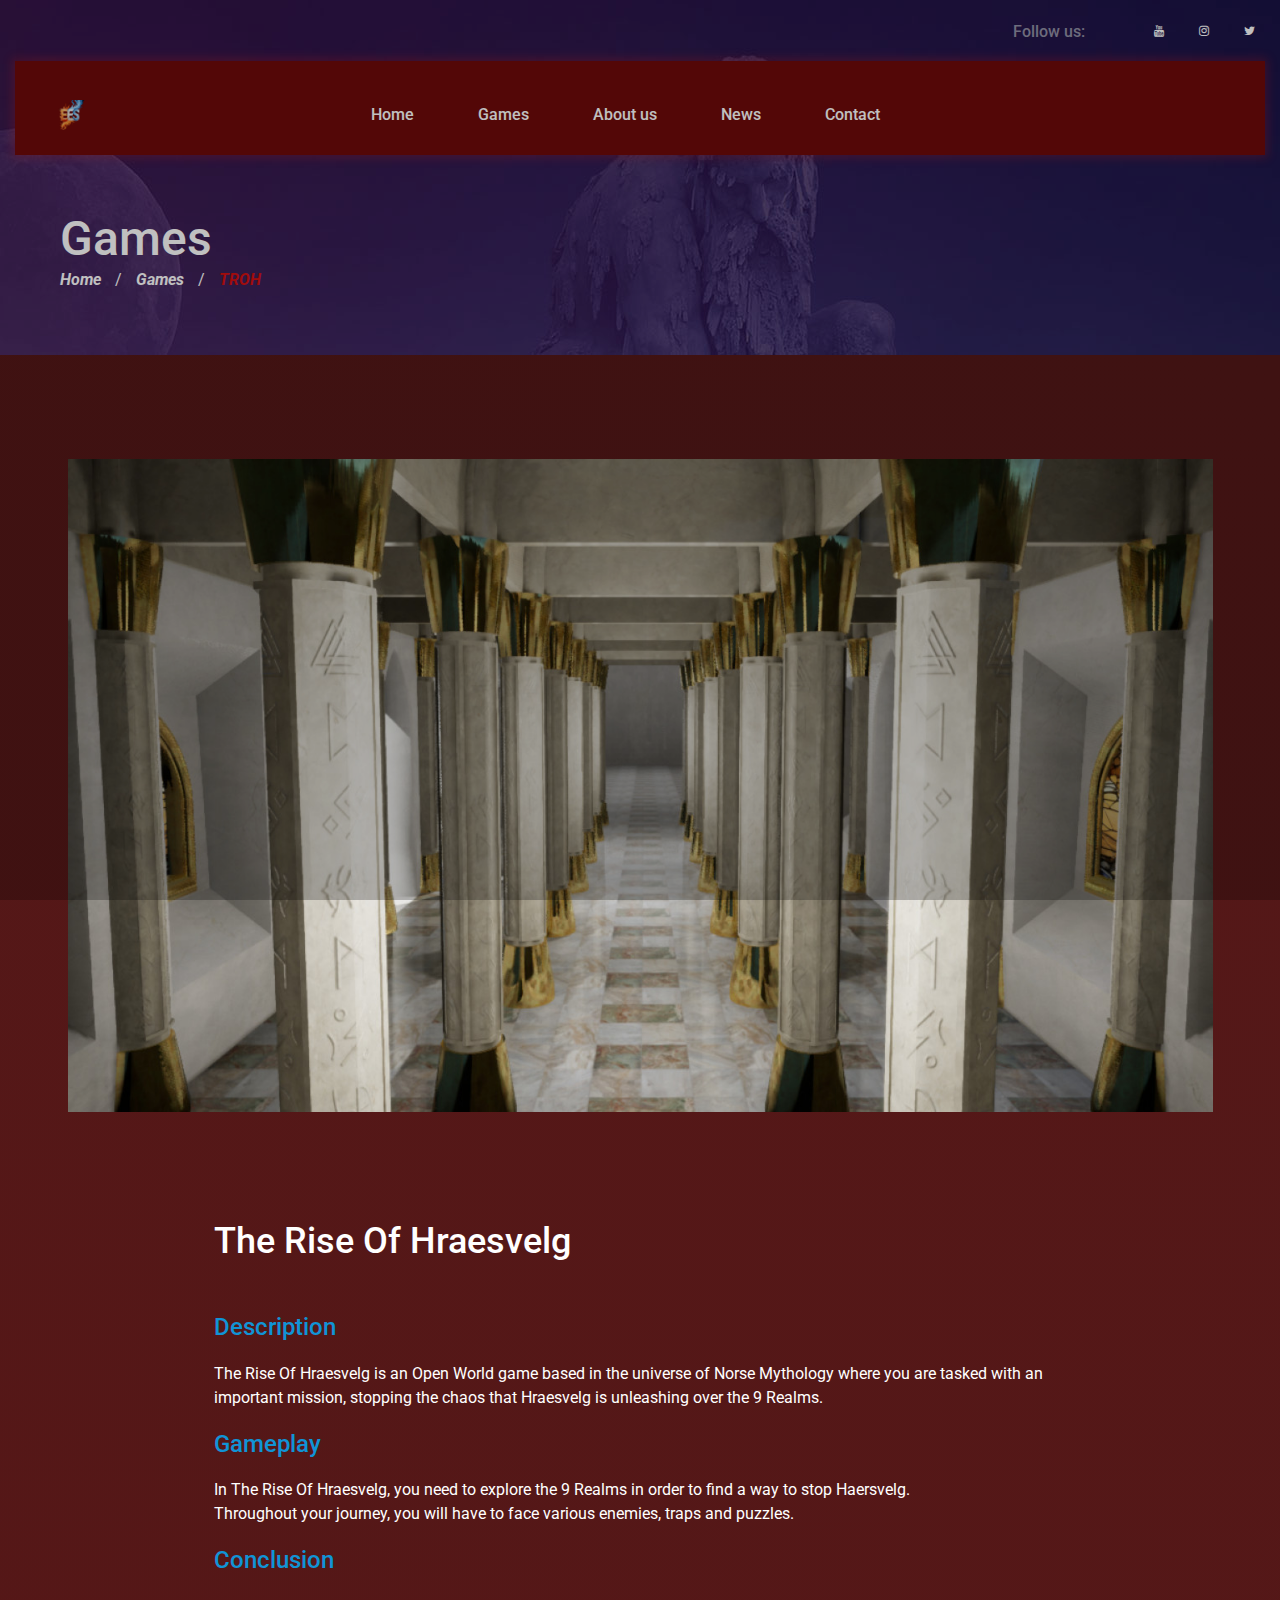
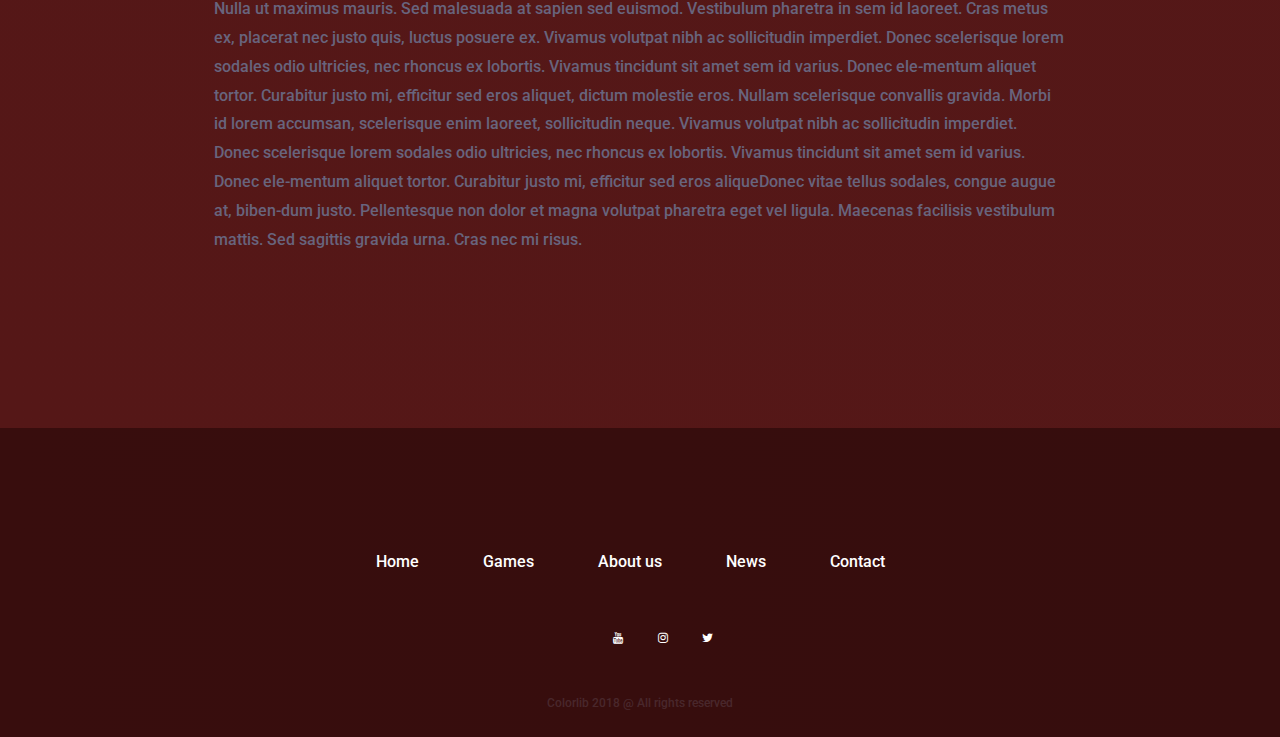
<file: Games/troh.html>
<!DOCTYPE html>
<html lang="zxx">
<head>
	<title>EldrEnSvell - Game</title>
	<meta charset="UTF-8">
	<meta name="description" content="EldrEnSvell - The Rise of Hraesvelg">
	<meta name="keywords" content="EldrEnSvell,game, studio, html">
	<meta name="viewport" content="width=device-width, initial-scale=1.0">
	<!-- Favicon -->
	<link href="../img/EES-Logo.png" rel="shortcut icon"/>

	<!-- Google Font -->
	<link href="https://fonts.googleapis.com/css?family=Roboto:400,400i,500,500i,700,700i,900,900i" rel="stylesheet">


	<!-- Stylesheets -->
	<link rel="stylesheet" href="../css/bootstrap.min.css"/>
	<link rel="stylesheet" href="../css/font-awesome.min.css"/>
	<link rel="stylesheet" href="../css/slicknav.min.css"/>
	<link rel="stylesheet" href="../css/owl.carousel.min.css"/>
	<link rel="stylesheet" href="../css/magnific-popup.css"/>
	<link rel="stylesheet" href="../css/animate.css"/>

	<!-- Main Stylesheets -->
	<link rel="stylesheet" href="../css/style.css"/>


	<!--[if lt IE 9]>
		  <script src="https://oss.maxcdn.com/html5shiv/3.7.2/html5shiv.min.js"></script>
	  <script src="https://oss.maxcdn.com/respond/1.4.2/respond.min.js"></script>
	<![endif]-->

</head>
<body>
	<!-- Page Preloder -->
	<div id="preloder">
		<div class="loader"></div>
	</div>

	<!-- Header section -->
	<header class="header-section">
		<div class="header-warp">
			<div class="header-social d-flex justify-content-end">
				<p>Follow us:</p>
				<a href="https://discord.gg/pYQKDtxegA"  target="_blank"><i class="fa fa-discord"></i></a>
				<a href="https://www.youtube.com/@EldrEnSvell" target="_blank"><i class="fa fa-youtube"></i></a>
				<a href="https://www.instagram.com/eldrensvell/" target="_blank"><i class="fa fa-instagram"></i></a>
				<a href="https://x.com/EldEnSvell" target="_blank"><i class="fa fa-twitter"></i></a>
			</div>
			<div class="header-bar-warp d-flex">
				<!-- site logo -->
				<a href="../index.html" class="site-logo">
					<img src="../img/EES-Logo.png" alt="EldrEnSvell Logo" style="max-width: 30px; max-height: 30px;">
				</a>
				<nav class="top-nav-area w-100">
					<!-- Menu -->
					<ul class="main-menu primary-menu">
						<li><a href="../index.html">Home</a></li>
						<li><a href="../games.html">Games</a></li>
						<li><a href="../about-us.html">About us</a></li>
						<li><a href="../news.html">News</a></li>
						<li><a href="../contact.html">Contact</a></li>
					</ul>
				</nav>
			</div>
		</div>
	</header>
	<!-- Header section end -->

	<!-- Page top section -->
	<section class="page-top-section set-bg" data-setbg="../img/page-top-bg/1.jpg">
		<div class="page-info">
			<h2>Games</h2>
			<div class="site-breadcrumb">
				<a href="../index.html">Home</a>  / <a href="../games.html">Games</a>  /
				<span>TROH</span>
			</div>
		</div>
	</section>
	<!-- Page top end-->


	<!-- Games section -->
	<section class="games-single-page">
		<div class="container">
			<div class="game-single-preview">
				<img src="../img/games/TROHCover.jpg" alt="Game Image" width = 100%>
			</div>
			<div class="row">
				<div class="col-xl-9 col-lg-8 col-md-7 game-single-content">
					<div class="game-header">
						<h2 class="game-single-title">The Rise Of Hraesvelg</h2>
					</div>
					<h4>Description</h4>
					<div class="game-single-description">The Rise Of Hraesvelg is an Open World game based in the universe of Norse Mythology where you are tasked with an important mission, stopping the chaos that Hraesvelg is unleashing over the 9 Realms.</div>
					<h4>Gameplay</h4>
					<div class="game-single-description">In The Rise Of Hraesvelg, you need to explore the 9 Realms in order to find a way to stop Haersvelg.
					</br>Throughout your journey, you will have to face various enemies, traps and puzzles.</div>
					<h4>Conclusion</h4>
					<p>Nulla ut maximus mauris. Sed malesuada at sapien sed euismod. Vestibulum pharetra in sem id laoreet. Cras metus ex, placerat nec justo quis, luctus posuere ex. Vivamus volutpat nibh ac sollicitudin imperdiet. Donec scelerisque lorem sodales odio ultricies, nec rhoncus ex lobortis. Vivamus tincidunt sit amet sem id varius. Donec ele-mentum aliquet tortor. Curabitur justo mi, efficitur sed eros aliquet, dictum molestie eros. Nullam scelerisque convallis gravida. Morbi id lorem accumsan, scelerisque enim laoreet, sollicitudin neque. Vivamus volutpat nibh ac sollicitudin imperdiet. Donec scelerisque lorem sodales odio ultricies, nec rhoncus ex lobortis. Vivamus tincidunt sit amet sem id varius. Donec ele-mentum aliquet tortor. Curabitur justo mi, efficitur sed eros aliqueDonec vitae tellus sodales, congue augue at, biben-dum justo. Pellentesque non dolor et magna volutpat pharetra eget vel ligula. Maecenas facilisis vestibulum mattis. Sed sagittis gravida urna. Cras nec mi risus.
					</p>
				</div>
			</div>
		</div>
	</section>
	<!-- Games end-->

	<!-- Footer section -->
	<footer class="footer-section">
		<div class="container">
			<ul class="main-menu footer-menu">
				<li><a href="../index.html">Home</a></li>
				<li><a href="../games.html">Games</a></li>
				<li><a href="../about-us.html">About us</a></li>
				<li><a href="../news.html">News</a></li>
				<li><a href="../contact.html">Contact</a></li>
			</ul>
			<div class="footer-social d-flex justify-content-center">
				<a href="https://discord.gg/pYQKDtxegA"  target="_blank"><i class="fa fa-discord"></i></a>
				<a href="https://www.youtube.com/@EldrEnSvell" target="_blank"><i class="fa fa-youtube"></i></a>
				<a href="https://www.instagram.com/eldrensvell/" target="_blank"><i class="fa fa-instagram"></i></a>
				<a href="https://x.com/EldEnSvell" target="_blank"><i class="fa fa-twitter"></i></a>
			</div>
			<div class="copyright"><a href="">Colorlib</a> 2018 @ All rights reserved</div>
		</div>
	</footer>
	<!-- Footer section end -->


	<!--====== Javascripts & Jquery ======-->
	<script src="../js/jquery-3.2.1.min.js"></script>
	<script src="../js/bootstrap.min.js"></script>
	<script src="../js/jquery.slicknav.min.js"></script>
	<script src="../js/owl.carousel.min.js"></script>
	<script src="../js/jquery.sticky-sidebar.min.js"></script>
	<script src="../js/jquery.magnific-popup.min.js"></script>
	<script src="../js/main.js"></script>

	</body>
</html>
</file>
<file: css/style.css>
/* =================================
------------------------------------
  EndGam - Gaming Magazine Template
  Version: 1.0
 ------------------------------------
 ====================================*/



/*----------------------------------------*/
/* Template default CSS
/*----------------------------------------*/

html,
body {
	height: 100%;
	font-family: 'Roboto', sans-serif;
	-webkit-font-smoothing: antialiased;
	font-smoothing: antialiased;
}

h1,
h2,
h3,
h4,
h5,
h6 {
	margin: 0;
	color: #111111;
	font-weight: 500;
}

h1 {
	font-size: 70px;
}

h2 {
	font-size: 36px;
}

h3 {
	font-size: 30px;
}

h4 {
	font-size: 24px;
}

h5 {
	font-size: 18px;
}

h6 {
	font-size: 16px;
}

p {
	font-size: 15px;
	color: #585858;
	line-height: 1.6;
	font-weight: 500;
}

img {
	max-width: 100%;
}

input:focus,
select:focus,
button:focus,
textarea:focus {
	outline: none;
}

a:hover,
a:focus {
	text-decoration: none;
	outline: none;
}

ul,
ol {
	padding: 0;
	margin: 0;
}

::-webkit-input-placeholder {
	color: #fff;
	font-style: italic;
	text-transform: uppercase;
}

:-ms-input-placeholder {
	color: #fff;
	font-style: italic;
	text-transform: uppercase;
}

::-ms-input-placeholder {
	color: #fff;
	font-style: italic;
	text-transform: uppercase;
}

::placeholder {
	color: #fff;
	font-style: italic;
	text-transform: uppercase;
}

/*---------------------
  Helper CSS
-----------------------*/

.section-title h2 {
	font-size: 30px;
	text-transform: uppercase;
	font-weight: 700;
	font-style: italic;
}

.set-bg {
	background-repeat: no-repeat;
	background-size: cover;
	background-position: top center;
}

.spad {
	padding-top: 105px;
	padding-bottom: 105px;
}

.text-white h1,
.text-white h2,
.text-white h3,
.text-white h4,
.text-white h5,
.text-white h6,
.text-white p,
.text-white span,
.text-white li,
.text-white a {
	color: #fff;
}

/*---------------------
  Commom elements
-----------------------*/

/* buttons */

.site-btn {
	display: inline-block;
	border: none;
	font-size: 14px;
	font-weight: 700;
	font-style: italic;
	min-width: 186px;
	padding: 24px 30px;
	border-radius: 0;
	text-transform: uppercase;
	color: #081624;
	line-height: normal;
	cursor: pointer;
	text-align: center;
	background: #fff;
	position: relative;
	z-index: 1;
}

.site-btn img {
	position: relative;
	left: 13px;
	width: auto !important;
	display: inline-block !important;
}

.site-btn:after,
.site-btn:before {
	position: absolute;
	content: "";
	width: 100%;
	height: 100%;
	left: 9px;
	top: 10px;
	background: #e70404;
	z-index: -2;
	-webkit-box-shadow: 0 0 9px 3px rgba(228, 30, 30, 0.24);
	box-shadow: 0 0 9px 3px rgba(228, 30, 30, 0.24);
}

.site-btn:before {
	left: 0;
	top: 0;
	background: #fff;
	z-index: -1;
}

.site-btn:hover {
	color: #081624;
}

/* Preloder */

#preloder {
	position: fixed;
	width: 100%;
	height: 100%;
	top: 0;
	left: 0;
	z-index: 999999;
	background: #000;
}

.loader {
	width: 40px;
	height: 40px;
	position: absolute;
	top: 50%;
	left: 50%;
	margin-top: -13px;
	margin-left: -13px;
	border-radius: 60px;
	animation: loader 0.8s linear infinite;
	-webkit-animation: loader 0.8s linear infinite;
}

@keyframes loader {
	0% {
		-webkit-transform: rotate(0deg);
		transform: rotate(0deg);
		border: 4px solid #f44336;
		border-left-color: transparent;
	}
	50% {
		-webkit-transform: rotate(180deg);
		transform: rotate(180deg);
		border: 4px solid #673ab7;
		border-left-color: transparent;
	}
	100% {
		-webkit-transform: rotate(360deg);
		transform: rotate(360deg);
		border: 4px solid #f44336;
		border-left-color: transparent;
	}
}

@-webkit-keyframes loader {
	0% {
		-webkit-transform: rotate(0deg);
		border: 4px solid #f44336;
		border-left-color: transparent;
	}
	50% {
		-webkit-transform: rotate(180deg);
		border: 4px solid #673ab7;
		border-left-color: transparent;
	}
	100% {
		-webkit-transform: rotate(360deg);
		border: 4px solid #f44336;
		border-left-color: transparent;
	}
}

/*------------------
  Header section
---------------------*/

.header-section {
	position: absolute;
	width: 100%;
	left: 0;
	top: 0;
	z-index: 99;
	padding: 15px 15px 0;
}

.header-warp {
	max-width: 1496px;
	margin: 0 auto;
}

.header-social p,
.footer-social p,
.geme-social-share p {
	display: inline-block;
	color: #9190a5;
	font-size: 16px;
	padding-top: 4px;
}

.header-social a,
.footer-social a,
.geme-social-share a {
	display: -ms-inline-flex;
	display: -webkit-inline-box;
	display: -ms-inline-flexbox;
	display: inline-flex;
	width: 32px;
	height: 32px;
	-webkit-box-align: center;
	-ms-flex-align: center;
	align-items: center;
	-webkit-box-pack: center;
	-ms-flex-pack: center;
	justify-content: center;
	border-radius: 50%;
	color: #fff;
	font-size: 12px;
	margin-left: 13px;
	-webkit-transition: all 0.3s;
	-o-transition: all 0.3s;
	transition: all 0.3s;
}

.header-social a:hover,
.footer-social a:hover,
.geme-social-share a:hover {
	background: #b01b1b;
}

.header-bar-warp {
	background: #6f0a0a;
	padding: 39px 40px 0;
	-webkit-box-shadow: 0 0 9px 3px rgba(228, 30, 30, 0.24);
	box-shadow: 0 0 9px 3px rgba(228, 30, 30, 0.24);
}

.site-logo {
	float: left;
}

.main-menu {
	list-style: none;
	text-align: center;
	padding-top: 3px;
}

.main-menu li {
	display: inline-block;
	position: relative;
}

.main-menu li a {
	display: block;
	font-size: 16px;
	font-weight: 500;
	color: #fff;
	margin-right: 40px;
	padding-bottom: 28px;
	position: relative;
	padding-right: 20px;
}

.main-menu li a:after {
	position: absolute;
	content: "";
	width: 20px;
	height: 20px;
	right: 0;
	top: 1px;
	background-repeat: no-repeat;
	background-position: right center;
}

.main-menu li a i {
	color: #928d92;
	margin-left: 5px;
}

.main-menu li a:hover {
	color: #1094d6;
}

.main-menu li a:hover i {
	color: #1094d6;
}

.main-menu li:hover .sub-menu {
	visibility: visible;
	opacity: 1;
	margin-top: 0;
}

.main-menu li:hover>a {
	color: #1094d6;
}

.main-menu li .sub-menu {
	position: absolute;
	list-style: none;
	text-align: left;
	width: 220px;
	left: 0;
	top: 100%;
	padding: 20px 0;
	visibility: hidden;
	opacity: 0;
	margin-top: 50px;
	background: #fff;
	z-index: 99;
	-webkit-transition: all 0.4s;
	-o-transition: all 0.4s;
	transition: all 0.4s;
	-webkit-box-shadow: 2px 7px 20px rgba(104, 6, 6, 0.4);
	box-shadow: 2px 7px 20px rgba(102, 12, 12, 0.4);
}

.main-menu li .sub-menu li {
	display: block;
}

.main-menu li .sub-menu li a {
	display: block;
	color: #570808;
	margin-right: 0;
	padding: 8px 30px;
}

.main-menu li .sub-menu li a:after {
	display: none;
}

.main-menu li .sub-menu li a:hover {
	color: #1094d6;
}

.slicknav_menu {
	display: none;
}

/*------------------
  Hero section
---------------------*/

.hero-slider .owl-dots {
	display: -ms-flex;
	display: -webkit-box;
	display: -ms-flexbox;
	display: flex;
	z-index: 2;
	left: calc(50% - 740px);
	bottom: 38px;
	position: relative;
	width: 1496px;
	position: absolute;
}

.hero-slider .owl-dots .owl-dot {
	width: 44px;
	height: 44px;
	border-radius: 50%;
	font-size: 16px;
	font-weight: 500;
	border: 2px solid transparent;
	color: #000000;
	display: -ms-inline-flex;
	display: -webkit-inline-box;
	display: -ms-inline-flexbox;
	display: inline-flex;
	-webkit-box-align: center;
	-ms-flex-align: center;
	align-items: center;
	-webkit-box-pack: center;
	-ms-flex-pack: center;
	justify-content: center;
}

.hero-slider .owl-dots .owl-dot.active {
	color: #b01b1b;
	border: 2px solid #b01b1b;
}

.hero-slider .owl-nav {
    position: absolute;
    top: 50%;
    width: 100%;
    transform: translateY(-50%); /* Center the nav vertically */
    display: flex; /* Use flexbox for alignment */
    justify-content: space-between; /* Space out the buttons */
}

.hero-slider .owl-nav .owl-next,
.hero-slider .owl-nav .owl-prev {
    position: relative;
    margin: 3%; 
    height: 50px; 
    width: 50px; 
    display: flex; 
    align-items: center; 
    justify-content: center;
}

.hero-item {
	height: 921px;
	padding-top: 125px;
	border-bottom: 2px solid #7b1212;
}

.hero-item h2 {
	font-size: 160px;
	color: #fff;
	font-weight: 500;
	line-height: 1;
	position: relative;
	top: 100px;
	opacity: 0;
}

.hero-item p {
	font-size: 24px;
	color: rgba(255, 255, 255, 0.4);
	font-weight: 500;
	opacity: 0.39;
	margin-bottom: 70px;
	position: relative;
	top: 80px;
	opacity: 0;
}

.hero-item .site-btn {
	position: relative;
	top: 50px;
	opacity: 0;
}

.hero-slider .owl-item.active .hero-item h2,
.hero-slider .owl-item.active .hero-item p,
.hero-slider .owl-item.active .hero-item .site-btn {
	top: 0;
	opacity: 1;
}

.hero-slider .owl-item.active .hero-item h2 {
	-webkit-transition: all 0.5s ease 0.4s;
	-o-transition: all 0.5s ease 0.4s;
	transition: all 0.5s ease 0.4s;
}

.hero-slider .owl-item.active .hero-item p {
	-webkit-transition: all 0.5s ease 0.6s;
	-o-transition: all 0.5s ease 0.6s;
	transition: all 0.5s ease 0.6s;
}

.hero-slider .owl-item.active .hero-item .site-btn {
	-webkit-transition: all 0.5s ease 0.8s;
	-webkit-transition: all 0.5s ease 0.8s;
	-o-transition: all 0.5s ease 0.8s;
	transition: all 0.5s ease 0.8s;
}

.hero-slider .owl-item.active .hero-item .offer-card {
	opacity: 1;
	-webkit-transform: rotate(0deg);
	-ms-transform: rotate(0deg);
	transform: rotate(0deg);
	-webkit-transition: all 0.5s ease 1s;
	-webkit-transition: all 0.5s ease 1s;
	-o-transition: all 0.5s ease 1s;
	transition: all 0.5s ease 1s;
}

/*----------------
  About Us section
---------------------*/

.about-us-section {
	background: #2e0606; /* You can change this background color if needed */
	padding: 115px 0; /* Adjust padding as necessary */
}

.about-text-box .top-meta {
	font-size: 18px;
	font-weight: 500;
	margin-bottom: 20px;
}

.about-text-box h3 {
	margin-bottom: 40px;
	max-width: 100%; /* Ensure it fits well */
	
}

.about-text-box p {
	font-size: 15px;
	font-weight: 500;
	color: #d8d5e4; /* Adjust color if needed */
	margin-bottom: 35px;
}

.about-text-box .read-more {
	font-size: 15px;
	text-transform: uppercase;
	font-weight: 700;
	font-style: italic;
	color: #fff; /* Adjust color if needed */
}

.about-text-box .read-more img {
	margin-left: 13px;
}

.about-photo {
    max-width: 256px; /* Set the maximum width */
    max-height: 256px; /* Set the maximum height */
    width: auto; /* Maintain aspect ratio */
    height: auto; /* Maintain aspect ratio */
}
.members-list {
    margin-bottom: 20px; /* Adjust the value for desired spacing */
}

/* ----------------
 Blog Section
---------------------*/

.blog-section {
	/* Permalink - use to edit and share this gradient: http://colorzilla.com/gradient-editor/#501755+0,2d1854+100 */
	background: #551717;
	/* Old browsers */
	/* FF3.6-15 */
	background: -webkit-linear-gradient(45deg, #8a1212 0%, #551717 100%);
	/* Chrome10-25,Safari5.1-6 */
	background: -o-linear-gradient(45deg, #8a1212 0%, #551717 100%);
	background: linear-gradient(45deg, #8a1212 0%, #551717 100%);
	/* W3C, IE10+, FF16+, Chrome26+, Opera12+, Safari7+ */
	filter: progid:DXImageTransform.Microsoft.gradient( startColorstr='#8a1212', endColorstr='#551717', GradientType=1);
	/* IE6-9 fallback on horizontal gradient */
}

.blog-section .section-title {
	margin-bottom: 25px;
}

.blog-filter {
	list-style: none;
	display: block;
}

.blog-filter li {
	display: inline-block;
}

.blog-filter li a {
	display: block;
	color: #fff;
	padding: 16px 36px;
	font-size: 16px;
	font-weight: 700;
	background: #501010;
	line-height: 1.1;
	margin-right: 7px;
	-webkit-transition: all 0.3s;
	-o-transition: all 0.3s;
	transition: all 0.3s;
	margin-bottom: 10px;
	transition: transform 0.3s ease-in-out;
	transform: scale(1);
}

.blog-filter li a:hover {
	background: #4c1010b9;
	color: #1094d6;
	transition: transform 0.3s ease-in-out;
	transform: scale(1.05);
}

.blog-item {
    display: flex;
    flex-direction: column; /* Default to column for mobile */
    align-items: flex-start;
    margin-bottom: 20px;
}

.blog-thumb {
    margin-bottom: 10px; /* Space below the image on mobile */
    flex-shrink: 0;
}

.blog-thumb img {
    max-width: 300px; /* Ensure images are responsive */
    height: auto;
    display: block;
}

.blog-item .text-box {
    overflow: hidden;
    padding: 10px; /* Padding for readability */
    color: #fff; /* Ensure text color is visible */
}

.blog-item .text-box h3 {
    margin: 0; /* Remove default margin for h3 */
}

.blog-item .text-box p {
    margin-bottom: 20px; /* Adjust margin for better spacing */
}

.widget-item {
    margin-bottom: 85px;
}

@media (min-width: 768px) {
    .blog-item {
        flex-direction: row; /* Row layout for larger screens */
        align-items: flex-start; /* Align items at the start */
    }

    .blog-thumb {
        margin-right: 20px; /* Space between image and text on desktop */
        margin-bottom: 0; /* Remove bottom margin for desktop */
    }

    .blog-item .text-box {
        flex: 1; /* Allow text box to take up remaining space */
    }
}

.trending-widget .tw-item {
	margin-bottom: 38px;
}

.trending-widget .tw-item:last-child {
	margin-bottom: 0;
}

.trending-widget .tw-thumb {
	float: left;
	margin-right: 17px;
	overflow: hidden;
	width: 75px;
	height: 100%;
}

.trending-widget .tw-text .tw-meta {
	color: #68647d;
	font-size: 12px;
	font-weight: 500;
	margin-bottom: 7px;
}

.trending-widget .tw-text .tw-meta a {
	color: #1094d6;
}

.trending-widget .tw-text h5 {
	font-size: 18px;
	color: #fff;
	line-height: 1.5;
}

.categories-widget {
	background: #34164b;
	padding: 55px 0 25px;
}

.categories-widget ul {
	list-style: none;
	padding: 0 38px;
}

.categories-widget ul li {
	display: block;
}

.categories-widget ul li a {
	display: inline-block;
	position: relative;
	font-size: 16px;
	color: #68647d;
	font-weight: 500;
	margin-bottom: 15px;
	padding-right: 19px;
	-webkit-transition: all 0.2s;
	-o-transition: all 0.2s;
	transition: all 0.2s;
	background-image: url("../img/icons/double-arrow.png");
	background-repeat: no-repeat;
	background-position: right -120% center;
	background-size: 11px;
}

.categories-widget ul li a:hover {
	color: #b01ba5;
	background-position: right center;
}

.search-widget {
	position: relative;
}

.search-widget input {
	width: 100%;
	height: 40px;
	border: none;
	border-bottom: 2px solid #72628b;
	background: none;
	padding-right: 60px;
	color: #fff;
}

.search-widget button {
	position: absolute;
	right: 0;
	top: 0;
	color: #b01ba5;
	font-weight: 700;
	font-size: 14px;
	font-style: italic;
	cursor: pointer;
	background: none;
	border: none;
	text-transform: uppercase;
}

.latest-comments .lc-item {
	margin-bottom: 30px;
}

.latest-comments .lc-item:last-child {
	margin-bottom: 0;
}

.latest-comments .lc-item .lc-avatar {
	width: 64px;
	height: 64px;
	border-radius: 50%;
	float: left;
	margin-right: 12px;
}

.latest-comments .lc-item .tw-text {
	padding-top: 10px;
	font-size: 16px;
	color: #fff;
	font-weight: 500;
}

.latest-comments .lc-item .tw-text a {
	color: #1094d6;
}

.latest-comments .lc-item .tw-text span {
	color: #68647d;
}

/* --------------------
  Intro video section
-----------------------*/

.intro-video-section {
	height: 757px;
	position: relative;
}

.video-play-btn {
	position: absolute;
	left: calc(50% - 61px);
	top: calc(50% - 61px);
	width: 122px;
	height: 122px;
	text-align: center;
	padding-top: 35px;
	border-radius: 50%;
	background: rgba(255, 255, 255, 0.16);
}

.video-text {
	margin-bottom: 80px;
	padding: 27px 0;
	padding-left: 25px;
	position: relative;
}

.video-text h2 {
	font-size: 48px;
	text-transform: uppercase;
	font-style: italic;
	font-weight: 700;
	color: #fff;
	margin-bottom: 1px;
}

.video-text p {
	font-size: 18px;
	color: #a3a1b3;
	font-weight: 500;
	margin-bottom: 0;
}

.video-text:after {
	position: absolute;
	content: "";
	width: 9px;
	height: 100%;
	left: -22px;
	top: 0;
	border-left: 3px solid #de46d6;
	background: #fff;
	-webkit-box-shadow: 0 0 9px 3px rgba(226, 30, 228, 0.5);
	box-shadow: 0 0 9px 3px rgba(226, 30, 228, 0.5);
}

/* ----------------
  Featured section
---------------------*/

.featured-section {
	position: relative;
	overflow: hidden;
}

.featured-bg {
	width: calc(50% - 56px);
   float: left;
   height: 100%;
   left: 0;
   right: 0;
   position: absolute;
   background-size: 80%; 
   background-repeat: no-repeat;
   background-position: center center;
   background-color: black;
}

.featured-box {
	float: right;
	width: calc(50% + 56px);
	background: #9213136c;
	padding: 100px 50px 130px 79px;
	height: 100%;
}

.featured-box .text-box {
	max-width: 810px;
}

.featured-box .text-box .top-meta {
	color: #68647d;
}

.featured-box .text-box h3 {
	font-size: 60px;
	max-width: 100%;
}

.featured-box .text-box p {
	font-size: 16px;
}

.featured-box .text-box .read-more {
	color: #251e2f;
}

.gradient-bg,
.newsletter-section {
	background: #3e0f0f;
	/* Old browsers */
	/* FF3.6-15 */
	background: -webkit-linear-gradient(left, #3e0f0f 0%, #3b0f0f 100%);
	/* Chrome10-25,Safari5.1-6 */
	background: -webkit-gradient(linear, left top, right top, from(#5e1212), to(#3b0f0f));
	background: -o-linear-gradient(left, #580f0f 0%, #3b0f0f 100%);
	background: linear-gradient(to right, #680e0e 0%, #3b0f0f 100%);
	/* W3C, IE10+, FF16+, Chrome26+, Opera12+, Safari7+ */
	filter: progid:DXImageTransform.Microsoft.gradient( startColorstr='#3e0f3d', endColorstr='#1c0f3b', GradientType=1);
	/* IE6-9 */
}

/* --------------------
  Newsletter section
----------------------*/

.newsletter-section {
	padding: 108px 0 95px;
	text-align: center;
}

.newsletter-section h2 {
	font-size: 48px;
	color: #fff;
	font-weight: 700;
	font-style: italic;
	text-transform: uppercase;
	margin-bottom: 73px;
}

.newsletter-form {
	padding-left: 56px;
}

.newsletter-form input {
	font-size: 14px;
	font-weight: 700;
	font-style: italic;
	color: #fff;
	width: 787px;
	border: none;
	border-bottom: 2px solid #9b91a6;
	background: none;
	height: 63px;
	margin-right: 26px;
}

/* ----------------
  Footer section
---------------------*/

.footer-section {
	text-align: center;
	/* Permalink - use to edit and share this gradient: http://colorzilla.com/gradient-editor/#330d38+0,190d36+100 */
	background: #380d0d;
	/* Old browsers */
	/* FF3.6-15 */
	background: -webkit-linear-gradient(left, #380d0d 0%, #360d0d 100%);
	/* Chrome10-25,Safari5.1-6 */
	background: -webkit-gradient(linear, left top, right top, from(#380d0d), to(#360d0d));
	background: -o-linear-gradient(left, #380d0d 0%, #360d0d 100%);
	background: linear-gradient(to right, #380d0d 0%, #360d0d 100%);
	/* W3C, IE10+, FF16+, Chrome26+, Opera12+, Safari7+ */
	filter: progid:DXImageTransform.Microsoft.gradient( startColorstr='#330d38', endColorstr='#190d36', GradientType=1);
	/* IE6-9 */
}

.footer-section .container {
	position: relative;
	padding: 60px 15px 25px;
	
}

.footer-left-pic {
	position: absolute;
	left: -13px;
	bottom: 19px;
}

.footer-right-pic {
	position: absolute;
	right: 50px;
	bottom: 19px;
}

.footer-menu {
	padding-top: 62px;
}

.footer-menu li:last-child a {
	margin-right: 0;
}

.footer-social {
	padding-top: 20px;
	padding-bottom: 40px;
}

.footer-social a:first-child {
	margin-left: 0;
}

.copyright {
	font-size: 12px;
	font-weight: 500;
	color: #9190a5;
	opacity: 0.20;
}

.copyright a {
	color: #9190a5;
}

.copyright a:hover {
	text-decoration: underline;
}

/* ----------------
  Other Pages
=====================
---------------------*/

.page-top-section {
	height: 355px;
	padding-top: 210px;
}

.page-info {
	max-width: 1496px;
	margin: 0 auto;
	font-size: 16px;
	color: #fff;
	padding-left: 60px;
}

.page-info h2 {
	color: #fff;
	font-size: 48px;
}

.site-breadcrumb a,
.site-breadcrumb span {
	font-style: italic;
	color: #fff;
	margin: 0 10px;
	font-weight: 700;
}

.site-breadcrumb a:first-child {
	margin-left: 0;
}

.site-breadcrumb span {
	color: #d61010;
}

/* --------------
  Games Page
-----------------*/

.games-section {
	padding: 108px 0;
	/* Permalink - use to edit and share this gradient: http://colorzilla.com/gradient-editor/#501755+0,2d1854+100 */
	background: #551717;
	/* Old browsers */
	/* FF3.6-15 */
	background: -webkit-linear-gradient(45deg, #551717 0%, #541818 100%);
	/* Chrome10-25,Safari5.1-6 */
	background: -o-linear-gradient(45deg, #551717 0%, #541818 100%);
	background: linear-gradient(45deg, #551717 0%, #541818 100%);
	/* W3C, IE10+, FF16+, Chrome26+, Opera12+, Safari7+ */
	filter: progid:DXImageTransform.Microsoft.gradient( startColorstr='#501755', endColorstr='#2d1854', GradientType=1);
	/* IE6-9 fallback on horizontal gradient */
}

.game-filter {
	list-style: none;
	margin-bottom: 82px;
}

.game-filter li {
	display: inline-block;
	width: 40px;
	height: 34px;
	background: #6e3c3c;
	border-radius: 17px;
	-webkit-transition: all 0.3s;
	-o-transition: all 0.3s;
	transition: all 0.3s;
}

.game-filter li:hover {
	background: #1094d6;
}

.game-filter li a {
	font-size: 15px;
	font-weight: 700;
	color: #fff;
	display: block;
	width: 100%;
	height: 100%;
	text-align: center;
	padding-top: 7px;
}

.game-item {
    display: block; /* Make the anchor tag a block element */
    padding: 10px; /* Add padding for better click area */
    text-decoration: none; /* Remove underline from the link */
    color: inherit; /* Inherit text color */
    border: 1px solid transparent; /* Optional: Add border for hover effect */
    transition: background-color 0.3s, border-color 0.3s; /* Smooth transition for hover */
}

.game-item:hover {
    background-color: rgba(255, 255, 255, 0.1); /* Change background on hover */
    border-color: rgba(255, 255, 255, 0.3); /* Change border color on hover */
}
.text-center {
    text-align: center; /* Center text within the game item */
}
.row {
    display: flex; /* Ensure the row is a flex container */
    justify-content: center; /* Center the items in the row */
    flex-wrap: wrap; /* Allow items to wrap to the next line if necessary */
}

.game-logo {
	width: 720px; /* Image width */
	height: auto; /* Maintain aspect ratio */
	object-fit: cover; /* or 'contain' based on your needs */
}

.game-item h5 {
	font-size: 20px;
	color: #fff;
	padding-top: 30px;
	margin-bottom: 20px;
}

.game-item .read-more {
	font-size: 15px;
	text-transform: uppercase;
	font-weight: 700;
	font-style: italic;
	color: #1094d6;
}

.game-item .read-more img {
	margin-left: 13px;
}

.site-pagination {
	display: -ms-flex;
	display: -webkit-box;
	display: -ms-flexbox;
	display: flex;
}

.site-pagination a {
	width: 38px;
	height: 44px;
	border-radius: 50%;
	font-size: 16px;
	font-weight: 500;
	border: 2px solid transparent;
	color: #fff;
	display: -ms-inline-flex;
	display: -webkit-inline-box;
	display: -ms-inline-flexbox;
	display: inline-flex;
	-webkit-box-align: center;
	-ms-flex-align: center;
	align-items: center;
	-webkit-box-pack: center;
	-ms-flex-pack: center;
	justify-content: center;
	-webkit-transition: all 0.5s;
	-o-transition: all 0.5s;
	transition: all 0.5s;
}

.site-pagination a.active {
	width: 44px;
	margin: 0 10px;
	color: #b01ba5;
	border: 2px solid #b01ba5;
}

.site-pagination a.active:first-child {
	margin-left: 0;
}

.game-page-sideber .widget-item {
	margin-bottom: 55px;
}

/* ------------------
  Game single Page
---------------------*/

.games-single-page,
.review-section,
.blog-page,
.contact-page {
	padding: 104px 0;
	/* Permalink - use to edit and share this gradient: http://colorzilla.com/gradient-editor/#501755+0,2d1854+100 */
	background: #551717;
	/* Old browsers */
	/* FF3.6-15 */
	background: -webkit-linear-gradient(45deg, #551717 0%, #541818 100%);
	/* Chrome10-25,Safari5.1-6 */
	background: -o-linear-gradient(45deg, #551717 0%, #541818 100%);
	background: linear-gradient(45deg, #551717 0%, #541818 100%);
	/* W3C, IE10+, FF16+, Chrome26+, Opera12+, Safari7+ */
	filter: progid:DXImageTransform.Microsoft.gradient( startColorstr='#501755', endColorstr='#2d1854', GradientType=1);
	/* IE6-9 fallback on horizontal gradient */
}

.game-single-preview {
	margin-bottom: 108px;
}

.game-single-content .gs-meta {
	font-size: 18px;
	color: #1094d6;
	font-weight: 500;
	margin-bottom: 20px;
}

.game-single-content .gs-meta a {
	color: #1094d6;
}

.game-single-content .gs-title {
	font-size: 60px;
	color: #fff;
	margin-bottom: 40px;
}

.game-single-content h4 {
	color: #1094d6;
	margin-bottom: 20px;
}

.game-single-content p {
	font-size: 16px;
	font-weight: 500;
	color: #68647d;
	line-height: 1.8;
	margin-bottom: 70px;
}
.game-header {
	display: flex;
	justify-content: space-between;
	align-items: center;
	margin-bottom: 30px;
}

.game-single-title {
    color: white;
    margin-bottom: 20px; /* Adjust the value as needed */
}

.site-btn {
	display: inline-block;
	border: none;
	padding: 13px 30px;
	margin-top: 20px;
	font-size: 14px;
	font-weight: 500;
	color: #f90000;
	border-radius: 4px;
	text-decoration: none;
	transition: transform 0.3s ease-in-out;
	transform: scale(1);
}
 .site-btn:hover {
	color: #700000;
	transition: transform 0.3s ease-in-out;
	transform: scale(1.05);
	text-decoration: none;
 }
.game-single-description {
    color: white;
    margin-bottom: 20px; /* Adjust the value as needed */
}

.rating-widget {
	background: #34164b;
	padding: 55px 0 30px;
}

.rating-widget ul {
	list-style: none;
	padding: 0 38px;
	margin-bottom: 30px;
}

.rating-widget ul li {
	display: block;
	font-size: 16px;
	color: #b01ba5;
	font-weight: 500;
	margin-bottom: 10px;
}

.rating-widget ul li span {
	float: right;
	color: #68647d;
}

.rating-widget h5 {
	text-align: right;
	font-size: 36px;
	color: #fff;
	font-weight: 900;
	padding-right: 38px;
}

.rating-widget h5 i {
	font-weight: 500;
	font-size: 16px;
	font-style: italic;
	color: #65607b;
	text-transform: uppercase;
	margin-right: 18px;
}

.rating-widget h5 span {
	color: #b01ba5;
}

.testimonials-widget {
	background: #34164b;
	padding: 55px 0 50px;
}

.testimonials-widget .testim-text {
	padding: 0 30px;
}

.testimonials-widget .testim-text p {
	font-size: 16px;
	font-weight: 500;
	color: #68647d;
	line-height: 1.8;
	margin-bottom: 40px;
}

.testimonials-widget .testim-text h6 {
	color: #68647d;
	padding-left: 15px;
}

.testimonials-widget .testim-text h6 span {
	color: #b01ba5;
}

.game-author-section {
	background: #3a1854;
	padding: 51px 0;
	overflow: hidden;
}

.game-author-pic {
	width: 117px;
	height: 117px;
	border-radius: 50%;
	float: left;
	margin-right: 55px;
}

.game-author-info {
	overflow: hidden;
	padding-top: 10px;
}

.game-author-info h4 {
	color: #fff;
	margin-bottom: 20px;
}

.game-author-info h4 span {
	color: #b01ba5;
}

.game-author-info p {
	font-size: 16px;
	font-weight: 500;
	color: #68647d;
	line-height: 1.8;
	margin-bottom: 0;
}

/* ----------------
  Review section
---------------------*/

.review-item {
	margin-bottom: 87px;
}

.review-content {
	position: relative;
}

.review-content h3 {
	max-width: 100%;
	margin-bottom: 35px;
}

.review-content p {
	margin-bottom: 40px;
}

.review-content .rating {
	position: absolute;
	right: 0;
	top: 0;
}

.review-content .rating h5 {
	text-align: right;
	font-size: 36px;
	color: #fff;
	font-weight: 900;
	padding-right: 38px;
}

.review-content .rating h5 i {
	font-weight: 500;
	font-size: 16px;
	font-style: italic;
	color: #65607b;
	text-transform: uppercase;
	margin-right: 18px;
}

.review-content .rating h5 span {
	color: #c313b7;
}

/* ------------------
	Blog Page
---------------------*/

.blog-page .blog-filter {
	margin-bottom: 77px;
}

.big-blog-item {
	margin-bottom: 65px;
}

.big-blog-item .blog-thumbnail {
	margin-bottom: 30px;
	width: 855px;
	height: 100%;
}

.big-blog-item .blog-content .top-meta {
	margin-bottom: 15px;
}

.big-blog-item .blog-content h3 {
	max-width: 100%;
	margin-bottom: 25px;
}

.big-blog-item .blog-content p {
	margin-bottom: 10px;
}

/* ----------------
  Contact page
---------------------*/

.map iframe {
	width: 100%;
	height: 600px;
	margin-bottom: 104px;
}

.contact-form input,
.contact-form textarea {
	width: 100%;
	border: none;
	background-color: transparent;
	border-bottom: 2px solid rgba(255, 255, 255, 0.54);
	padding-bottom: 20px;
	margin-bottom: 30px;
	font-weight: 500;
	font-size: 16px;
	font-style: italic;
	color: #fff;
	line-height: 1;
}

.contact-form textarea {
	line-height: 1.4;
	height: 156px;
	margin-bottom: 48px;
}

.contact-form .site-btn img {
	left: 5px;
}

.contact-text h3 {
	margin-bottom: 25px;
}

.contact-text p {
	line-height: 1.9;
	color: #b3b1bb;
	margin-bottom: 50px;
}

.cont-info {
	overflow: hidden;
	margin-bottom: 20px;
	color: #fff;
}

.cont-info .ci-icon {
	float: left;
	width: 32px;
	margin-right: 26px;
}

.cont-info .ci-text {
	overflow: hidden;
	font-size: 16px;
	font-weight: 500;
	color: #fff;
}

.contact-page .row {
    display: flex;
    justify-content: space-between;
    align-items: flex-start;
}

.contact-text {
    flex: 1;
    margin-right: 20px; 
	color: white;
}

.contact-info {
    flex: 1;
    text-align: left;
	display: flex;
    flex-direction: column;
    justify-content: center;
}

/* ----------------
  Responsive
---------------------*/

@media (min-width: 1200px) {
	.container {
		max-width: 1175px;
	}
}

@media (max-width: 1530px) {
	.hero-slider .owl-dots {
		width: 1170px;
		left: calc(50% - 585px);
	}
}

/* Medium screen : 992px. */

@media only screen and (min-width: 992px) and (max-width: 1199px) {
	.blog-item .blog-thumb {
		width: 250px;
	}
	.hero-item p {
		font-size: 22px;
	}
	.hero-slider .owl-nav .owl-next {
		right: 30px;
	}
	.hero-slider .owl-dots {
		width: 930px;
		left: calc(50% - 465px);
	}
	.newsletter-form {
		padding-left: 0;
	}
	.newsletter-form input {
		width: 100%;
		margin-right: 0;
		margin-bottom: 40px;
	}
	.game-filter li {
		width: 31px;
		height: 31px;
	}
	.game-filter li a {
		padding-top: 5px;
	}
}

/* Tablet :768px. */

@media only screen and (min-width: 768px) and (max-width: 991px) {
	.header-bar-warp {
		padding: 39px 15px 0;
	}
	.main-menu li a {
		margin-right: 10px;
	}
	.hero-item h2 {
		font-size: 110px;
	}
	.hero-item p {
		font-size: 16px;
		padding: 0 30px;
	}
	.hero-slider .owl-nav .owl-next {
		right: 0;
	}
	.hero-slider .owl-dots {
		width: 690px;
		left: calc(50% - 345px);
	}
	.blog-item .blog-thumb {
		float: none;
		margin-right: 0;
		width: 100%;
		margin-bottom: 30px;
	}
	.featured-bg {
		display: none;
	}
	.featured-box {
		float: none;
		width: 100%;
	}
	.newsletter-form input {
		width: 100%;
		margin-right: 0;
		margin-bottom: 40px;
	}
	.footer-right-pic {
		right: 15px;
	}
	.footer-left-pic {
		left: -44px;
	}
	.game-filter {
		text-align: center;
	}
	.game-filter li {
		margin-bottom: 5px;
	}
	.game-single-content .gs-title {
		font-size: 40px;
	}
	.review-pic img {
		min-width: 100%;
		margin-bottom: 30px;
	}
	.contact-text {
		margin-bottom: 50px;
	}
}

/* Large Mobile :480px. */

@media only screen and (max-width: 767px) {
	.header-bar-warp {
		padding: 25px 20px 10px;
	}
	.main-menu.primary-menu {
		display: none;
	}
	.slicknav_menu {
		display: block;
		background: #390b0b;
	}
	.slicknav_btn {
		margin-right: 10px;
		background: #9f0d0d;
	}
	.slicknav_nav a:hover,
	.slicknav_nav .slicknav_row:hover {
		background: #c02121;
		color: #fff;
	}
	.hero-item h2 {
		font-size: 70px;
	}
	.hero-item p {
		font-size: 18px;
	}
	.footer-right-pic,
	.footer-left-pic {
		display: none;
	}
	.hero-slider .owl-nav .owl-next {
		top: auto;
		bottom: 33px;
		right: 15px;
		z-index: 99;
	}
	.hero-slider .owl-dots {
		width: 100%;
		left: 0;
		padding-left: 15px;
	}
	.intro-text-box {
		margin-bottom: 40px;
	}
	.blog-item .blog-thumb {
		float: none;
		margin-right: 0;
		width: 100%;
		margin-bottom: 30px;
	}
	.sidebar {
		padding-top: 60px;
	}
	.featured-bg {
		display: none;
	}
	.featured-box {
		float: none;
		width: 100%;
	}
	.featured-box .text-box h3 {
		font-size: 45px;
	}
	.newsletter-form {
		padding-left: 0;
	}
	.newsletter-form input {
		width: 100%;
		margin-right: 0;
		margin-bottom: 40px;
	}
	.video-text:after {
		left: 0;
	}
	.page-top-section {
		height: 400px;
		padding-top: 250px;
	}
	.game-filter {
		text-align: center;
	}
	.game-filter li {
		margin-bottom: 5px;
	}
	.game-single-content .gs-title {
		font-size: 40px;
	}
	.review-pic img {
		min-width: 100%;
		margin-bottom: 30px;
	}
	.contact-text {
		margin-bottom: 50px;
	}
	.review-content .rating {
		position: relative;
		margin-bottom: 20px;
	}
	.review-content .rating h5 {
		text-align: left;
		padding-right: 0;
	}
}

/* Small Mobile :320px. */

@media only screen and (max-width: 479px) {
	.hero-item h2 {
		font-size: 55px;
		margin-bottom: 20px;
	}
	.hero-item p {
		font-size: 15px;
	}
	.video-text h2 {
		font-size: 30px;
	}
	.video-play-btn {
		top: calc(30% - 61px);
	}
	.featured-box {
		padding: 100px 15px;
	}
	.featured-box .text-box h3,
	.newsletter-section h2 {
		font-size: 35px;
	}
	.main-menu li a {
		margin-right: 20px;
	}
	.game-author-pic {
		float: none;
		margin-bottom: 20px;
	}
}
</file>
<file: css/about.css>
/* Team Section Styles */
.team-section {
    margin: 3rem 0;
    text-align: center;
}

.team-section h2 {
    font-size: 2rem;
    margin-bottom: 1rem;
    font-weight: 700;
    letter-spacing: 1px;
}

.team-members {
    display: flex;
    justify-content: center;
    gap: 2rem;
    flex-wrap: wrap;
    margin-top: 2rem;
}

.team-member {
    max-width: 220px;
    background: #3e2424;
    border-radius: 16px;
    box-shadow: 0 2px 12px rgba(0,0,0,0.07);
    padding: 1.5rem 1rem;
    transition: transform 0.2s;
}

.team-member:hover {
    transform: translateY(-6px) scale(1.03);
}

.team-member img {
    width: 120px;
    height: 120px;
    border-radius: 50%;
    object-fit: cover;
    margin-bottom: 1rem;
    border: 3px solid #e6b6b6;
    background: #f9eaea;
}

.team-title {
    text-align: center;
    color: #b85c5c;
    font-weight: 700;
    margin: 0.5rem 0 0.25rem 0;
    font-size: 1.2rem;
}

.team-role {
    margin: 0.25rem 0;
    font-size: 1.05rem;
    color: #a53838;
    font-weight: 500;
    letter-spacing: 0.5px;
}


.team-desc {
    margin: 0.25rem 0;
    font-size: 0.98rem;
    color: #dfdfdf;
}

/* Responsive */
@media (max-width: 600px) {
    .team-members {
        flex-direction: column;
        align-items: center;
        gap: 1.5rem;
    }
    .team-member {
        max-width: 90vw;
    }
}
</file>
<file: css/games.css>
/* Games List and Card Styles (from games.html) */
.games-banner {
    width: 100%;
    height: 260px;
    overflow: hidden;
    margin-bottom: 2.5rem;
    margin-left: 0;
    margin-right: 0;
    padding-left: 0;
    padding-right: 0;
}
.games-banner img {
    width: 100%;
    height: 100%;
    object-fit: cover;
    display: block;
}
.games-list {
    display: flex;
    flex-wrap: wrap;
    gap: 2rem;
    justify-content: center;
}
.game-card {
    background: #2d1818;
    border-radius: 10px;
    box-shadow: 0 2px 12px rgba(0,0,0,0.15);
    width: 320px;
    max-width: 90vw;
    overflow: hidden;
    border: none;
    cursor: pointer;
    padding: 0;
    transition: box-shadow 0.2s;
}
.game-card img {
    width: 100%;
    height: 180px;
    object-fit: cover;
}
.game-card > div {
    padding: 1.2rem;
}
.game-card h3 {
    margin-top: 0;
}
@media (max-width: 900px) {
    .games-list {
        gap: 1rem;
    }
}
@media (max-width: 600px) {
    .games-banner {
        height: 120px;
        margin-left: 0;
        margin-right: 0;
        padding-left: 0;
        padding-right: 0;
    }
    .game-card {
        width: 98vw;
        max-width: 98vw;
    }
    .game-card img {
        height: 120px;
    }
    .game-card > div {
        padding: 0.8rem;
    }
    .game-card h3 {
        font-size: 1.1rem;
    }
}



/* Game single Page Styles */
.game-single-banner {
    width: 100%;
    height: 260px;
    overflow: hidden;
    margin-bottom: 2.5rem;
    margin-left: 0;
    margin-right: 0;
    padding-left: 0;
    padding-right: 0;
}
.game-single-banner img {
    width: 100%;
    height: 100%;
    object-fit: cover;
    display: block;
}
.game-single-section {
    margin-top: 0;
    max-width: 900px;
    margin-left: auto;
    margin-right: auto;
}
.game-single-section h1 {
    text-align: center;
}
.game-single-section .game-single-lead {
    text-align: center;
    font-size: 1.2rem;
    margin-bottom: 2rem;
}
.game-single-overview, .game-single-status {
    background: #2d1818;
    border-radius: 10px;
    box-shadow: 0 2px 12px rgba(0,0,0,0.15);
    padding: 2rem 2rem 1.5rem 2rem;
    margin: 2rem 0;
}
.game-single-overview h2, .game-single-status h2 {
    color: #ff6f61;
}
.game-single-overview ul {
    margin-top: 1.5rem;
    padding-left: 1.5rem;
}
.game-single-screenshot {
    text-align: center;
    margin: 2rem 0;
}

/* Single image layout */
.game-single-screenshot[data-layout="single"] img {
    width: 100%;
    max-width: 600px;
    border-radius: 10px;
    box-shadow: 0 2px 12px rgba(0,0,0,0.15);
}

/* Mosaic layout */
.game-single-screenshot[data-layout="mosaic"] {
    display: grid;
    grid-template-columns: 2fr 1fr;
    grid-template-rows: 1fr 1fr;
    gap: 0.5rem;
    max-width: 800px;
    margin: 2rem auto;
}

.game-single-screenshot[data-layout="mosaic"] img {
    width: 100%;
    height: 100%;
    object-fit: cover;
    border-radius: 10px;
    box-shadow: 0 2px 12px rgba(0,0,0,0.15);
}

.game-single-screenshot[data-layout="mosaic"] img:first-child {
    grid-row: 1 / 3;
    grid-column: 1 / 2;
}

.game-single-screenshot[data-layout="mosaic"] img:nth-child(2) {
    grid-row: 1 / 2;
    grid-column: 2 / 3;
}

.game-single-screenshot[data-layout="mosaic"] img:nth-child(3) {
    grid-row: 2 / 3;
    grid-column: 2 / 3;
}

/* Mosaic layout - right variant */
.game-single-screenshot[data-layout="mosaic-right"] {
    display: grid;
    grid-template-columns: 1fr 2fr;
    grid-template-rows: 1fr 1fr;
    gap: 0.5rem;
    max-width: 800px;
    margin: 2rem auto;
}

.game-single-screenshot[data-layout="mosaic-right"] img {
    width: 100%;
    height: 100%;
    object-fit: cover;
    border-radius: 10px;
    box-shadow: 0 2px 12px rgba(0,0,0,0.15);
}

.game-single-screenshot[data-layout="mosaic-right"] img:first-child {
    grid-row: 1 / 3;
    grid-column: 2 / 3;
}

.game-single-screenshot[data-layout="mosaic-right"] img:nth-child(2) {
    grid-row: 1 / 2;
    grid-column: 1 / 2;
}

.game-single-screenshot[data-layout="mosaic-right"] img:nth-child(3) {
    grid-row: 2 / 3;
    grid-column: 1 / 2;
}

.game-single-link {
    background: #2d1818;
    border-radius: 10px;
    box-shadow: 0 2px 12px rgba(0,0,0,0.15);
    padding: 2rem 2rem 1.5rem 2rem;
    margin: 2rem 0;
    text-align: center;
}
.game-single-link-btn {
    display: block;
    margin: 2rem auto 0 auto;
    padding: 0.9rem 2.2rem;
    background: #ff6f61;
    color: #fff;
    border: none;
    border-radius: 6px;
    font-size: 1.1rem;
    font-weight: 600;
    text-decoration: none;
    text-align: center;
    box-shadow: 0 2px 8px rgba(0,0,0,0.12);
    transition: background 0.18s, box-shadow 0.18s;
    cursor: pointer;
    width: fit-content;
}
.game-single-link-btn:hover,
.game-single-link-btn:focus {
    background: #e65a4f;
    box-shadow: 0 4px 16px rgba(0,0,0,0.18);
    text-decoration: none;
    color: #fff;
}
@media (max-width: 900px) {
    .game-single-section {
        max-width: 98vw;
        padding: 0 0.5rem;
    }
    .game-single-overview, .game-single-status {
        padding: 1.2rem 0.8rem 1rem 0.8rem;
    }
    
    /* Mosaic responsive */
    .game-single-screenshot[data-layout="mosaic"] {
        max-width: 98vw;
        gap: 0.3rem;
    }
    
    .game-single-screenshot[data-layout="mosaic-right"] {
        max-width: 98vw;
        gap: 0.3rem;
    }
}
@media (max-width: 600px) {
    .game-single-banner {
        height: 120px;
        margin-left: 0;
        margin-right: 0;
        padding-left: 0;
        padding-right: 0;
    }
    .game-single-screenshot[data-layout="single"] img {
        max-width: 98vw;
    }
    
    /* Mosaic mobile - stack vertically */
    .game-single-screenshot[data-layout="mosaic"] {
        grid-template-columns: 1fr;
        grid-template-rows: auto auto auto;
        gap: 0.5rem;
    }
    
    .game-single-screenshot[data-layout="mosaic"] img:first-child {
        grid-row: 1 / 2;
        grid-column: 1 / 2;
        height: 200px;
    }
    
    .game-single-screenshot[data-layout="mosaic"] img:nth-child(2) {
        grid-row: 2 / 3;
        grid-column: 1 / 2;
        height: 150px;
    }
    
    .game-single-screenshot[data-layout="mosaic"] img:nth-child(3) {
        grid-row: 3 / 4;
        grid-column: 1 / 2;
        height: 150px;
    }
    
    /* Mosaic-right mobile - stack vertically */
    .game-single-screenshot[data-layout="mosaic-right"] {
        grid-template-columns: 1fr;
        grid-template-rows: auto auto auto;
        gap: 0.5rem;
    }
    
    .game-single-screenshot[data-layout="mosaic-right"] img:first-child {
        grid-row: 1 / 2;
        grid-column: 1 / 2;
        height: 200px;
    }
    
    .game-single-screenshot[data-layout="mosaic-right"] img:nth-child(2) {
        grid-row: 2 / 3;
        grid-column: 1 / 2;
        height: 150px;
    }
    
    .game-single-screenshot[data-layout="mosaic-right"] img:nth-child(3) {
        grid-row: 3 / 4;
        grid-column: 1 / 2;
        height: 150px;
    }
}

/* Image Modal/Lightbox Styles */
.image-modal {
    display: none;
    position: fixed;
    z-index: 1000;
    left: 0;
    top: 0;
    width: 100%;
    height: 100%;
    background-color: rgba(0, 0, 0, 0.9);
    backdrop-filter: blur(5px);
}

.modal-content {
    margin: auto;
    display: block;
    max-width: 90%;
    max-height: 90%;
    object-fit: contain;
    position: absolute;
    top: 50%;
    left: 50%;
    transform: translate(-50%, -50%);
    border-radius: 8px;
    box-shadow: 0 4px 20px rgba(0, 0, 0, 0.3);
}

.modal-close {
    color: #f1f1f1;
    font-size: 40px;
    font-weight: bold;
    position: absolute;
    top: 15px;
    right: 35px;
    cursor: pointer;
    z-index: 1001;
    transition: color 0.2s;
}

.modal-close:hover,
.modal-close:focus {
    color: #ff6f61;
    text-decoration: none;
}

/* Make game images clickable */
.game-single-screenshot img {
    cursor: pointer;
    transition: transform 0.2s, box-shadow 0.2s;
}

.game-single-screenshot img:hover {
    transform: scale(1.02);
    box-shadow: 0 4px 20px rgba(0, 0, 0, 0.25);
}

/* Responsive modal */
@media (max-width: 600px) {
    .modal-content {
        max-width: 95%;
        max-height: 95%;
    }
    
    .modal-close {
        font-size: 30px;
        top: 10px;
        right: 20px;
    }
}
</file>
